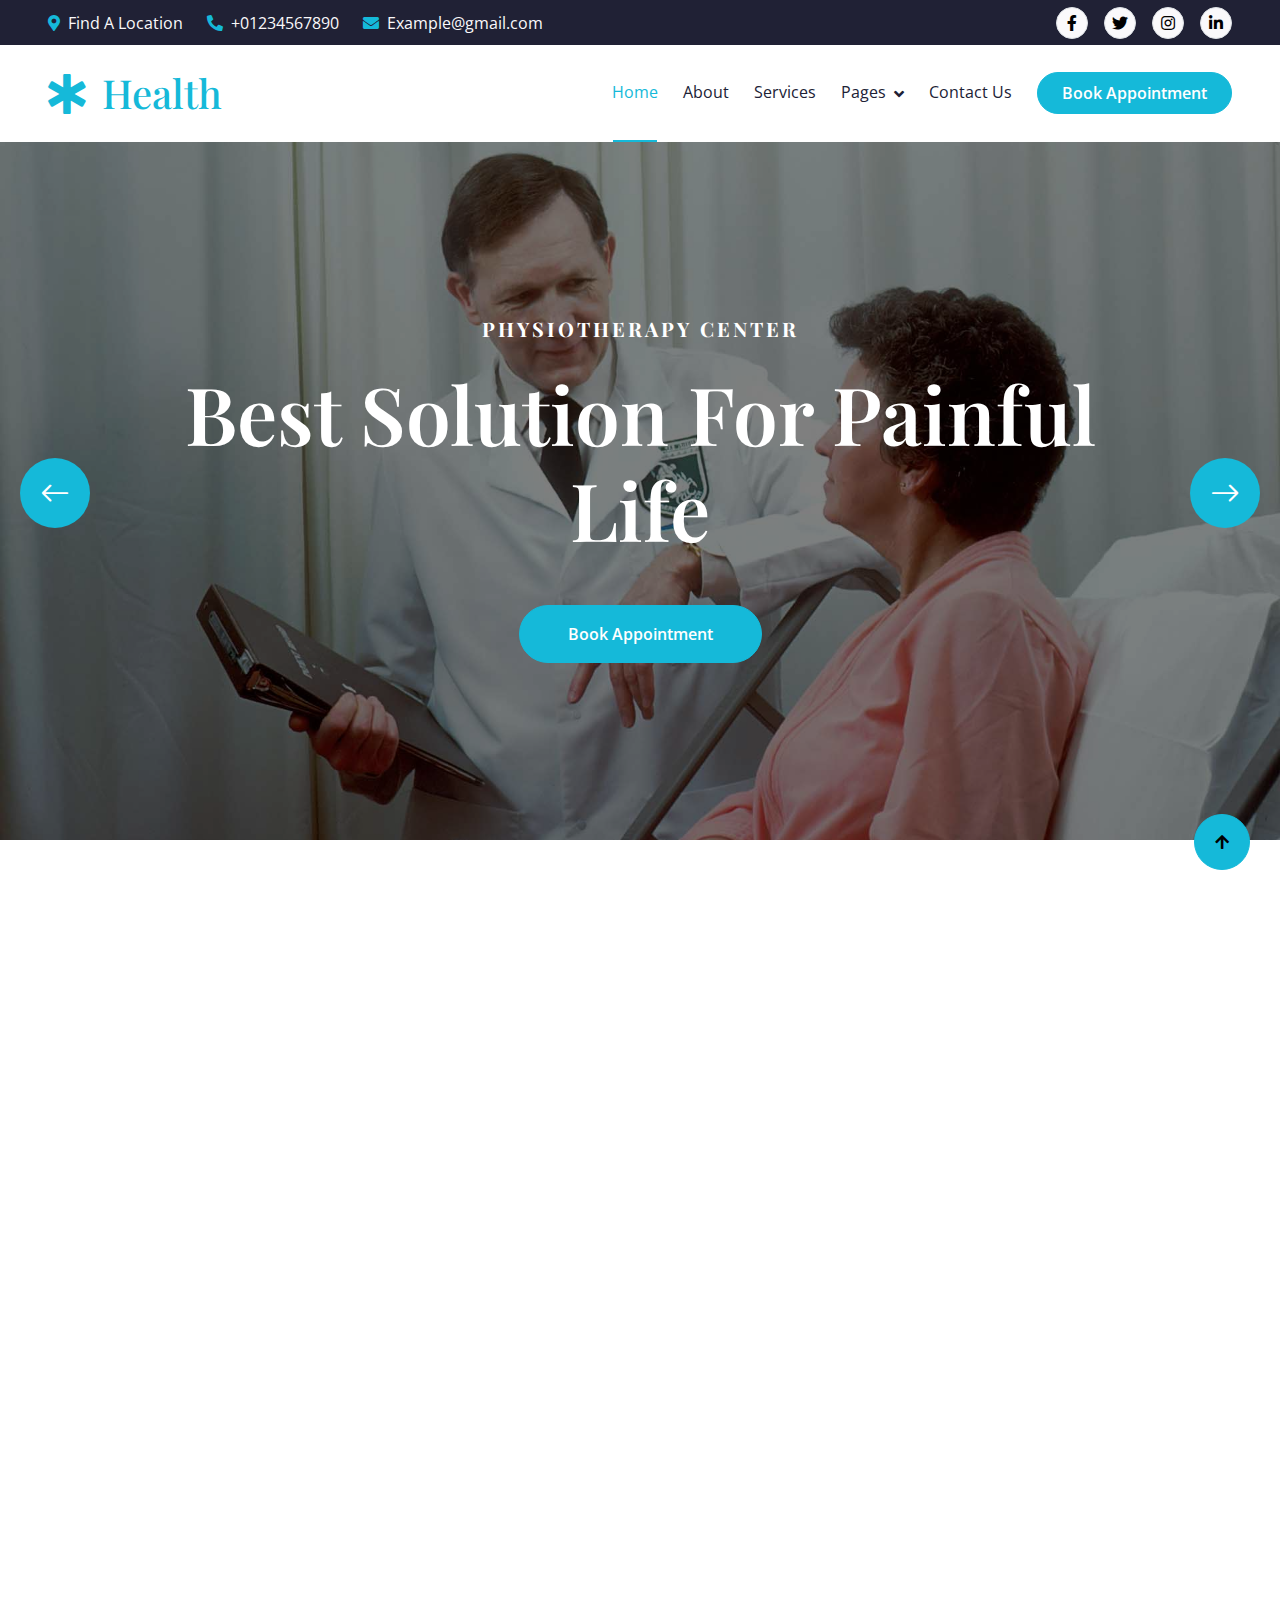
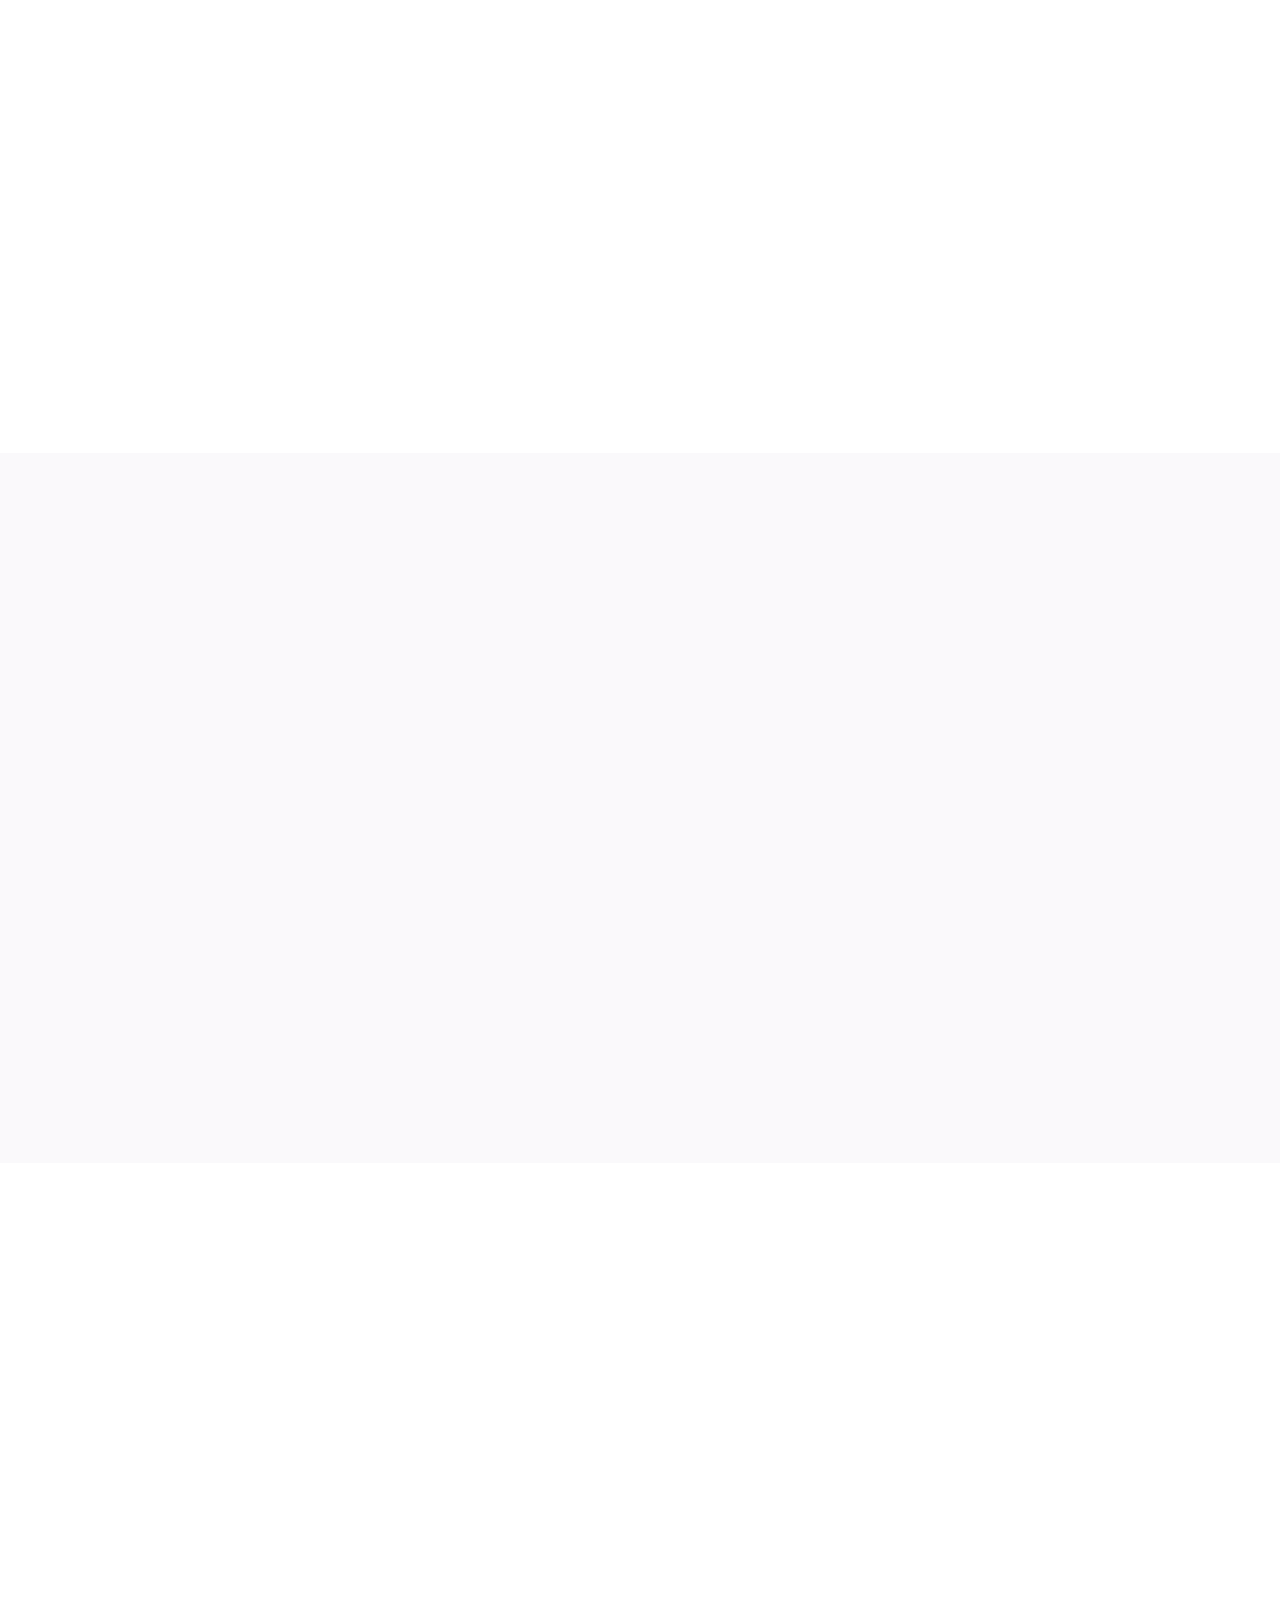
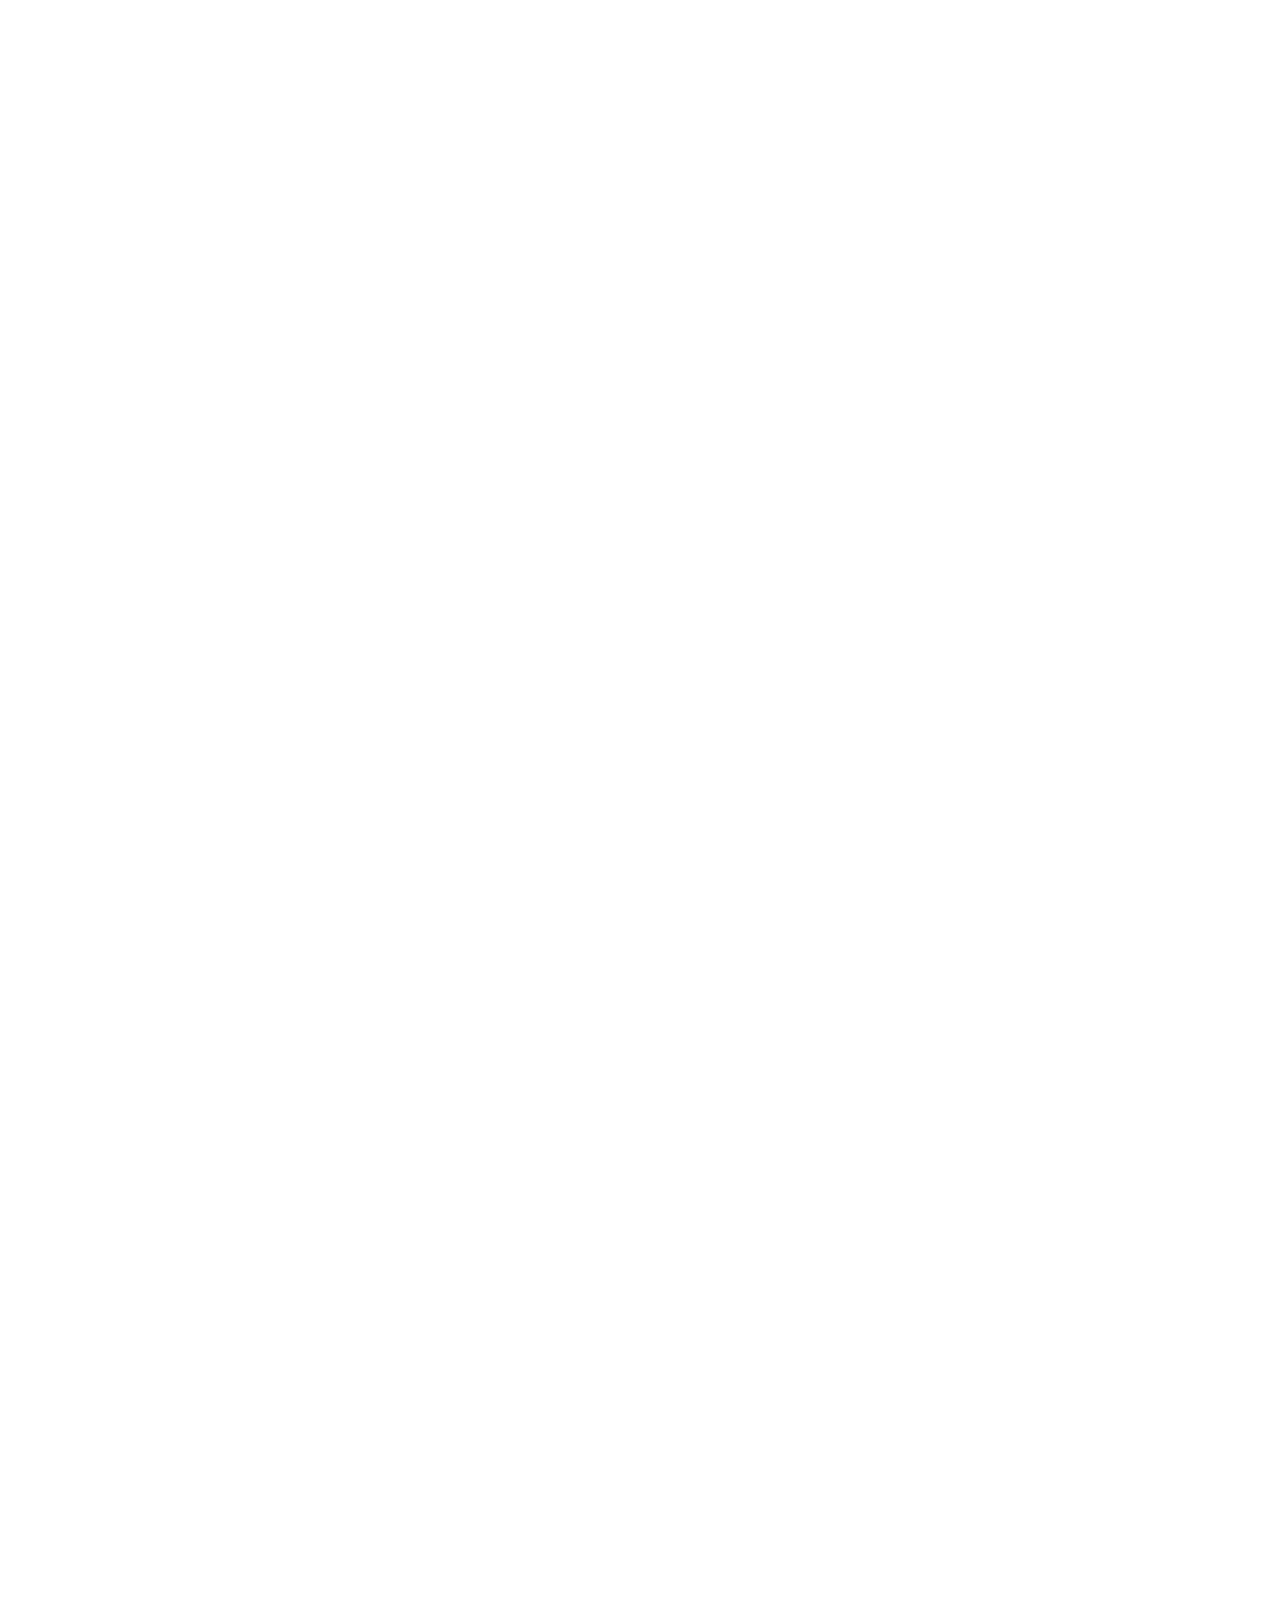
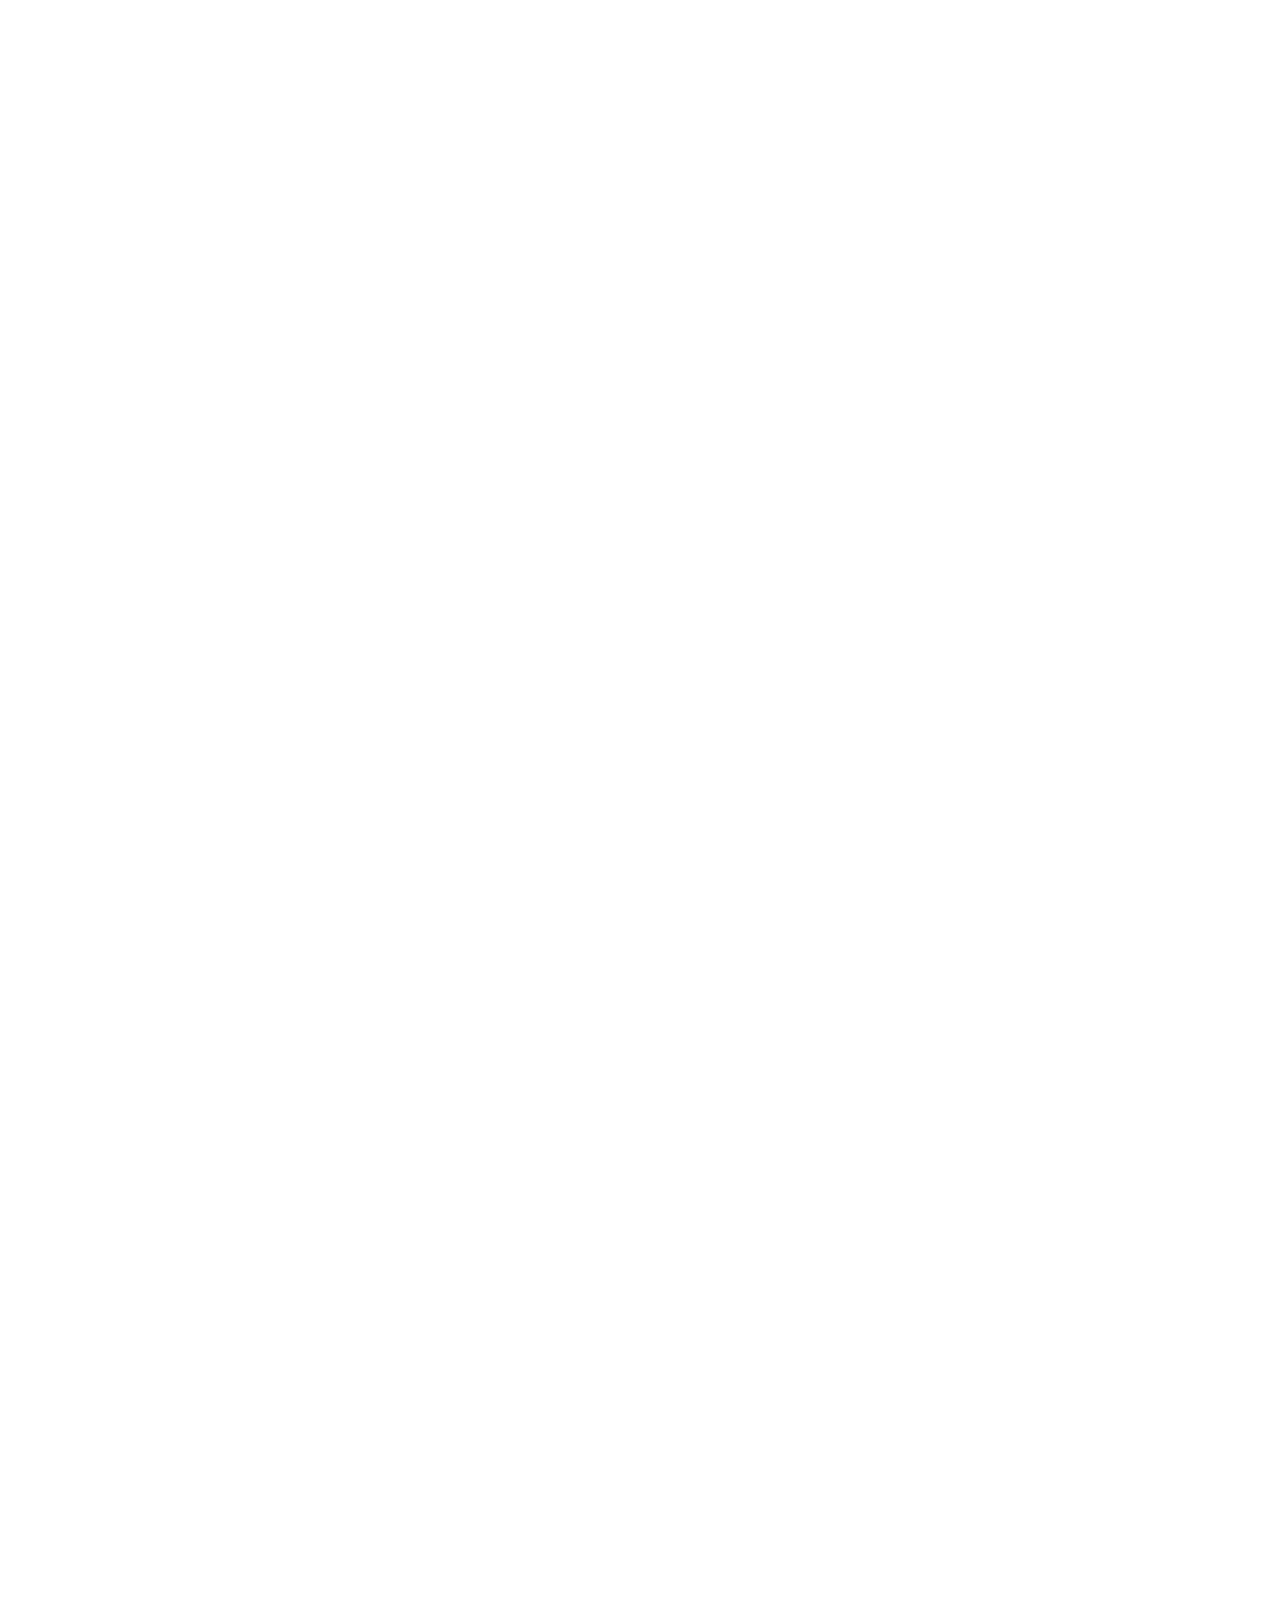
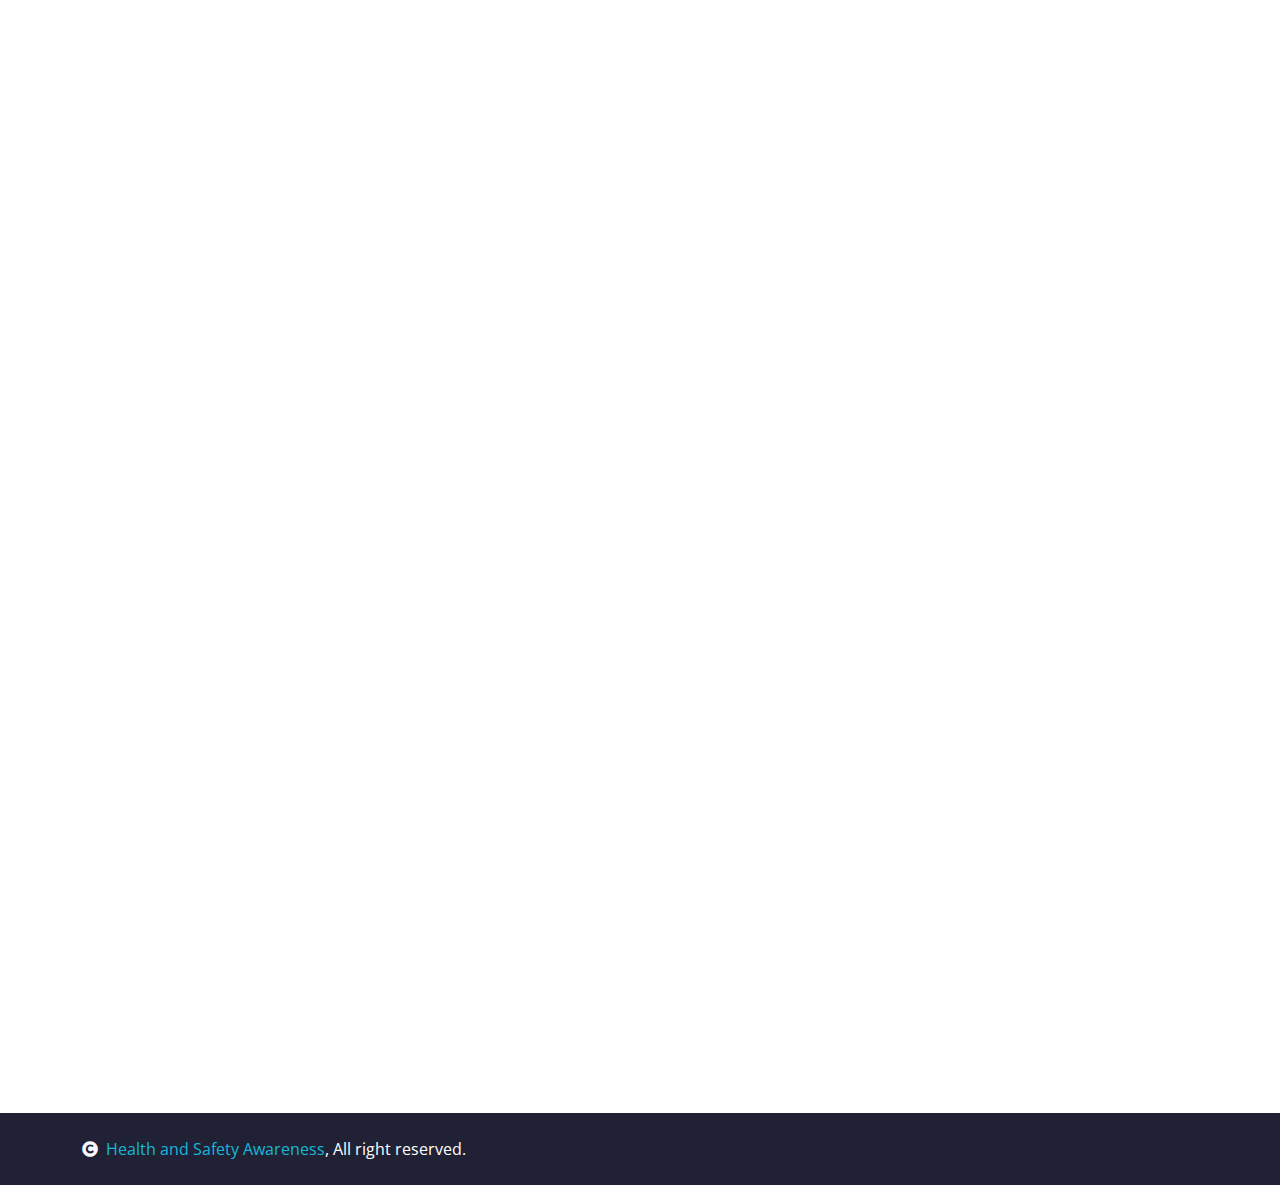
<file: HTML,CSS,JS/Health and Safety Awareness/index.html>
<!DOCTYPE html>
<html lang="en">

    <head>
        <meta charset="utf-8">
        <title>Physiotherapy and Health</title>
        <meta content="width=device-width, initial-scale=1.0" name="viewport">
        <meta content="" name="keywords">
        <meta content="" name="description">

        <!-- Google Web Fonts -->
        <link rel="preconnect" href="https://fonts.googleapis.com">
        <link rel="preconnect" href="https://fonts.gstatic.com" crossorigin>
        <link href="https://fonts.googleapis.com/css2?family=Open+Sans:wght@400;500;600&family=Playfair+Display:wght@400;500;600&display=swap" rel="stylesheet"> 

        <!-- Icon Font Stylesheet -->
        <link rel="stylesheet" href="https://use.fontawesome.com/releases/v5.15.4/css/all.css"/>
        <link href="https://cdn.jsdelivr.net/npm/bootstrap-icons@1.4.1/font/bootstrap-icons.css" rel="stylesheet">

        <!-- Libraries Stylesheet -->
        <link href="lib/animate/animate.min.css" rel="stylesheet">
        <link href="lib/owlcarousel/assets/owl.carousel.min.css" rel="stylesheet">


        <!-- Customized Bootstrap Stylesheet -->
        <link href="css/bootstrap.min.css" rel="stylesheet">

        <!-- Template Stylesheet -->
        <link href="css/style.css" rel="stylesheet">
    </head>

    <body>

        <!-- Spinner Start -->
        <div id="spinner" class="show bg-white position-fixed translate-middle w-100 vh-100 top-50 start-50 d-flex align-items-center justify-content-center">
            <div class="spinner-border text-primary" style="width: 3rem; height: 3rem;" role="status">
                <span class="sr-only">Loading...</span>
            </div>
        </div>
        <!-- Spinner End -->


        <!-- Topbar Start -->
        <div class="container-fluid bg-dark px-5 d-none d-lg-block">
            <div class="row gx-0 align-items-center" style="height: 45px;">
                <div class="col-lg-8 text-center text-lg-start mb-lg-0">
                    <div class="d-flex flex-wrap">
                        <a href="#" class="text-light me-4"><i class="fas fa-map-marker-alt text-primary me-2"></i>Find A Location</a>
                        <a href="#" class="text-light me-4"><i class="fas fa-phone-alt text-primary me-2"></i>+01234567890</a>
                        <a href="#" class="text-light me-0"><i class="fas fa-envelope text-primary me-2"></i>Example@gmail.com</a>
                    </div>
                </div>
                <div class="col-lg-4 text-center text-lg-end">
                    <div class="d-flex align-items-center justify-content-end">
                        <a href="#" class="btn btn-light btn-square border rounded-circle nav-fill me-3"><i class="fab fa-facebook-f"></i></a>
                        <a href="#" class="btn btn-light btn-square border rounded-circle nav-fill me-3"><i class="fab fa-twitter"></i></a>
                        <a href="#" class="btn btn-light btn-square border rounded-circle nav-fill me-3"><i class="fab fa-instagram"></i></a>
                        <a href="#" class="btn btn-light btn-square border rounded-circle nav-fill me-0"><i class="fab fa-linkedin-in"></i></a>
                    </div>
                </div>
            </div>
        </div>
        <!-- Topbar End -->


        <!-- Navbar & Hero Start -->
        <div class="container-fluid position-relative p-0">
            <nav class="navbar navbar-expand-lg navbar-light bg-white px-4 px-lg-5 py-3 py-lg-0">
                <a href="index.html" class="navbar-brand p-0">
                    <h1 class="text-primary m-0"><i class="fas fa-star-of-life me-3"></i>Health</h1>
                    <!-- <img src="img/logo.png" alt="Logo"> -->
                </a>
                <button class="navbar-toggler" type="button" data-bs-toggle="collapse" data-bs-target="#navbarCollapse">
                    <span class="fa fa-bars"></span>
                </button>
                <div class="collapse navbar-collapse" id="navbarCollapse">
                    <div class="navbar-nav ms-auto py-0">
                        <a href="index.html" class="nav-item nav-link active">Home</a>
                        <a href="about.html" class="nav-item nav-link">About</a>
                        <a href="service.html" class="nav-item nav-link">Services</a>
                        <div class="nav-item dropdown">
                            <a href="#" class="nav-link dropdown-toggle" data-bs-toggle="dropdown">Pages</a>
                            <div class="dropdown-menu m-0">
                                <a href="appointment.html" class="dropdown-item">Appointment</a>
                                <a href="feature.html" class="dropdown-item">Features</a>
                                <a href="blog.html" class="dropdown-item">Our Blog</a>
                                <a href="team.html" class="dropdown-item">Our Team</a>
                                <a href="testimonial.html" class="dropdown-item">Testimonial</a>
                                <a href="404.html" class="dropdown-item">404 Page</a>
                            </div>
                        </div>
                        <a href="contact.html" class="nav-item nav-link">Contact Us</a>
                    </div>
                    <a href="#" class="btn btn-primary rounded-pill text-white py-2 px-4 flex-wrap flex-sm-shrink-0">Book Appointment</a>
                </div>
            </nav>


            <!-- Carousel Start -->
            <div class="header-carousel owl-carousel">
                <div class="header-carousel-item">
                    <img src="img/carousel-1.jpg" class="img-fluid w-100" alt="Image">
                    <div class="carousel-caption">
                        <div class="carousel-caption-content p-3">
                            <h5 class="text-white text-uppercase fw-bold mb-4" style="letter-spacing: 3px;">Physiotherapy Center</h5>
                            <h1 class="display-1 text-capitalize text-white mb-4">Best Solution For Painful Life</h1>
                            <p class="mb-5 fs-5"> 
                            </p>
                            <a class="btn btn-primary rounded-pill text-white py-3 px-5" href="#">Book Appointment</a>
                        </div>
                    </div>
                </div>
                <div class="header-carousel-item">
                    <img src="img/carousel-2.jpg" class="img-fluid w-100" alt="Image">
                    <div class="carousel-caption">
                        <div class="carousel-caption-content p-3">
                            <h5 class="text-white text-uppercase fw-bold mb-4" style="letter-spacing: 3px;">Physiotherapy Center</h5>
                            <h1 class="display-1 text-capitalize text-white mb-4">Best Solution For Painful Life</h1>
                            <p class="mb-5 fs-5 animated slideInDown"> 
                            </p>
                            <a class="btn btn-primary rounded-pill text-white py-3 px-5" href="#">Book Appointment</a>
                        </div>
                    </div>
                </div>
            </div>
            <!-- Carousel End -->
        </div>
        <!-- Navbar & Hero End -->


        <!-- Services Start -->
        <div class="container-fluid service py-5">
            <div class="container py-5">
                <div class="section-title mb-5 wow fadeInUp" data-wow-delay="0.2s">
                    <div class="sub-style">
                        <h4 class="sub-title px-3 mb-0">What We Do</h4>
                    </div>
                    <h1 class="display-3 mb-4">Our Service Given Physio Therapy By Expert.</h1>
                    <p class="mb-0"></p>
                </div>
                <div class="row g-4 justify-content-center">
                    <div class="col-md-6 col-lg-4 col-xl-3 wow fadeInUp" data-wow-delay="0.1s">
                        <div class="service-item rounded">
                           <div class="service-img rounded-top">
                                <img src="img/service-1.jpg" class="img-fluid rounded-top w-100" alt="">
                           </div>
                            <div class="service-content rounded-bottom bg-light p-4">
                                <div class="service-content-inner">
                                    <h5 class="mb-4">Message Therapy</h5>
                                    <p class="mb-4"></p>
                                    <a href="#" class="btn btn-primary rounded-pill text-white py-2 px-4 mb-2">Read More</a>
                                </div>
                            </div>
                        </div>
                    </div>
                    <div class="col-md-6 col-lg-4 col-xl-3 wow fadeInUp" data-wow-delay="0.3s">
                        <div class="service-item rounded">
                           <div class="service-img rounded-top">
                                <img src="img/service-2.jpg" class="img-fluid rounded-top w-100" alt="">
                           </div>
                            <div class="service-content rounded-bottom bg-light p-4">
                                <div class="service-content-inner">
                                    <h5 class="mb-4">Physiotherapy</h5>
                                    <p class="mb-4"></p>
                                    <a href="#" class="btn btn-primary rounded-pill text-white py-2 px-4 mb-2">Read More</a>
                                </div>
                            </div>
                        </div>
                    </div>
                    <div class="col-md-6 col-lg-4 col-xl-3 wow fadeInUp" data-wow-delay="0.5s">
                        <div class="service-item rounded">
                           <div class="service-img rounded-top">
                                <img src="img/service-3.jpg" class="img-fluid rounded-top w-100" alt="">
                           </div>
                            <div class="service-content rounded-bottom bg-light p-4">
                                <div class="service-content-inner">
                                    <h5 class="mb-4">Heat & Cold Therapy</h5>
                                    <p class="mb-4"></p>
                                    <a href="#" class="btn btn-primary rounded-pill text-white py-2 px-4 mb-2">Read More</a>
                                </div>
                            </div>
                        </div>
                    </div>
                    <div class="col-md-6 col-lg-4 col-xl-3 wow fadeInUp" data-wow-delay="0.7s">
                        <div class="service-item rounded">
                           <div class="service-img rounded-top">
                                <img src="img/service-4.jpg" class="img-fluid rounded-top w-100" alt="">
                           </div>
                            <div class="service-content rounded-bottom bg-light p-4">
                                <div class="service-content-inner">
                                    <h5 class="mb-4">Chiropatic Therapy</h5>
                                    <p class="mb-4"></p>
                                    <a href="#" class="btn btn-primary rounded-pill text-white py-2 px-4 mb-2">Read More</a>
                                </div>
                            </div>
                        </div>
                    </div>
                    <div class="col-md-6 col-lg-4 col-xl-3 wow fadeInUp" data-wow-delay="0.1s">
                        <div class="service-item rounded">
                           <div class="service-img rounded-top">
                                <img src="img/service-5.jpg" class="img-fluid rounded-top w-100" alt="">
                           </div>
                            <div class="service-content rounded-bottom bg-light p-4">
                                <div class="service-content-inner">
                                    <h5 class="mb-4">Work Injuries</h5>
                                    <p class="mb-4"></p>
                                    <a href="#" class="btn btn-primary rounded-pill text-white py-2 px-4 mb-2">Read More</a>
                                </div>
                            </div>
                        </div>
                    </div>
                    <div class="col-md-6 col-lg-4 col-xl-3 wow fadeInUp" data-wow-delay="0.3s">
                        <div class="service-item rounded">
                           <div class="service-img rounded-top">
                                <img src="img/service-6.jpg" class="img-fluid rounded-top w-100" alt="">
                           </div>
                            <div class="service-content rounded-bottom bg-light p-4">
                                <div class="service-content-inner">
                                    <h5 class="mb-4">Spot Injuries</h5>
                                    <p class="mb-4"1></p>
                                    <a href="#" class="btn btn-primary rounded-pill text-white py-2 px-4 mb-2">Read More</a>
                                </div>
                            </div>
                        </div>
                    </div>
                    <div class="col-md-6 col-lg-4 col-xl-3 wow fadeInUp" data-wow-delay="0.5s">
                        <div class="service-item rounded">
                           <div class="service-img rounded-top">
                                <img src="img/service-7.jpg" class="img-fluid rounded-top w-100" alt="">
                           </div>
                            <div class="service-content rounded-bottom bg-light p-4">
                                <div class="service-content-inner">
                                    <h5 class="mb-4">Regular Therapy</h5>
                                    <p class="mb-4"></p>
                                    <a href="#" class="btn btn-primary rounded-pill text-white py-2 px-4 mb-2">Read More</a>
                                </div>
                            </div>
                        </div>
                    </div>
                    <div class="col-md-6 col-lg-4 col-xl-3 wow fadeInUp" data-wow-delay="0.7s">
                        <div class="service-item rounded">
                           <div class="service-img rounded-top">
                                <img src="img/service-8.jpg" class="img-fluid rounded-top w-100" alt="">
                           </div>
                            <div class="service-content rounded-bottom bg-light p-4">
                                <div class="service-content-inner">
                                    <h5 class="mb-4">Back Pain</h5>
                                    <p class="mb-4"></p>
                                    <a href="#" class="btn btn-primary rounded-pill text-white py-2 px-4 mb-2">Read More</a>
                                </div>
                            </div>
                        </div>
                    </div>
                    <div class="col-12 text-center wow fadeInUp" data-wow-delay="0.2s">
                        <a class="btn btn-primary rounded-pill text-white py-3 px-5" href="#">Services More</a>
                    </div>
                </div>
            </div>
        </div>
        <!-- Services End -->


        <!-- About Start -->
        <div class="container-fluid about bg-light py-5">
            <div class="container py-5">
                <div class="row g-5 align-items-center">
                    <div class="col-lg-5 wow fadeInLeft" data-wow-delay="0.2s">
                        <div class="about-img pb-5 ps-5">
                            <img src="img/about-1.jpg" class="img-fluid rounded w-100" style="object-fit: cover;" alt="Image">
                            <div class="about-img-inner">
                                <img src="img/about-2.jpg" class="img-fluid rounded-circle w-100 h-100" alt="Image">
                            </div>
                            <div class="about-experience">15 years experience</div>
                        </div>
                    </div>
                    <div class="col-lg-7 wow fadeInRight" data-wow-delay="0.4s">
                        <div class="section-title text-start mb-5">
                            <h4 class="sub-title pe-3 mb-0">About Us</h4>
                            <h1 class="display-3 mb-4">We are Ready to Help Improve Your Treatment.</h1>
                            <p class="mb-4"></p>
                            <div class="mb-4">
                                <p class="text-secondary"><i class="fa fa-check text-primary me-2"></i> Refresing to get such a personal touch.</p>
                                <p class="text-secondary"><i class="fa fa-check text-primary me-2"></i> </p>
                                <p class="text-secondary"><i class="fa fa-check text-primary me-2"></i> </p>
                            </div>
                            <a href="#" class="btn btn-primary rounded-pill text-white py-3 px-5">Discover More</a>
                        </div>
                    </div>
                </div>
            </div>
        </div>
        <!-- About End -->

        <!-- Feature Start -->
        <div class="container-fluid feature py-5">
            <div class="container py-5">
                <div class="section-title mb-5 wow fadeInUp" data-wow-delay="0.1s">
                    <div class="sub-style">
                        <h4 class="sub-title px-3 mb-0">Why Choose Us</h4>
                    </div>
                    <h1 class="display-3 mb-4">Why Choose Us? Get Your Life Style Back</h1>
                    <p class="mb-0"></p>
                </div>
                <div class="row g-4 justify-content-center">
                    <div class="col-md-6 col-lg-4 col-xl-3 wow fadeInUp" data-wow-delay="0.1s">
                        <div class="row-cols-1 feature-item p-4">
                            <div class="col-12">
                                <div class="feature-icon mb-4">
                                    <div class="p-3 d-inline-flex bg-white rounded">
                                        <i class="fas fa-diagnoses fa-4x text-primary"></i>
                                    </div>
                                </div>
                                <div class="feature-content d-flex flex-column">
                                    <h5 class="mb-4">Licensed Therapist</h5>
                                    <p class="mb-0"></p>
                                </div>
                            </div>
                        </div>
                    </div>
                    <div class="col-md-6 col-lg-4 col-xl-3 wow fadeInUp" data-wow-delay="0.3s">
                        <div class="row-cols-1 feature-item p-4">
                            <div class="col-12">
                                <div class="feature-icon mb-4">
                                    <div class="p-3 d-inline-flex bg-white rounded">
                                        <i class="fas fa-briefcase-medical fa-4x text-primary"></i>
                                    </div>
                                </div>
                                <div class="feature-content d-flex flex-column">
                                    <h5 class="mb-4">Personalized Treatment</h5>
                                    <p class="mb-0"></p>
                                </div>
                            </div>
                        </div>
                    </div>
                    <div class="col-md-6 col-lg-4 col-xl-3 wow fadeInUp" data-wow-delay="0.5s">
                        <div class="row-cols-1 feature-item p-4">
                            <div class="col-12">
                                <div class="feature-icon mb-4">
                                    <div class="p-3 d-inline-flex bg-white rounded">
                                        <i class="fas fa-hospital-user fa-4x text-primary"></i>
                                    </div>
                                </div>
                                <div class="feature-content d-flex flex-column">
                                    <h5 class="mb-4">Therapy Goals</h5>
                                    <p class="mb-0"></p>
                                </div>
                            </div>
                        </div>
                    </div>
                    <div class="col-md-6 col-lg-4 col-xl-3 wow fadeInUp" data-wow-delay="0.7s">
                        <div class="row-cols-1 feature-item p-4">
                            <div class="col-12">
                                <div class="feature-icon mb-4">
                                    <div class="p-3 d-inline-flex bg-white rounded">
                                        <i class="fas fa-users fa-4x text-primary"></i>
                                    </div>
                                </div>
                                <div class="feature-content d-flex flex-column">
                                    <h5 class="mb-4">Practitioners Network</h5>
                                    <p class="mb-0"></p>
                                </div>
                            </div>
                        </div>
                    </div>
                    <div class="col-md-6 col-lg-4 col-xl-3 wow fadeInUp" data-wow-delay="0.1s">
                        <div class="row-cols-1 feature-item p-4">
                            <div class="col-12">
                                <div class="feature-icon mb-4">
                                    <div class="p-3 d-inline-flex bg-white rounded">
                                        <i class="fas fa-spa fa-4x text-primary"></i>
                                    </div>
                                </div>
                                <div class="feature-content d-flex flex-column">
                                    <h5 class="mb-4">Comfortable Center</h5>
                                    <p class="mb-0"></p>
                                </div>
                            </div>
                        </div>
                    </div>
                    <div class="col-md-6 col-lg-4 col-xl-3 wow fadeInUp" data-wow-delay="0.3s">
                        <div class="row-cols-1 feature-item p-4">
                            <div class="col-12">
                                <div class="feature-icon mb-4">
                                    <div class="p-3 d-inline-flex bg-white rounded">
                                        <i class="fas fa-heart fa-4x text-primary"></i>
                                    </div>
                                </div>
                                <div class="feature-content d-flex flex-column">
                                    <h5 class="mb-4">Experienced Stuff</h5>
                                    <p class="mb-0"></p>
                                </div>
                            </div>
                        </div>
                    </div>
                    <div class="col-md-6 col-lg-4 col-xl-3 wow fadeInUp" data-wow-delay="0.5s">
                        <div class="row-cols-1 feature-item p-4">
                            <div class="col-12">
                                <div class="feature-icon mb-4">
                                    <div class="p-3 d-inline-flex bg-white rounded">
                                        <i class="fab fa-pied-piper fa-4x text-primary"></i>
                                    </div>
                                </div>
                                <div class="feature-content d-flex flex-column">
                                    <h5 class="mb-4">Therapy Goals</h5>
                                    <p class="mb-0"></p>
                                </div>
                            </div>
                        </div>
                    </div>
                    <div class="col-md-6 col-lg-4 col-xl-3 wow fadeInUp" data-wow-delay="0.7s">
                        <div class="row-cols-1 feature-item p-4">
                            <div class="col-12">
                                <div class="feature-icon mb-4">
                                    <div class="p-3 d-inline-flex bg-white rounded">
                                        <i class="fas fa-user-md fa-4x text-primary"></i>
                                    </div>
                                </div>
                                <div class="feature-content d-flex flex-column">
                                    <h5 class="mb-4">Licensed Therapist</h5>
                                    <p class="mb-0"></p>
                                </div>
                            </div>
                        </div>
                    </div>
                    <div class="col-12 text-center wow fadeInUp" data-wow-delay="0.2s">
                        <a href="#" class="btn btn-primary rounded-pill text-white py-3 px-5">More Details</a>
                    </div>
                </div>
            </div>
        </div>
        <!-- Feature End -->


        <!-- Book Appointment Start -->
        <div class="container-fluid appointment py-5">
            <div class="container py-5">
                <div class="row g-5 align-items-center">
                    <div class="col-lg-6 wow fadeInLeft" data-wow-delay="0.2">
                        <div class="section-title text-start">
                            <h4 class="sub-title pe-3 mb-0">Solutions To Your Pain</h4>
                            <h1 class="display-4 mb-4">Best Quality Services With Minimal Pain Rate</h1>
                            <p class="mb-4"></p>
                            <div class="row g-4">
                                <div class="col-sm-6">
                                    <div class="d-flex flex-column h-100">
                                        <div class="mb-4">
                                            <h5 class="mb-3"><i class="fa fa-check text-primary me-2"></i> Body Relaxation</h5>
                                            <p class="mb-0"></p>
                                        </div>
                                        <div class="mb-4">
                                            <h5 class="mb-3"><i class="fa fa-check text-primary me-2"></i> Body Relaxation</h5>
                                            <p class="mb-0"></p>
                                        </div>
                                        <div class="text-start mb-4">
                                            <a href="#" class="btn btn-primary rounded-pill text-white py-3 px-5">More Details</a>
                                        </div>
                                    </div>
                                </div>
                                <div class="col-sm-6">
                                    <div class="video h-100">
                                        <img src="img/video-img.jpg" class="img-fluid rounded w-100 h-100" style="object-fit: cover;" alt="">
                                        <button type="button" class="btn btn-play" data-bs-toggle="modal" data-src="https://www.youtube.com/embed/DWRcNpR6Kdc" data-bs-target="#videoModal">
                                            <span></span>
                                        </button>
                                    </div>
                                </div>
                            </div>
                        </div>
                    </div>
                    <div class="col-lg-6 wow fadeInRight" data-wow-delay="0.4s">
                        <div class="appointment-form rounded p-5">
                            <p class="fs-4 text-uppercase text-primary">Get In Touch</p>
                            <h1 class="display-5 mb-4">Get Appointment</h1>
                            <form>
                                <div class="row gy-3 gx-4">
                                    <div class="col-xl-6">
                                        <input type="text" class="form-control py-3 border-primary bg-transparent text-white" placeholder="First Name">
                                    </div>
                                    <div class="col-xl-6">
                                        <input type="email" class="form-control py-3 border-primary bg-transparent text-white" placeholder="Email">
                                    </div>
                                    <div class="col-xl-6">
                                        <input type="phone" class="form-control py-3 border-primary bg-transparent" placeholder="Phone">
                                    </div>
                                    <div class="col-xl-6">
                                        <select class="form-select py-3 border-primary bg-transparent" aria-label="Default select example">
                                            <option selected>Your Gender</option>
                                            <option value="1">Male</option>
                                            <option value="2">FeMale</option>
                                            <option value="3">Others</option>
                                        </select>
                                    </div>
                                    <div class="col-xl-6">
                                        <input type="date" class="form-control py-3 border-primary bg-transparent">
                                    </div>
                                    <div class="col-xl-6">
                                        <select class="form-select py-3 border-primary bg-transparent" aria-label="Default select example">
                                            <option selected>Department</option>
                                            <option value="1">Physiotherapy</option>
                                            <option value="2">Physical Helth</option>
                                            <option value="2">Treatments</option>
                                        </select>
                                    </div>
                                    <div class="col-12">
                                        <textarea class="form-control border-primary bg-transparent text-white" name="text" id="area-text" cols="30" rows="5" placeholder="Write Comments"></textarea>
                                    </div>
                                    <div class="col-12">
                                        <button type="button" class="btn btn-primary text-white w-100 py-3 px-5">SUBMIT NOW</button>
                                    </div>
                                </div>
                            </form>
                        </div>
                    </div>
                </div>
            </div>
        </div>
        <!-- Modal Video -->
        <div class="modal fade" id="videoModal" tabindex="-1" aria-labelledby="exampleModalLabel" aria-hidden="true">
            <div class="modal-dialog">
                <div class="modal-content rounded-0">
                    <div class="modal-header">
                        <h5 class="modal-title" id="exampleModalLabel">Youtube Video</h5>
                        <button type="button" class="btn-close" data-bs-dismiss="modal" aria-label="Close"></button>
                    </div>
                    <div class="modal-body">
                        <!-- 16:9 aspect ratio -->
                        <div class="ratio ratio-16x9">
                            <iframe class="embed-responsive-item" src="" id="video" allowfullscreen allowscriptaccess="always"
                                allow="autoplay"></iframe>
                        </div>
                    </div>
                </div>
            </div>
        </div>
        <!-- Book Appointment End -->


        <!-- Team Start -->
        <div class="container-fluid team py-5">
            <div class="container py-5">
                <div class="section-title mb-5 wow fadeInUp" data-wow-delay="0.1s">
                    <div class="sub-style">
                        <h4 class="sub-title px-3 mb-0">Meet our team</h4>
                    </div>
                    <h1 class="display-3 mb-4">Physiotherapy Services from Professional Therapist</h1>
                    <p class="mb-0"></p>
                </div>
                <div class="row g-4 justify-content-center">
                    <div class="col-md-6 col-lg-6 col-xl-3 wow fadeInUp" data-wow-delay="0.1s">
                        <div class="team-item rounded">
                            <div class="team-img rounded-top h-100">
                                <img src="img/team-1.jpg" class="img-fluid rounded-top w-100" alt="">
                                <div class="team-icon d-flex justify-content-center">
                                    <a class="btn btn-square btn-primary text-white rounded-circle mx-1" href=""><i class="fab fa-facebook-f"></i></a>
                                    <a class="btn btn-square btn-primary text-white rounded-circle mx-1" href=""><i class="fab fa-twitter"></i></a>
                                    <a class="btn btn-square btn-primary text-white rounded-circle mx-1" href=""><i class="fab fa-instagram"></i></a>
                                    <a class="btn btn-square btn-primary text-white rounded-circle mx-1" href=""><i class="fab fa-linkedin-in"></i></a>
                                </div>
                            </div>
                            <div class="team-content text-center border border-primary border-top-0 rounded-bottom p-4">
                                <h5>Full Name</h5>
                                <p class="mb-0">Message Physio Therapist</p>
                            </div>
                        </div>
                    </div>
                    <div class="col-md-6 col-lg-6 col-xl-3 wow fadeInUp" data-wow-delay="0.3s">
                        <div class="team-item rounded">
                            <div class="team-img rounded-top h-100">
                                <img src="img/team-2.jpg" class="img-fluid rounded-top w-100" alt="">
                                <div class="team-icon d-flex justify-content-center">
                                    <a class="btn btn-square btn-primary text-white rounded-circle mx-1" href=""><i class="fab fa-facebook-f"></i></a>
                                    <a class="btn btn-square btn-primary text-white rounded-circle mx-1" href=""><i class="fab fa-twitter"></i></a>
                                    <a class="btn btn-square btn-primary text-white rounded-circle mx-1" href=""><i class="fab fa-instagram"></i></a>
                                    <a class="btn btn-square btn-primary text-white rounded-circle mx-1" href=""><i class="fab fa-linkedin-in"></i></a>
                                </div>
                            </div>
                            <div class="team-content text-center border border-primary border-top-0 rounded-bottom p-4">
                                <h5>Full Name</h5>
                                <p class="mb-0">Rehabilitation Therapist</p>
                            </div>
                        </div>
                    </div>
                    <div class="col-md-6 col-lg-6 col-xl-3 wow fadeInUp" data-wow-delay="0.5s">
                        <div class="team-item rounded">
                            <div class="team-img rounded-top h-100">
                                <img src="img/team-3.jpg" class="img-fluid rounded-top w-100" alt="">
                                <div class="team-icon d-flex justify-content-center">
                                    <a class="btn btn-square btn-primary text-white rounded-circle mx-1" href=""><i class="fab fa-facebook-f"></i></a>
                                    <a class="btn btn-square btn-primary text-white rounded-circle mx-1" href=""><i class="fab fa-twitter"></i></a>
                                    <a class="btn btn-square btn-primary text-white rounded-circle mx-1" href=""><i class="fab fa-instagram"></i></a>
                                    <a class="btn btn-square btn-primary text-white rounded-circle mx-1" href=""><i class="fab fa-linkedin-in"></i></a>
                                </div>
                            </div>
                            <div class="team-content text-center border border-primary border-top-0 rounded-bottom p-4">
                                <h5>Full Name</h5>
                                <p class="mb-0">Doctor of Physical therapy</p>
                            </div>
                        </div>
                    </div>
                    <div class="col-md-6 col-lg-6 col-xl-3 wow fadeInUp" data-wow-delay="0.7s">
                        <div class="team-item rounded">
                            <div class="team-img rounded-top h-100">
                                <img src="img/team-4.jpg" class="img-fluid rounded-top w-100" alt="">
                                <div class="team-icon d-flex justify-content-center">
                                    <a class="btn btn-square btn-primary text-white rounded-circle mx-1" href=""><i class="fab fa-facebook-f"></i></a>
                                    <a class="btn btn-square btn-primary text-white rounded-circle mx-1" href=""><i class="fab fa-twitter"></i></a>
                                    <a class="btn btn-square btn-primary text-white rounded-circle mx-1" href=""><i class="fab fa-instagram"></i></a>
                                    <a class="btn btn-square btn-primary text-white rounded-circle mx-1" href=""><i class="fab fa-linkedin-in"></i></a>
                                </div>
                            </div>
                            <div class="team-content text-center border border-primary border-top-0 rounded-bottom p-4">
                                <h5>Full Name</h5>
                                <p class="mb-0">Doctor of Physical therapy</p>
                            </div>
                        </div>
                    </div>
                </div>
            </div>
        </div>
        <!-- Team End -->


        <!-- Testimonial Start -->
        <div class="container-fluid testimonial py-5 wow zoomInDown" data-wow-delay="0.1s">
            <div class="container py-5">
                <div class="section-title mb-5">
                    <div class="sub-style">
                        <h4 class="sub-title text-white px-3 mb-0">Testimonial</h4>
                    </div>
                    <h1 class="display-3 mb-4">What Clients are Say</h1>
                </div>
                <div class="testimonial-carousel owl-carousel">
                    <div class="testimonial-item">
                        <div class="testimonial-inner p-5">
                            <div class="testimonial-inner-img mb-4">
                                <img src="img/testimonial-img.jpg" class="img-fluid rounded-circle" alt="">
                            </div>
                            <p class="text-white fs-7">
                            </p>
                            <div class="text-center">
                                <h5 class="mb-2">John Abraham</h5>
                                <p class="mb-2 text-white-50">New York, USA</p>
                                <div class="d-flex justify-content-center">
                                    <i class="fas fa-star text-secondary"></i>
                                    <i class="fas fa-star text-secondary"></i>
                                    <i class="fas fa-star text-secondary"></i>
                                    <i class="fas fa-star text-secondary"></i>
                                    <i class="fas fa-star text-secondary"></i>
                                </div>
                            </div>
                        </div>
                    </div>
                    <div class="testimonial-item">
                        <div class="testimonial-inner p-5">
                            <div class="testimonial-inner-img mb-4">
                                <img src="img/testimonial-img.jpg" class="img-fluid rounded-circle" alt="">
                            </div>
                            <p class="text-white fs-7">
                            </p>
                            <div class="text-center">
                                <h5 class="mb-2">John Abraham</h5>
                                <p class="mb-2 text-white-50">New York, USA</p>
                                <div class="d-flex justify-content-center">
                                    <i class="fas fa-star text-secondary"></i>
                                    <i class="fas fa-star text-secondary"></i>
                                    <i class="fas fa-star text-secondary"></i>
                                    <i class="fas fa-star text-secondary"></i>
                                    <i class="fas fa-star text-secondary"></i>
                                </div>
                            </div>
                        </div>
                    </div>
                    <div class="testimonial-item">
                        <div class="testimonial-inner p-5">
                            <div class="testimonial-inner-img mb-4">
                                <img src="img/testimonial-img.jpg" class="img-fluid rounded-circle" alt="">
                            </div>
                            <p class="text-white fs-7">
                            </p>
                            <div class="text-center">
                                <h5 class="mb-2">John Abraham</h5>
                                <p class="mb-2 text-white-50">New York, USA</p>
                                <div class="d-flex justify-content-center">
                                    <i class="fas fa-star text-secondary"></i>
                                    <i class="fas fa-star text-secondary"></i>
                                    <i class="fas fa-star text-secondary"></i>
                                    <i class="fas fa-star text-secondary"></i>
                                    <i class="fas fa-star text-secondary"></i>
                                </div>
                            </div>
                        </div>
                    </div>
                </div>
            </div>
        </div>
        <!-- Testimonial End -->


        <!-- Blog Start -->
        <div class="container-fluid blog py-5">
            <div class="container py-5">
                <div class="section-title mb-5 wow fadeInUp" data-wow-delay="0.1s">
                    <div class="sub-style">
                        <h4 class="sub-title px-3 mb-0">Our Blog</h4>
                    </div>
                    <h1 class="display-3 mb-4">Excellent Facility and High Quality Therapy</h1>
                    <p class="mb-0"></p>
                </div>
                <div class="row g-4 justify-content-center">
                    <div class="col-md-6 col-lg-6 col-xl-4 wow fadeInUp" data-wow-delay="0.1s">
                        <div class="blog-item rounded">
                            <div class="blog-img">
                                <img src="img/blog-1.jpg" class="img-fluid w-100" alt="Image">
                            </div>
                            <div class="blog-centent p-4">
                                <div class="d-flex justify-content-between mb-4">
                                    <p class="mb-0 text-muted"><i class="fa fa-calendar-alt text-primary"></i> 01 Jan 2045</p>
                                    <a href="#" class="text-muted"><span class="fa fa-comments text-primary"></span> 3 Comments</a>
                                </div>
                                <a href="#" class="h4">Remove back Pain While Working on o physio</a>
                                <p class="my-4"></p>
                                <a href="#" class="btn btn-primary rounded-pill text-white py-2 px-4 mb-1">Read More</a>
                            </div>
                        </div>
                    </div>
                    <div class="col-md-6 col-lg-6 col-xl-4 wow fadeInUp" data-wow-delay="0.3s">
                        <div class="blog-item rounded">
                            <div class="blog-img">
                                <img src="img/blog-2.jpg" class="img-fluid w-100" alt="Image">
                            </div>
                            <div class="blog-centent p-4">
                                <div class="d-flex justify-content-between mb-4">
                                    <p class="mb-0 text-muted"><i class="fa fa-calendar-alt text-primary"></i> 01 Jan 2045</p>
                                    <a href="#" class="text-muted"><span class="fa fa-comments text-primary"></span> 3 Comments</a>
                                </div>
                                <a href="#" class="h4">Benefits of a weekly physiotherapy session</a>
                                <p class="my-4"></p>
                                <a href="#" class="btn btn-primary rounded-pill text-white py-2 px-4 mb-1">Read More</a>
                            </div>
                        </div>
                    </div>
                    <div class="col-md-6 col-lg-6 col-xl-4 wow fadeInUp" data-wow-delay="0.5s">
                        <div class="blog-item rounded">
                            <div class="blog-img">
                                <img src="img/blog-3.jpg" class="img-fluid w-100" alt="Image">
                            </div>
                            <div class="blog-centent p-4">
                                <div class="d-flex justify-content-between mb-4">
                                    <p class="mb-0 text-muted"><i class="fa fa-calendar-alt text-primary"></i> 01 Jan 2045</p>
                                    <a href="#" class="text-muted"><span class="fa fa-comments text-primary"></span> 3 Comments</a>
                                </div>
                                <a href="#" class="h4">Regular excercise can slow ageing process</a>
                                <p class="my-4"></p>
                                <a href="#" class="btn btn-primary rounded-pill text-white py-2 px-4 mb-1">Read More</a>
                            </div>
                        </div>
                    </div>
                </div>
            </div>
        </div>
        <!-- Blog End -->


        <!-- Footer Start -->
        <div class="container-fluid footer py-5 wow fadeIn" data-wow-delay="0.2s">
            <div class="container py-5">
                <div class="row g-5">
                    <div class="col-md-6 col-lg-6 col-xl-3">
                        <div class="footer-item d-flex flex-column">
                            <h4 class="text-white mb-4"><i class="fas fa-star-of-life me-3"></i>Health</h4>
                            <p>
                            </p>
                            <div class="d-flex align-items-center">
                                <i class="fas fa-share fa-2x text-white me-2"></i>
                                <a class="btn-square btn btn-primary text-white rounded-circle mx-1" href=""><i class="fab fa-facebook-f"></i></a>
                                <a class="btn-square btn btn-primary text-white rounded-circle mx-1" href=""><i class="fab fa-twitter"></i></a>
                                <a class="btn-square btn btn-primary text-white rounded-circle mx-1" href=""><i class="fab fa-instagram"></i></a>
                                <a class="btn-square btn btn-primary text-white rounded-circle mx-1" href=""><i class="fab fa-linkedin-in"></i></a>
                            </div>
                        </div>
                    </div>
                    <div class="col-md-6 col-lg-6 col-xl-3">
                        <div class="footer-item d-flex flex-column">
                            <h4 class="mb-4 text-white">Quick Links</h4>
                            <a href=""><i class="fas fa-angle-right me-2"></i> About Us</a>
                            <a href=""><i class="fas fa-angle-right me-2"></i> Contact Us</a>
                            <a href=""><i class="fas fa-angle-right me-2"></i> Privacy Policy</a>
                            <a href=""><i class="fas fa-angle-right me-2"></i> Terms & Conditions</a>
                            <a href=""><i class="fas fa-angle-right me-2"></i> Our Blog & News</a>
                            <a href=""><i class="fas fa-angle-right me-2"></i> Our Team</a>
                        </div>
                    </div>
                    <div class="col-md-6 col-lg-6 col-xl-3">
                        <div class="footer-item d-flex flex-column">
                            <h4 class="mb-4 text-white">Health Services</h4>
                            <a href=""><i class="fas fa-angle-right me-2"></i> All Services</a>
                            <a href=""><i class="fas fa-angle-right me-2"></i> Physiotherapy</a>
                            <a href=""><i class="fas fa-angle-right me-2"></i> Diagnostics</a>
                            <a href=""><i class="fas fa-angle-right me-2"></i> Manual Therapy</a>
                            <a href=""><i class="fas fa-angle-right me-2"></i> Massage Therapy</a>
                            <a href=""><i class="fas fa-angle-right me-2"></i> Rehabilitation</a>
                        </div>
                    </div>
                    <div class="col-md-6 col-lg-6 col-xl-3">
                        <div class="footer-item d-flex flex-column">
                            <h4 class="mb-4 text-white">Contact Info</h4>
                            <a href=""><i class="fa fa-map-marker-alt me-2"></i> 123 Street, New York, USA</a>
                            <a href=""><i class="fas fa-envelope me-2"></i> info@example.com</a>
                            <a href=""><i class="fas fa-envelope me-2"></i> info@example.com</a>
                            <a href=""><i class="fas fa-phone me-2"></i> +012 345 67890</a>
                            <a href="" class="mb-3"><i class="fas fa-print me-2"></i> +012 345 67890</a>
                        </div>
                    </div>
                </div>
            </div>
        </div>
        <!-- Footer End -->
        
        <!-- Copyright Start -->
        <div class="container-fluid copyright py-4">
            <div class="container">
                <div class="row g-4 align-items-center">
                    <div class="col-md-6 text-center text-md-start mb-md-0">
                        <span class="text-white"><a href="#"><i class="fas fa-copyright text-light me-2"></i>Health and Safety Awareness</a>, All right reserved.</span>
                    </div>
                 </div>
            </div>
        </div>
        <!-- Copyright End -->

        <!-- Back to Top -->
        <a href="#" class="btn btn-primary btn-lg-square back-to-top"><i class="fa fa-arrow-up"></i></a>   

        
        <!-- JavaScript Libraries -->
        <script src="https://ajax.googleapis.com/ajax/libs/jquery/3.6.4/jquery.min.js"></script>
        <script src="https://cdn.jsdelivr.net/npm/bootstrap@5.0.0/dist/js/bootstrap.bundle.min.js"></script>
        <script src="lib/wow/wow.min.js"></script>
        <script src="lib/easing/easing.min.js"></script>
        <script src="lib/waypoints/waypoints.min.js"></script>
        <script src="lib/owlcarousel/owl.carousel.min.js"></script>
        

        <!-- Template Javascript -->
        <script src="js/main.js"></script>
        
    </body>

</html>
</file>
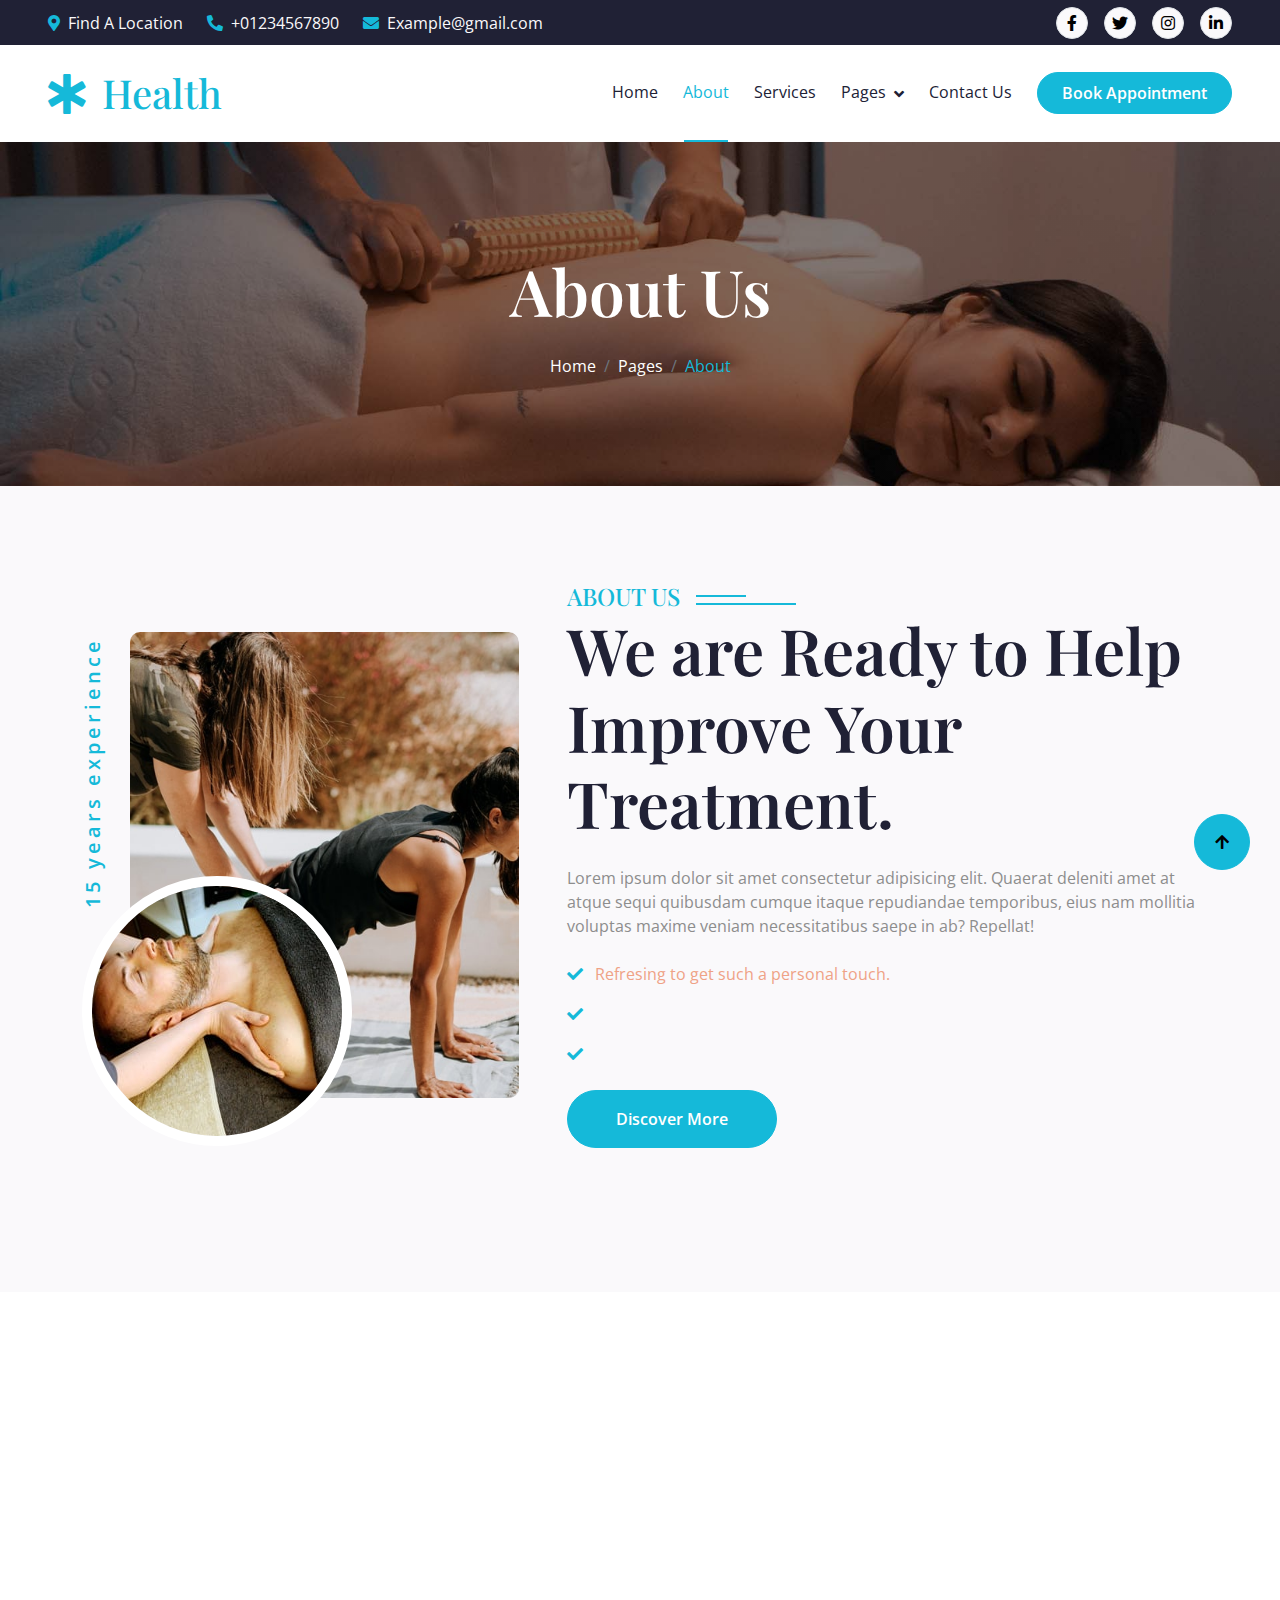
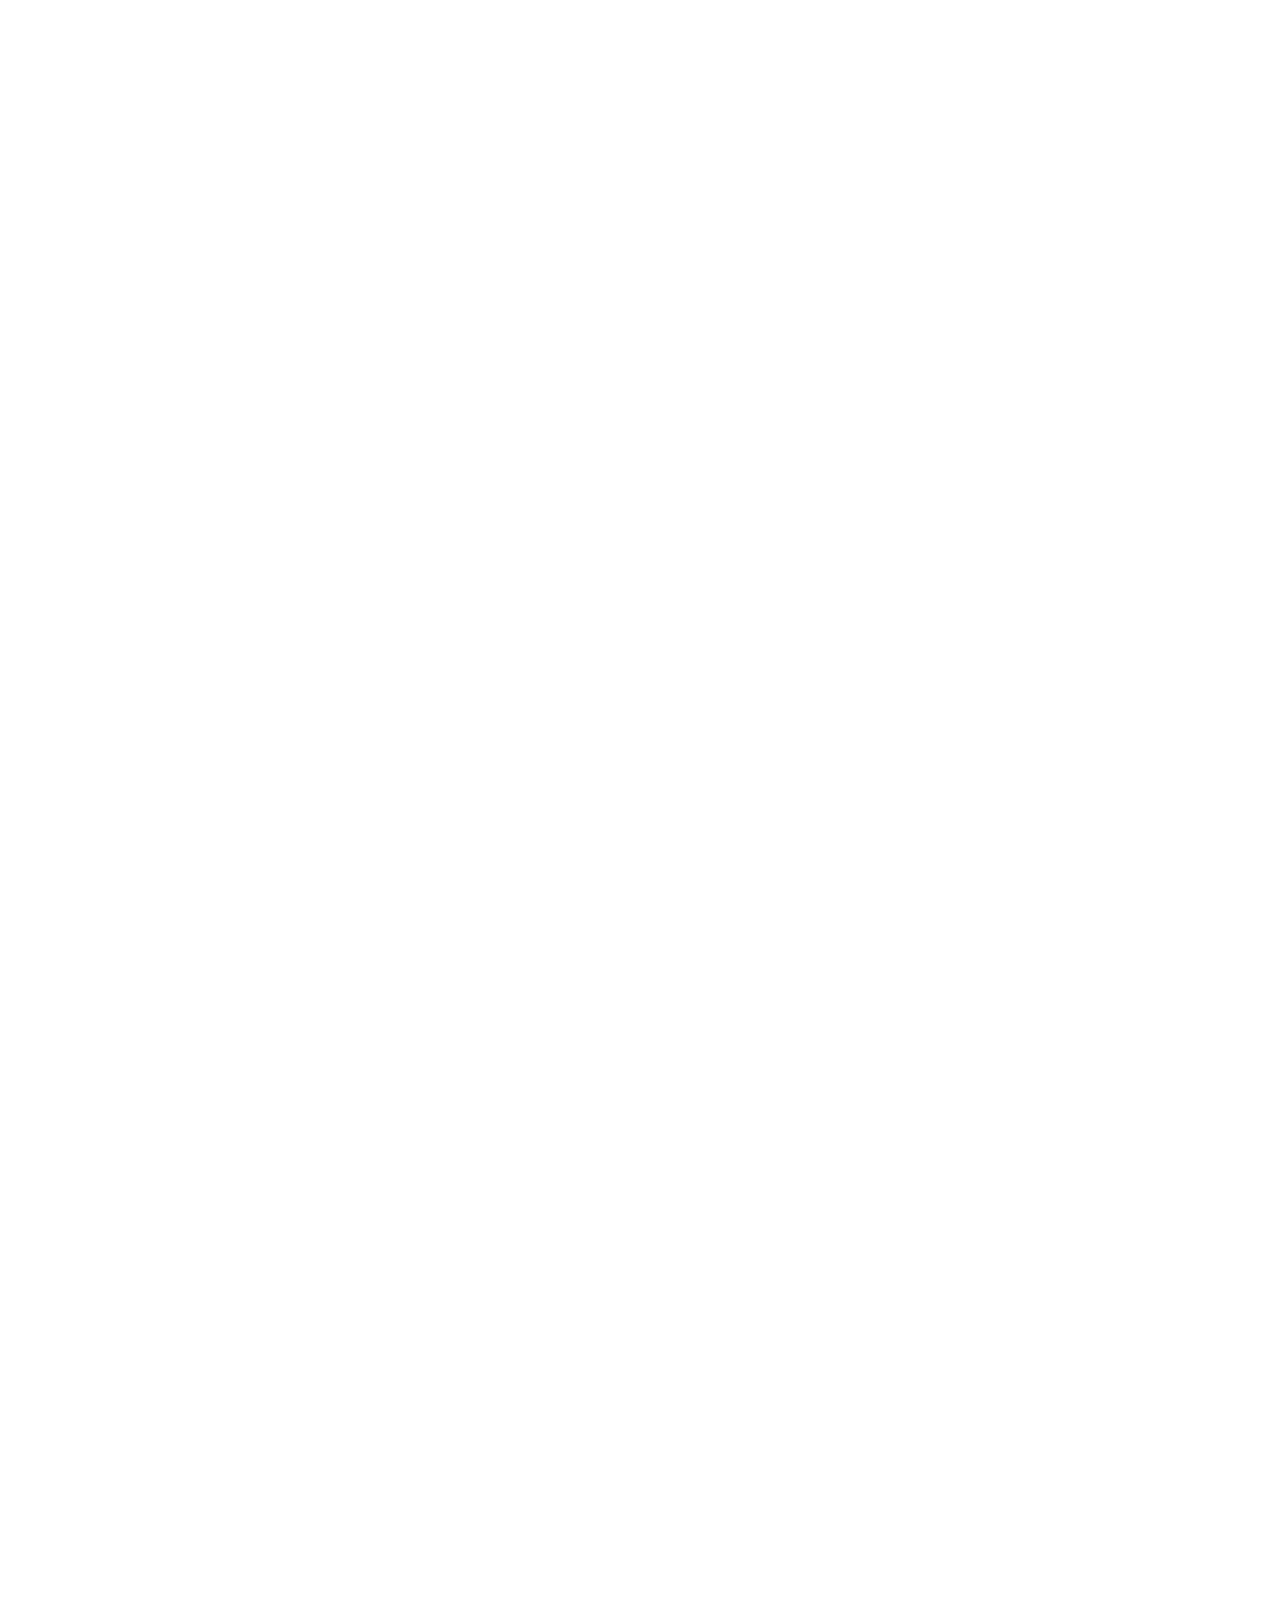
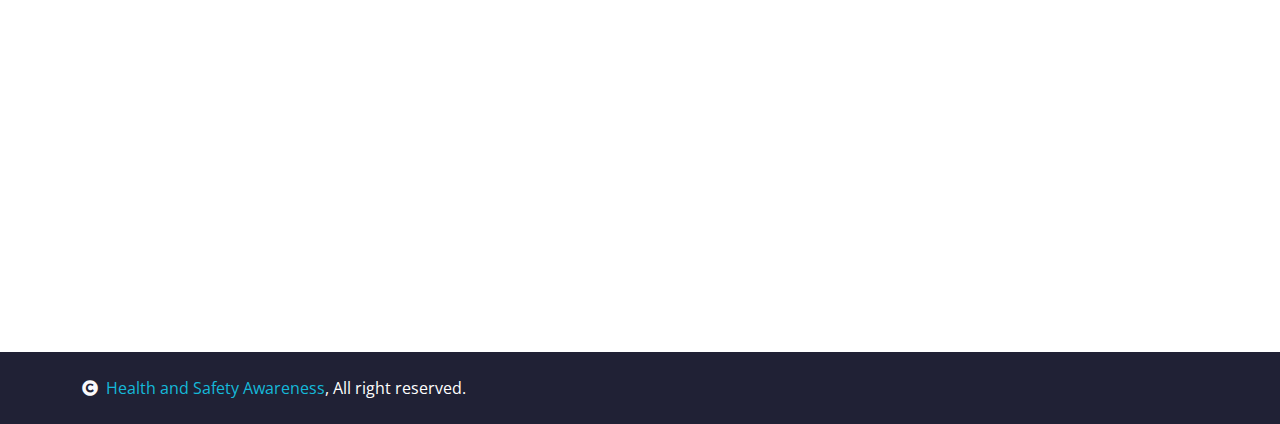
<file: HTML,CSS,JS/Health and Safety Awareness/about.html>
<!DOCTYPE html>
<html lang="en">

    <head>
        <meta charset="utf-8">
        <title>Health and Safety Awareness</title>
        <meta content="width=device-width, initial-scale=1.0" name="viewport">
        <meta content="" name="keywords">
        <meta content="" name="description">

        <!-- Google Web Fonts -->
        <link rel="preconnect" href="https://fonts.googleapis.com">
        <link rel="preconnect" href="https://fonts.gstatic.com" crossorigin>
        <link href="https://fonts.googleapis.com/css2?family=Open+Sans:wght@400;500;600&family=Playfair+Display:wght@400;500;600&display=swap" rel="stylesheet"> 

        <!-- Icon Font Stylesheet -->
        <link rel="stylesheet" href="https://use.fontawesome.com/releases/v5.15.4/css/all.css"/>
        <link href="https://cdn.jsdelivr.net/npm/bootstrap-icons@1.4.1/font/bootstrap-icons.css" rel="stylesheet">

        <!-- Libraries Stylesheet -->
        <link href="lib/animate/animate.min.css" rel="stylesheet">
        <link href="lib/owlcarousel/assets/owl.carousel.min.css" rel="stylesheet">


        <!-- Customized Bootstrap Stylesheet -->
        <link href="css/bootstrap.min.css" rel="stylesheet">

        <!-- Template Stylesheet -->
        <link href="css/style.css" rel="stylesheet">
    </head>

    <body>

        <!-- Spinner Start -->
        <div id="spinner" class="show bg-white position-fixed translate-middle w-100 vh-100 top-50 start-50 d-flex align-items-center justify-content-center">
            <div class="spinner-border text-primary" style="width: 3rem; height: 3rem;" role="status">
                <span class="sr-only">Loading...</span>
            </div>
        </div>
        <!-- Spinner End -->


        <!-- Topbar Start -->
        <div class="container-fluid bg-dark px-5 d-none d-lg-block">
            <div class="row gx-0 align-items-center" style="height: 45px;">
                <div class="col-lg-8 text-center text-lg-start mb-lg-0">
                    <div class="d-flex flex-wrap">
                        <a href="#" class="text-light me-4"><i class="fas fa-map-marker-alt text-primary me-2"></i>Find A Location</a>
                        <a href="#" class="text-light me-4"><i class="fas fa-phone-alt text-primary me-2"></i>+01234567890</a>
                        <a href="#" class="text-light me-0"><i class="fas fa-envelope text-primary me-2"></i>Example@gmail.com</a>
                    </div>
                </div>
                <div class="col-lg-4 text-center text-lg-end">
                    <div class="d-flex align-items-center justify-content-end">
                        <a href="#" class="btn btn-light btn-square border rounded-circle nav-fill me-3"><i class="fab fa-facebook-f"></i></a>
                        <a href="#" class="btn btn-light btn-square border rounded-circle nav-fill me-3"><i class="fab fa-twitter"></i></a>
                        <a href="#" class="btn btn-light btn-square border rounded-circle nav-fill me-3"><i class="fab fa-instagram"></i></a>
                        <a href="#" class="btn btn-light btn-square border rounded-circle nav-fill me-0"><i class="fab fa-linkedin-in"></i></a>
                    </div>
                </div>
            </div>
        </div>
        <!-- Topbar End -->


        <!-- Navbar & Hero Start -->
        <div class="container-fluid position-relative p-0">
            <nav class="navbar navbar-expand-lg navbar-light bg-white px-4 px-lg-5 py-3 py-lg-0">
                <a href="index.html" class="navbar-brand p-0">
                    <h1 class="text-primary m-0"><i class="fas fa-star-of-life me-3"></i>Health</h1>
                    <!-- <img src="img/logo.png" alt="Logo"> -->
                </a>
                <button class="navbar-toggler" type="button" data-bs-toggle="collapse" data-bs-target="#navbarCollapse">
                    <span class="fa fa-bars"></span>
                </button>
                <div class="collapse navbar-collapse" id="navbarCollapse">
                    <div class="navbar-nav ms-auto py-0">
                        <a href="index.html" class="nav-item nav-link">Home</a>
                        <a href="about.html" class="nav-item nav-link active">About</a>
                        <a href="service.html" class="nav-item nav-link">Services</a>
                        <div class="nav-item dropdown">
                            <a href="#" class="nav-link dropdown-toggle" data-bs-toggle="dropdown">Pages</a>
                            <div class="dropdown-menu m-0">
                                <a href="appointment.html" class="dropdown-item">Appointment</a>
                                <a href="feature.html" class="dropdown-item">Features</a>
                                <a href="blog.html" class="dropdown-item">Our Blog</a>
                                <a href="team.html" class="dropdown-item">Our Team</a>
                                <a href="testimonial.html" class="dropdown-item">Testimonial</a>
                                <a href="404.html" class="dropdown-item">404 Page</a>
                            </div>
                        </div>
                        <a href="contact.html" class="nav-item nav-link">Contact Us</a>
                    </div>
                    <a href="#" class="btn btn-primary rounded-pill text-white py-2 px-4 flex-wrap flex-sm-shrink-0">Book Appointment</a>
                </div>
            </nav>
        </div>
        <!-- Navbar End -->


        <!-- Header Start -->
        <div class="container-fluid bg-breadcrumb">
            <div class="container text-center py-5" style="max-width: 900px;">
                <h3 class="text-white display-3 mb-4 wow fadeInDown" data-wow-delay="0.1s">About Us</h1>
                <ol class="breadcrumb justify-content-center mb-0 wow fadeInDown" data-wow-delay="0.3s">
                    <li class="breadcrumb-item"><a href="index.html">Home</a></li>
                    <li class="breadcrumb-item"><a href="#">Pages</a></li>
                    <li class="breadcrumb-item active text-primary">About</li>
                </ol>    
            </div>
        </div>
        <!-- Header End -->


        <!-- About Start -->
        <div class="container-fluid about bg-light py-5">
            <div class="container py-5">
                <div class="row g-5 align-items-center">
                    <div class="col-lg-5 wow fadeInLeft" data-wow-delay="0.2s">
                        <div class="about-img pb-5 ps-5">
                            <img src="img/about-1.jpg" class="img-fluid rounded w-100" style="object-fit: cover;" alt="Image">
                            <div class="about-img-inner">
                                <img src="img/about-2.jpg" class="img-fluid rounded-circle w-100 h-100" alt="Image">
                            </div>
                            <div class="about-experience">15 years experience</div>
                        </div>
                    </div>
                    <div class="col-lg-7 wow fadeInRight" data-wow-delay="0.4s">
                        <div class="section-title text-start mb-5">
                            <h4 class="sub-title pe-3 mb-0">About Us</h4>
                            <h1 class="display-3 mb-4">We are Ready to Help Improve Your Treatment.</h1>
                            <p class="mb-4">Lorem ipsum dolor sit amet consectetur adipisicing elit. Quaerat deleniti amet at atque sequi quibusdam cumque itaque repudiandae temporibus, eius nam mollitia voluptas maxime veniam necessitatibus saepe in ab? Repellat!</p>
                            <div class="mb-4">
                                <p class="text-secondary"><i class="fa fa-check text-primary me-2"></i> Refresing to get such a personal touch.</p>
                                <p class="text-secondary"><i class="fa fa-check text-primary me-2"></i> </p>
                                <p class="text-secondary"><i class="fa fa-check text-primary me-2"></i> </p>
                            </div>
                            <a href="#" class="btn btn-primary rounded-pill text-white py-3 px-5">Discover More</a>
                        </div>
                    </div>
                </div>
            </div>
        </div>
        <!-- About End -->


        <!-- Team Start -->
        <div class="container-fluid team py-5">
            <div class="container py-5">
                <div class="section-title mb-5 wow fadeInUp" data-wow-delay="0.1s">
                    <div class="sub-style">
                        <h4 class="sub-title px-3 mb-0">Meet our team</h4>
                    </div>
                    <h1 class="display-3 mb-4">Physiotherapy Services from Professional Therapist</h1>
                    <p class="mb-0"></p>
                </div>
                <div class="row g-4 justify-content-center">
                    <div class="col-md-6 col-lg-6 col-xl-3 wow fadeInUp" data-wow-delay="0.1s">
                        <div class="team-item rounded">
                            <div class="team-img rounded-top h-100">
                                <img src="img/team-1.jpg" class="img-fluid rounded-top w-100" alt="">
                                <div class="team-icon d-flex justify-content-center">
                                    <a class="btn btn-square btn-primary text-white rounded-circle mx-1" href=""><i class="fab fa-facebook-f"></i></a>
                                    <a class="btn btn-square btn-primary text-white rounded-circle mx-1" href=""><i class="fab fa-twitter"></i></a>
                                    <a class="btn btn-square btn-primary text-white rounded-circle mx-1" href=""><i class="fab fa-instagram"></i></a>
                                    <a class="btn btn-square btn-primary text-white rounded-circle mx-1" href=""><i class="fab fa-linkedin-in"></i></a>
                                </div>
                            </div>
                            <div class="team-content text-center border border-primary border-top-0 rounded-bottom p-4">
                                <h5>Full Name</h5>
                                <p class="mb-0">Message Physio Therapist</p>
                            </div>
                        </div>
                    </div>
                    <div class="col-md-6 col-lg-6 col-xl-3 wow fadeInUp" data-wow-delay="0.3s">
                        <div class="team-item rounded">
                            <div class="team-img rounded-top h-100">
                                <img src="img/team-2.jpg" class="img-fluid rounded-top w-100" alt="">
                                <div class="team-icon d-flex justify-content-center">
                                    <a class="btn btn-square btn-primary text-white rounded-circle mx-1" href=""><i class="fab fa-facebook-f"></i></a>
                                    <a class="btn btn-square btn-primary text-white rounded-circle mx-1" href=""><i class="fab fa-twitter"></i></a>
                                    <a class="btn btn-square btn-primary text-white rounded-circle mx-1" href=""><i class="fab fa-instagram"></i></a>
                                    <a class="btn btn-square btn-primary text-white rounded-circle mx-1" href=""><i class="fab fa-linkedin-in"></i></a>
                                </div>
                            </div>
                            <div class="team-content text-center border border-primary border-top-0 rounded-bottom p-4">
                                <h5>Full Name</h5>
                                <p class="mb-0">Rehabilitation Therapist</p>
                            </div>
                        </div>
                    </div>
                    <div class="col-md-6 col-lg-6 col-xl-3 wow fadeInUp" data-wow-delay="0.5s">
                        <div class="team-item rounded">
                            <div class="team-img rounded-top h-100">
                                <img src="img/team-3.jpg" class="img-fluid rounded-top w-100" alt="">
                                <div class="team-icon d-flex justify-content-center">
                                    <a class="btn btn-square btn-primary text-white rounded-circle mx-1" href=""><i class="fab fa-facebook-f"></i></a>
                                    <a class="btn btn-square btn-primary text-white rounded-circle mx-1" href=""><i class="fab fa-twitter"></i></a>
                                    <a class="btn btn-square btn-primary text-white rounded-circle mx-1" href=""><i class="fab fa-instagram"></i></a>
                                    <a class="btn btn-square btn-primary text-white rounded-circle mx-1" href=""><i class="fab fa-linkedin-in"></i></a>
                                </div>
                            </div>
                            <div class="team-content text-center border border-primary border-top-0 rounded-bottom p-4">
                                <h5>Full Name</h5>
                                <p class="mb-0">Doctor of Physical therapy</p>
                            </div>
                        </div>
                    </div>
                    <div class="col-md-6 col-lg-6 col-xl-3 wow fadeInUp" data-wow-delay="0.7s">
                        <div class="team-item rounded">
                            <div class="team-img rounded-top h-100">
                                <img src="img/team-4.jpg" class="img-fluid rounded-top w-100" alt="">
                                <div class="team-icon d-flex justify-content-center">
                                    <a class="btn btn-square btn-primary text-white rounded-circle mx-1" href=""><i class="fab fa-facebook-f"></i></a>
                                    <a class="btn btn-square btn-primary text-white rounded-circle mx-1" href=""><i class="fab fa-twitter"></i></a>
                                    <a class="btn btn-square btn-primary text-white rounded-circle mx-1" href=""><i class="fab fa-instagram"></i></a>
                                    <a class="btn btn-square btn-primary text-white rounded-circle mx-1" href=""><i class="fab fa-linkedin-in"></i></a>
                                </div>
                            </div>
                            <div class="team-content text-center border border-primary border-top-0 rounded-bottom p-4">
                                <h5>Full Name</h5>
                                <p class="mb-0">Doctor of Physical therapy</p>
                            </div>
                        </div>
                    </div>
                </div>
            </div>
        </div>
        <!-- Team End -->


        <!-- Feature Start -->
        <div class="container-fluid feature py-5">
            <div class="container py-5">
                <div class="section-title mb-5 wow fadeInUp" data-wow-delay="0.1s">
                    <div class="sub-style">
                        <h4 class="sub-title px-3 mb-0">Why Choose Us</h4>
                    </div>
                    <h1 class="display-3 mb-4">Why Choose Us? Get Your Life Style Back</h1>
                    <p class="mb-0"></p>
                </div>
                <div class="row g-4 justify-content-center">
                    <div class="col-md-6 col-lg-4 col-xl-3 wow fadeInUp" data-wow-delay="0.1s">
                        <div class="row-cols-1 feature-item p-4">
                            <div class="col-12">
                                <div class="feature-icon mb-4">
                                    <div class="p-3 d-inline-flex bg-white rounded">
                                        <i class="fas fa-diagnoses fa-4x text-primary"></i>
                                    </div>
                                </div>
                                <div class="feature-content d-flex flex-column">
                                    <h5 class="mb-4">Licensed Therapist</h5>
                                    <p class="mb-0"></p>
                                </div>
                            </div>
                        </div>
                    </div>
                    <div class="col-md-6 col-lg-4 col-xl-3 wow fadeInUp" data-wow-delay="0.3s">
                        <div class="row-cols-1 feature-item p-4">
                            <div class="col-12">
                                <div class="feature-icon mb-4">
                                    <div class="p-3 d-inline-flex bg-white rounded">
                                        <i class="fas fa-briefcase-medical fa-4x text-primary"></i>
                                    </div>
                                </div>
                                <div class="feature-content d-flex flex-column">
                                    <h5 class="mb-4">Personalized Treatment</h5>
                                    <p class="mb-0"></p>
                                </div>
                            </div>
                        </div>
                    </div>
                    <div class="col-md-6 col-lg-4 col-xl-3 wow fadeInUp" data-wow-delay="0.5s">
                        <div class="row-cols-1 feature-item p-4">
                            <div class="col-12">
                                <div class="feature-icon mb-4">
                                    <div class="p-3 d-inline-flex bg-white rounded">
                                        <i class="fas fa-hospital-user fa-4x text-primary"></i>
                                    </div>
                                </div>
                                <div class="feature-content d-flex flex-column">
                                    <h5 class="mb-4">Therapy Goals</h5>
                                    <p class="mb-0"></p>
                                </div>
                            </div>
                        </div>
                    </div>
                    <div class="col-md-6 col-lg-4 col-xl-3 wow fadeInUp" data-wow-delay="0.7s">
                        <div class="row-cols-1 feature-item p-4">
                            <div class="col-12">
                                <div class="feature-icon mb-4">
                                    <div class="p-3 d-inline-flex bg-white rounded">
                                        <i class="fas fa-users fa-4x text-primary"></i>
                                    </div>
                                </div>
                                <div class="feature-content d-flex flex-column">
                                    <h5 class="mb-4">Practitioners Network</h5>
                                    <p class="mb-0"></p>
                                </div>
                            </div>
                        </div>
                    </div>
                    <div class="col-md-6 col-lg-4 col-xl-3 wow fadeInUp" data-wow-delay="0.1s">
                        <div class="row-cols-1 feature-item p-4">
                            <div class="col-12">
                                <div class="feature-icon mb-4">
                                    <div class="p-3 d-inline-flex bg-white rounded">
                                        <i class="fas fa-spa fa-4x text-primary"></i>
                                    </div>
                                </div>
                                <div class="feature-content d-flex flex-column">
                                    <h5 class="mb-4">Comfortable Center</h5>
                                    <p class="mb-0"></p>
                                </div>
                            </div>
                        </div>
                    </div>
                    <div class="col-md-6 col-lg-4 col-xl-3 wow fadeInUp" data-wow-delay="0.3s">
                        <div class="row-cols-1 feature-item p-4">
                            <div class="col-12">
                                <div class="feature-icon mb-4">
                                    <div class="p-3 d-inline-flex bg-white rounded">
                                        <i class="fas fa-heart fa-4x text-primary"></i>
                                    </div>
                                </div>
                                <div class="feature-content d-flex flex-column">
                                    <h5 class="mb-4">Experienced Stuff</h5>
                                    <p class="mb-0"></p>
                                </div>
                            </div>
                        </div>
                    </div>
                    <div class="col-md-6 col-lg-4 col-xl-3 wow fadeInUp" data-wow-delay="0.5s">
                        <div class="row-cols-1 feature-item p-4">
                            <div class="col-12">
                                <div class="feature-icon mb-4">
                                    <div class="p-3 d-inline-flex bg-white rounded">
                                        <i class="fab fa-pied-piper fa-4x text-primary"></i>
                                    </div>
                                </div>
                                <div class="feature-content d-flex flex-column">
                                    <h5 class="mb-4">Therapy Goals</h5>
                                    <p class="mb-0"></p>
                                </div>
                            </div>
                        </div>
                    </div>
                    <div class="col-md-6 col-lg-4 col-xl-3 wow fadeInUp" data-wow-delay="0.7s">
                        <div class="row-cols-1 feature-item p-4">
                            <div class="col-12">
                                <div class="feature-icon mb-4">
                                    <div class="p-3 d-inline-flex bg-white rounded">
                                        <i class="fas fa-user-md fa-4x text-primary"></i>
                                    </div>
                                </div>
                                <div class="feature-content d-flex flex-column">
                                    <h5 class="mb-4">Licensed Therapist</h5>
                                    <p class="mb-0"></p>
                                </div>
                            </div>
                        </div>
                    </div>
                    <div class="col-12 text-center wow fadeInUp" data-wow-delay="0.2s">
                        <a href="#" class="btn btn-primary rounded-pill text-white py-3 px-5">More Details</a>
                    </div>
                </div>
            </div>
        </div>
        <!-- Feature End -->


        <!-- Footer Start -->
        <div class="container-fluid footer py-5 wow fadeIn" data-wow-delay="0.2s">
            <div class="container py-5">
                <div class="row g-5">
                    <div class="col-md-6 col-lg-6 col-xl-3">
                        <div class="footer-item d-flex flex-column">
                            <h4 class="text-white mb-4"><i class="fas fa-star-of-life me-3"></i></h4>
                            <p>
                            </p>
                            <div class="d-flex align-items-center">
                                <i class="fas fa-share fa-2x text-white me-2"></i>
                                <a class="btn-square btn btn-primary text-white rounded-circle mx-1" href=""><i class="fab fa-facebook-f"></i></a>
                                <a class="btn-square btn btn-primary text-white rounded-circle mx-1" href=""><i class="fab fa-twitter"></i></a>
                                <a class="btn-square btn btn-primary text-white rounded-circle mx-1" href=""><i class="fab fa-instagram"></i></a>
                                <a class="btn-square btn btn-primary text-white rounded-circle mx-1" href=""><i class="fab fa-linkedin-in"></i></a>
                            </div>
                        </div>
                    </div>
                    <div class="col-md-6 col-lg-6 col-xl-3">
                        <div class="footer-item d-flex flex-column">
                            <h4 class="mb-4 text-white">Quick Links</h4>
                            <a href=""><i class="fas fa-angle-right me-2"></i> About Us</a>
                            <a href=""><i class="fas fa-angle-right me-2"></i> Contact Us</a>
                            <a href=""><i class="fas fa-angle-right me-2"></i> Privacy Policy</a>
                            <a href=""><i class="fas fa-angle-right me-2"></i> Terms & Conditions</a>
                            <a href=""><i class="fas fa-angle-right me-2"></i> Our Blog & News</a>
                            <a href=""><i class="fas fa-angle-right me-2"></i> Our Team</a>
                        </div>
                    </div>
                    <div class="col-md-6 col-lg-6 col-xl-3">
                        <div class="footer-item d-flex flex-column">
                            <h4 class="mb-4 text-white">Health Services</h4>
                            <a href=""><i class="fas fa-angle-right me-2"></i> All Services</a>
                            <a href=""><i class="fas fa-angle-right me-2"></i> Physiotherapy</a>
                            <a href=""><i class="fas fa-angle-right me-2"></i> Diagnostics</a>
                            <a href=""><i class="fas fa-angle-right me-2"></i> Manual Therapy</a>
                            <a href=""><i class="fas fa-angle-right me-2"></i> Massage Therapy</a>
                            <a href=""><i class="fas fa-angle-right me-2"></i> Rehabilitation</a>
                        </div>
                    </div>
                    <div class="col-md-6 col-lg-6 col-xl-3">
                        <div class="footer-item d-flex flex-column">
                            <h4 class="mb-4 text-white">Contact Info</h4>
                            <a href=""><i class="fa fa-map-marker-alt me-2"></i> 123 Street, New York, USA</a>
                            <a href=""><i class="fas fa-envelope me-2"></i> info@example.com</a>
                            <a href=""><i class="fas fa-envelope me-2"></i> info@example.com</a>
                            <a href=""><i class="fas fa-phone me-2"></i> +012 345 67890</a>
                            <a href="" class="mb-3"><i class="fas fa-print me-2"></i> +012 345 67890</a>
                        </div>
                    </div>
                </div>
            </div>
        </div>
        <!-- Footer End -->
        
        <!-- Copyright Start -->
        <div class="container-fluid copyright py-4">
            <div class="container">
                <div class="row g-4 align-items-center">
                    <div class="col-md-6 text-center text-md-start mb-md-0">
                        <span class="text-white"><a href="#"><i class="fas fa-copyright text-light me-2"></i>Health and Safety Awareness</a>, All right reserved.</span>
                    </div>
                    
                </div>
            </div>
        </div>
        <!-- Copyright End -->

        <!-- Back to Top -->
        <a href="#" class="btn btn-primary btn-lg-square back-to-top"><i class="fa fa-arrow-up"></i></a>   

        
        <!-- JavaScript Libraries -->
        <script src="https://ajax.googleapis.com/ajax/libs/jquery/3.6.4/jquery.min.js"></script>
        <script src="https://cdn.jsdelivr.net/npm/bootstrap@5.0.0/dist/js/bootstrap.bundle.min.js"></script>
        <script src="lib/wow/wow.min.js"></script>
        <script src="lib/easing/easing.min.js"></script>
        <script src="lib/waypoints/waypoints.min.js"></script>
        <script src="lib/owlcarousel/owl.carousel.min.js"></script>
        

        <!-- Template Javascript -->
        <script src="js/main.js"></script>
        
    </body>

</html>
</file>
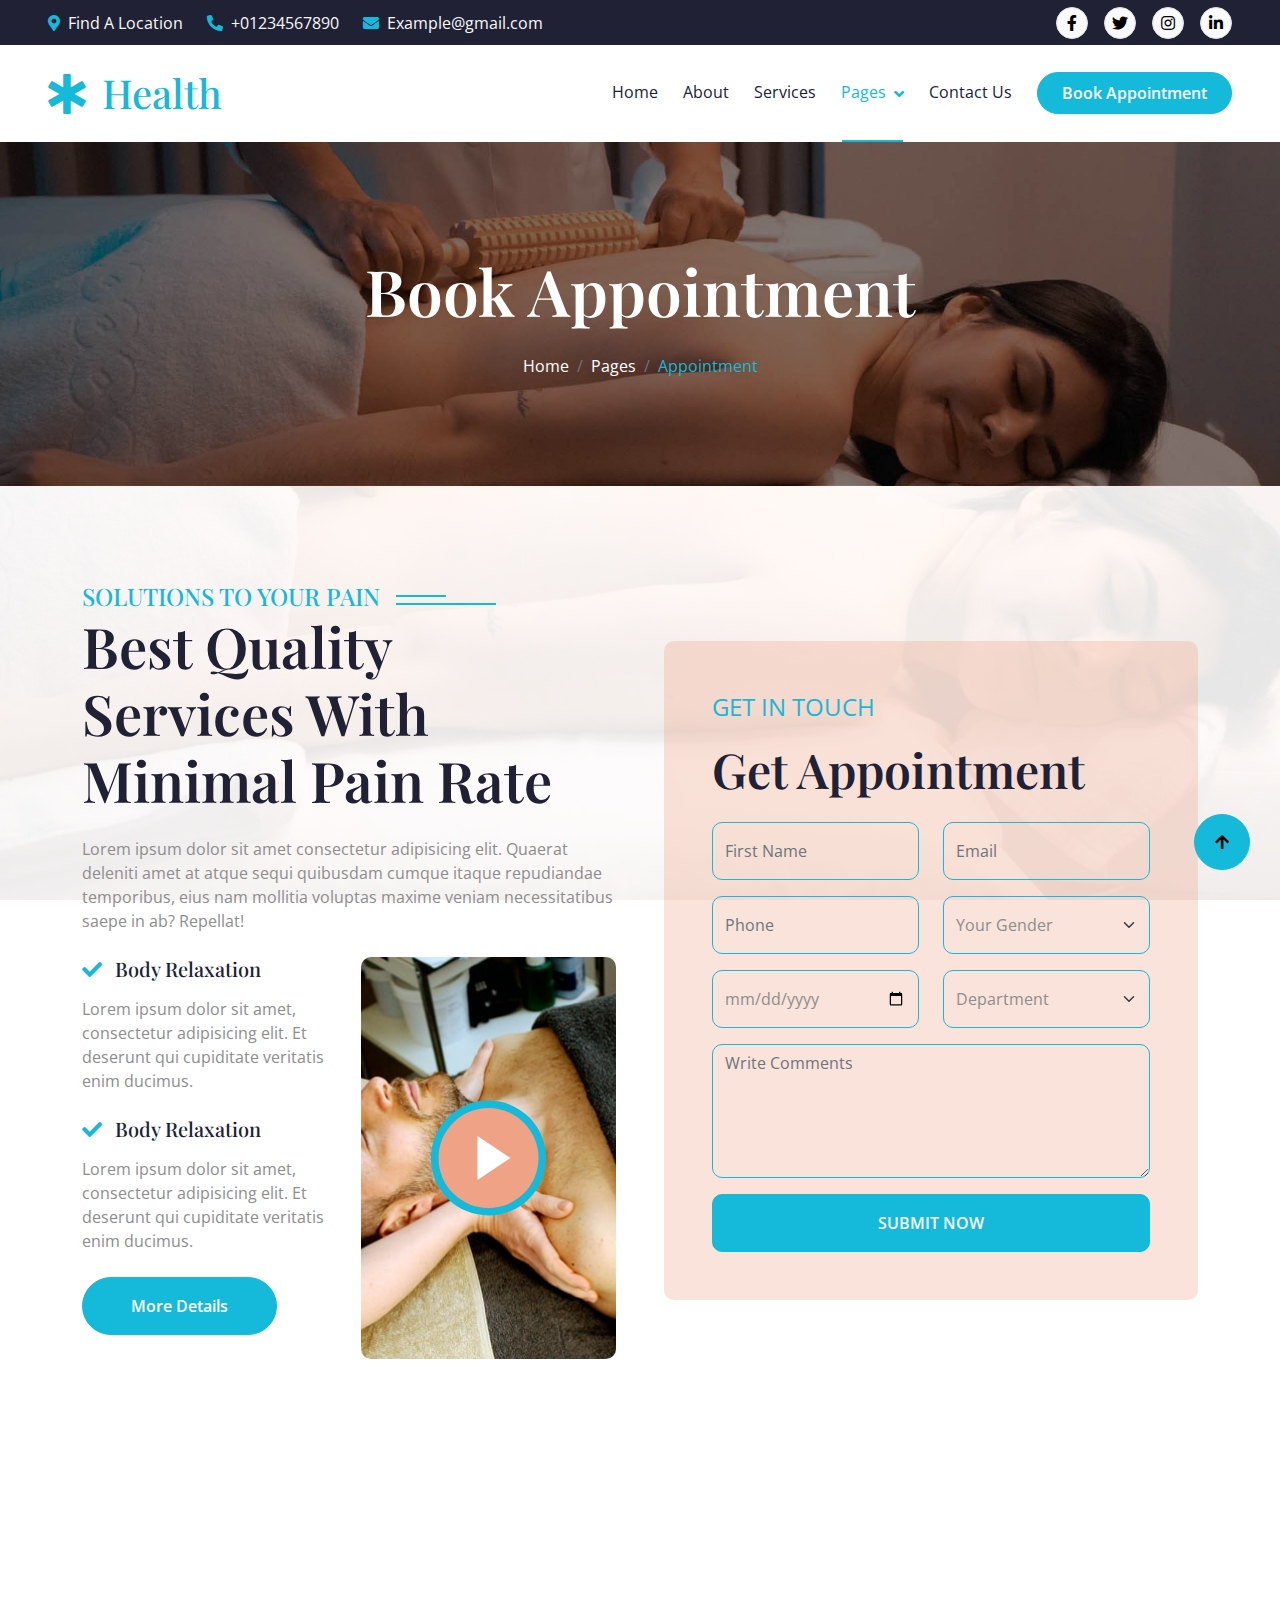
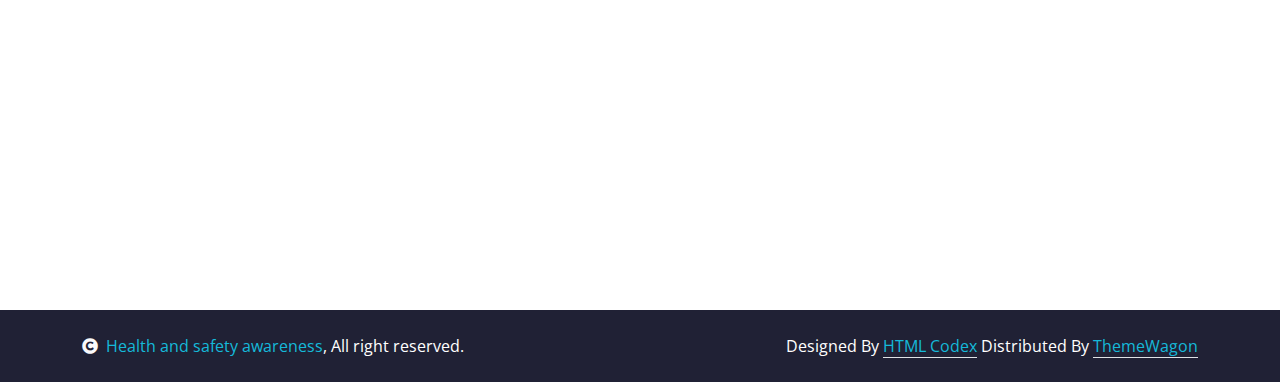
<file: HTML,CSS,JS/Health and Safety Awareness/appointment.html>
<!DOCTYPE html>
<html lang="en">

    <head>
        <meta charset="utf-8">
        <title> Physiotherapy and Health</title>
        <meta content="width=device-width, initial-scale=1.0" name="viewport">
        <meta content="" name="keywords">
        <meta content="" name="description">

        <!-- Google Web Fonts -->
        <link rel="preconnect" href="https://fonts.googleapis.com">
        <link rel="preconnect" href="https://fonts.gstatic.com" crossorigin>
        <link href="https://fonts.googleapis.com/css2?family=Open+Sans:wght@400;500;600&family=Playfair+Display:wght@400;500;600&display=swap" rel="stylesheet"> 

        <!-- Icon Font Stylesheet -->
        <link rel="stylesheet" href="https://use.fontawesome.com/releases/v5.15.4/css/all.css"/>
        <link href="https://cdn.jsdelivr.net/npm/bootstrap-icons@1.4.1/font/bootstrap-icons.css" rel="stylesheet">

        <!-- Libraries Stylesheet -->
        <link href="lib/animate/animate.min.css" rel="stylesheet">
        <link href="lib/owlcarousel/assets/owl.carousel.min.css" rel="stylesheet">


        <!-- Customized Bootstrap Stylesheet -->
        <link href="css/bootstrap.min.css" rel="stylesheet">

        <!-- Template Stylesheet -->
        <link href="css/style.css" rel="stylesheet">
    </head>

    <body>

        <!-- Spinner Start -->
        <div id="spinner" class="show bg-white position-fixed translate-middle w-100 vh-100 top-50 start-50 d-flex align-items-center justify-content-center">
            <div class="spinner-border text-primary" style="width: 3rem; height: 3rem;" role="status">
                <span class="sr-only">Loading...</span>
            </div>
        </div>
        <!-- Spinner End -->


        <!-- Topbar Start -->
        <div class="container-fluid bg-dark px-5 d-none d-lg-block">
            <div class="row gx-0 align-items-center" style="height: 45px;">
                <div class="col-lg-8 text-center text-lg-start mb-lg-0">
                    <div class="d-flex flex-wrap">
                        <a href="#" class="text-light me-4"><i class="fas fa-map-marker-alt text-primary me-2"></i>Find A Location</a>
                        <a href="#" class="text-light me-4"><i class="fas fa-phone-alt text-primary me-2"></i>+01234567890</a>
                        <a href="#" class="text-light me-0"><i class="fas fa-envelope text-primary me-2"></i>Example@gmail.com</a>
                    </div>
                </div>
                <div class="col-lg-4 text-center text-lg-end">
                    <div class="d-flex align-items-center justify-content-end">
                        <a href="#" class="btn btn-light btn-square border rounded-circle nav-fill me-3"><i class="fab fa-facebook-f"></i></a>
                        <a href="#" class="btn btn-light btn-square border rounded-circle nav-fill me-3"><i class="fab fa-twitter"></i></a>
                        <a href="#" class="btn btn-light btn-square border rounded-circle nav-fill me-3"><i class="fab fa-instagram"></i></a>
                        <a href="#" class="btn btn-light btn-square border rounded-circle nav-fill me-0"><i class="fab fa-linkedin-in"></i></a>
                    </div>
                </div>
            </div>
        </div>
        <!-- Topbar End -->


        <!-- Navbar & Hero Start -->
        <div class="container-fluid position-relative p-0">
            <nav class="navbar navbar-expand-lg navbar-light bg-white px-4 px-lg-5 py-3 py-lg-0">
                <a href="index.html" class="navbar-brand p-0">
                    <h1 class="text-primary m-0"><i class="fas fa-star-of-life me-3"></i>Health</h1>
                    <!-- <img src="img/logo.png" alt="Logo"> -->
                </a>
                <button class="navbar-toggler" type="button" data-bs-toggle="collapse" data-bs-target="#navbarCollapse">
                    <span class="fa fa-bars"></span>
                </button>
                <div class="collapse navbar-collapse" id="navbarCollapse">
                    <div class="navbar-nav ms-auto py-0">
                        <a href="index.html" class="nav-item nav-link">Home</a>
                        <a href="about.html" class="nav-item nav-link">About</a>
                        <a href="service.html" class="nav-item nav-link">Services</a>
                        <div class="nav-item dropdown">
                            <a href="#" class="nav-link dropdown-toggle active" data-bs-toggle="dropdown">Pages</a>
                            <div class="dropdown-menu m-0">
                                <a href="appointment.html" class="dropdown-item active">Appointment</a>
                                <a href="feature.html" class="dropdown-item">Features</a>
                                <a href="blog.html" class="dropdown-item">Our Blog</a>
                                <a href="team.html" class="dropdown-item">Our Team</a>
                                <a href="testimonial.html" class="dropdown-item">Testimonial</a>
                                <a href="404.html" class="dropdown-item">404 Page</a>
                            </div>
                        </div>
                        <a href="contact.html" class="nav-item nav-link">Contact Us</a>
                    </div>
                    <a href="#" class="btn btn-primary rounded-pill text-white py-2 px-4 flex-wrap flex-sm-shrink-0">Book Appointment</a>
                </div>
            </nav>
        </div>
        <!-- Navbar End -->


        <!-- Header Start -->
        <div class="container-fluid bg-breadcrumb">
            <div class="container text-center py-5" style="max-width: 900px;">
                <h3 class="text-white display-3 mb-4 wow fadeInDown" data-wow-delay="0.1s">Book Appointment</h1>
                <ol class="breadcrumb justify-content-center mb-0 wow fadeInDown" data-wow-delay="0.3s">
                    <li class="breadcrumb-item"><a href="index.html">Home</a></li>
                    <li class="breadcrumb-item"><a href="#">Pages</a></li>
                    <li class="breadcrumb-item active text-primary">Appointment</li>
                </ol>    
            </div>
        </div>
        <!-- Header End -->


        <!-- Book Appointment Start -->
        <div class="container-fluid appointment py-5">
            <div class="container py-5">
                <div class="row g-5 align-items-center">
                    <div class="col-lg-6 wow fadeInLeft" data-wow-delay="0.2">
                        <div class="section-title text-start">
                            <h4 class="sub-title pe-3 mb-0">Solutions To Your Pain</h4>
                            <h1 class="display-4 mb-4">Best Quality Services With Minimal Pain Rate</h1>
                            <p class="mb-4">Lorem ipsum dolor sit amet consectetur adipisicing elit. Quaerat deleniti amet at atque sequi quibusdam cumque itaque repudiandae temporibus, eius nam mollitia voluptas maxime veniam necessitatibus saepe in ab? Repellat!</p>
                            <div class="row g-4">
                                <div class="col-sm-6">
                                    <div class="d-flex flex-column h-100">
                                        <div class="mb-4">
                                            <h5 class="mb-3"><i class="fa fa-check text-primary me-2"></i> Body Relaxation</h5>
                                            <p class="mb-0">Lorem ipsum dolor sit amet, consectetur adipisicing elit. Et deserunt qui cupiditate veritatis enim ducimus.</p>
                                        </div>
                                        <div class="mb-4">
                                            <h5 class="mb-3"><i class="fa fa-check text-primary me-2"></i> Body Relaxation</h5>
                                            <p class="mb-0">Lorem ipsum dolor sit amet, consectetur adipisicing elit. Et deserunt qui cupiditate veritatis enim ducimus.</p>
                                        </div>
                                        <div class="text-start mb-4">
                                            <a href="#" class="btn btn-primary rounded-pill text-white py-3 px-5">More Details</a>
                                        </div>
                                    </div>
                                </div>
                                <div class="col-sm-6">
                                    <div class="video h-100">
                                        <img src="img/video-img.jpg" class="img-fluid rounded w-100 h-100" style="object-fit: cover;" alt="">
                                        <button type="button" class="btn btn-play" data-bs-toggle="modal" data-src="https://www.youtube.com/embed/DWRcNpR6Kdc" data-bs-target="#videoModal">
                                            <span></span>
                                        </button>
                                    </div>
                                </div>
                            </div>
                        </div>
                    </div>
                    <div class="col-lg-6 wow fadeInRight" data-wow-delay="0.4s">
                        <div class="appointment-form rounded p-5">
                            <p class="fs-4 text-uppercase text-primary">Get In Touch</p>
                            <h1 class="display-5 mb-4">Get Appointment</h1>
                            <form>
                                <div class="row gy-3 gx-4">
                                    <div class="col-xl-6">
                                        <input type="text" class="form-control py-3 border-primary bg-transparent text-white" placeholder="First Name">
                                    </div>
                                    <div class="col-xl-6">
                                        <input type="email" class="form-control py-3 border-primary bg-transparent text-white" placeholder="Email">
                                    </div>
                                    <div class="col-xl-6">
                                        <input type="phone" class="form-control py-3 border-primary bg-transparent" placeholder="Phone">
                                    </div>
                                    <div class="col-xl-6">
                                        <select class="form-select py-3 border-primary bg-transparent" aria-label="Default select example">
                                            <option selected>Your Gender</option>
                                            <option value="1">Male</option>
                                            <option value="2">FeMale</option>
                                            <option value="3">Others</option>
                                        </select>
                                    </div>
                                    <div class="col-xl-6">
                                        <input type="date" class="form-control py-3 border-primary bg-transparent">
                                    </div>
                                    <div class="col-xl-6">
                                        <select class="form-select py-3 border-primary bg-transparent" aria-label="Default select example">
                                            <option selected>Department</option>
                                            <option value="1">Physiotherapy</option>
                                            <option value="2">Physical Helth</option>
                                            <option value="2">Treatments</option>
                                        </select>
                                    </div>
                                    <div class="col-12">
                                        <textarea class="form-control border-primary bg-transparent text-white" name="text" id="area-text" cols="30" rows="5" placeholder="Write Comments"></textarea>
                                    </div>
                                    <div class="col-12">
                                        <button type="button" class="btn btn-primary text-white w-100 py-3 px-5">SUBMIT NOW</button>
                                    </div>
                                </div>
                            </form>
                        </div>
                    </div>
                </div>
            </div>
        </div>
        <!-- Modal Video -->
        <div class="modal fade" id="videoModal" tabindex="-1" aria-labelledby="exampleModalLabel" aria-hidden="true">
            <div class="modal-dialog">
                <div class="modal-content rounded-0">
                    <div class="modal-header">
                        <h5 class="modal-title" id="exampleModalLabel">Youtube Video</h5>
                        <button type="button" class="btn-close" data-bs-dismiss="modal" aria-label="Close"></button>
                    </div>
                    <div class="modal-body">
                        <!-- 16:9 aspect ratio -->
                        <div class="ratio ratio-16x9">
                            <iframe class="embed-responsive-item" src="" id="video" allowfullscreen allowscriptaccess="always"
                                allow="autoplay"></iframe>
                        </div>
                    </div>
                </div>
            </div>
        </div>
        <!-- Book Appointment End -->


        <!-- Footer Start -->
        <div class="container-fluid footer py-5 wow fadeIn" data-wow-delay="0.2s">
            <div class="container py-5">
                <div class="row g-5">
                    <div class="col-md-6 col-lg-6 col-xl-3">
                        <div class="footer-item d-flex flex-column">
                            <h4 class="text-white mb-4"><i class="fas fa-star-of-life me-3"></i>Health</h4>
                            <p>
                            </p>
                            <div class="d-flex align-items-center">
                                <i class="fas fa-share fa-2x text-white me-2"></i>
                                <a class="btn-square btn btn-primary text-white rounded-circle mx-1" href=""><i class="fab fa-facebook-f"></i></a>
                                <a class="btn-square btn btn-primary text-white rounded-circle mx-1" href=""><i class="fab fa-twitter"></i></a>
                                <a class="btn-square btn btn-primary text-white rounded-circle mx-1" href=""><i class="fab fa-instagram"></i></a>
                                <a class="btn-square btn btn-primary text-white rounded-circle mx-1" href=""><i class="fab fa-linkedin-in"></i></a>
                            </div>
                        </div>
                    </div>
                    <div class="col-md-6 col-lg-6 col-xl-3">
                        <div class="footer-item d-flex flex-column">
                            <h4 class="mb-4 text-white">Quick Links</h4>
                            <a href=""><i class="fas fa-angle-right me-2"></i> About Us</a>
                            <a href=""><i class="fas fa-angle-right me-2"></i> Contact Us</a>
                            <a href=""><i class="fas fa-angle-right me-2"></i> Privacy Policy</a>
                            <a href=""><i class="fas fa-angle-right me-2"></i> Terms & Conditions</a>
                            <a href=""><i class="fas fa-angle-right me-2"></i> Our Blog & News</a>
                            <a href=""><i class="fas fa-angle-right me-2"></i> Our Team</a>
                        </div>
                    </div>
                    <div class="col-md-6 col-lg-6 col-xl-3">
                        <div class="footer-item d-flex flex-column">
                            <h4 class="mb-4 text-white">Health Services</h4>
                            <a href=""><i class="fas fa-angle-right me-2"></i> All Services</a>
                            <a href=""><i class="fas fa-angle-right me-2"></i> Physiotherapy</a>
                            <a href=""><i class="fas fa-angle-right me-2"></i> Diagnostics</a>
                            <a href=""><i class="fas fa-angle-right me-2"></i> Manual Therapy</a>
                            <a href=""><i class="fas fa-angle-right me-2"></i> Massage Therapy</a>
                            <a href=""><i class="fas fa-angle-right me-2"></i> Rehabilitation</a>
                        </div>
                    </div>
                    <div class="col-md-6 col-lg-6 col-xl-3">
                        <div class="footer-item d-flex flex-column">
                            <h4 class="mb-4 text-white">Contact Info</h4>
                            <a href=""><i class="fa fa-map-marker-alt me-2"></i> 123 Street, New York, USA</a>
                            <a href=""><i class="fas fa-envelope me-2"></i> info@example.com</a>
                            <a href=""><i class="fas fa-envelope me-2"></i> info@example.com</a>
                            <a href=""><i class="fas fa-phone me-2"></i> +012 345 67890</a>
                            <a href="" class="mb-3"><i class="fas fa-print me-2"></i> +012 345 67890</a>
                        </div>
                    </div>
                </div>
            </div>
        </div>
        <!-- Footer End -->
        
        <!-- Copyright Start -->
        <div class="container-fluid copyright py-4">
            <div class="container">
                <div class="row g-4 align-items-center">
                    <div class="col-md-6 text-center text-md-start mb-md-0">
                        <span class="text-white"><a href="#"><i class="fas fa-copyright text-light me-2"></i>Health and safety awareness</a>, All right reserved.</span>
                    </div>
                    <div class="col-md-6 text-center text-md-end text-white">
                        <!--/*** This template is free as long as you keep the below author’s credit link/attribution link/backlink. ***/-->
                        <!--/*** If you'd like to use the template without the below author’s credit link/attribution link/backlink, ***/-->
                        <!--/*** you can purchase the Credit Removal License from "https://htmlcodex.com/credit-removal". ***/-->
                        Designed By <a class="border-bottom" href="https://htmlcodex.com">HTML Codex</a> Distributed By <a class="border-bottom" href="https://themewagon.com">ThemeWagon</a>
                    </div>
                </div>
            </div>
        </div>
        <!-- Copyright End -->

        <!-- Back to Top -->
        <a href="#" class="btn btn-primary btn-lg-square back-to-top"><i class="fa fa-arrow-up"></i></a>   

        
        <!-- JavaScript Libraries -->
        <script src="https://ajax.googleapis.com/ajax/libs/jquery/3.6.4/jquery.min.js"></script>
        <script src="https://cdn.jsdelivr.net/npm/bootstrap@5.0.0/dist/js/bootstrap.bundle.min.js"></script>
        <script src="lib/wow/wow.min.js"></script>
        <script src="lib/easing/easing.min.js"></script>
        <script src="lib/waypoints/waypoints.min.js"></script>
        <script src="lib/owlcarousel/owl.carousel.min.js"></script>
        

        <!-- Template Javascript -->
        <script src="js/main.js"></script>
        
    </body>

</html>
</file>
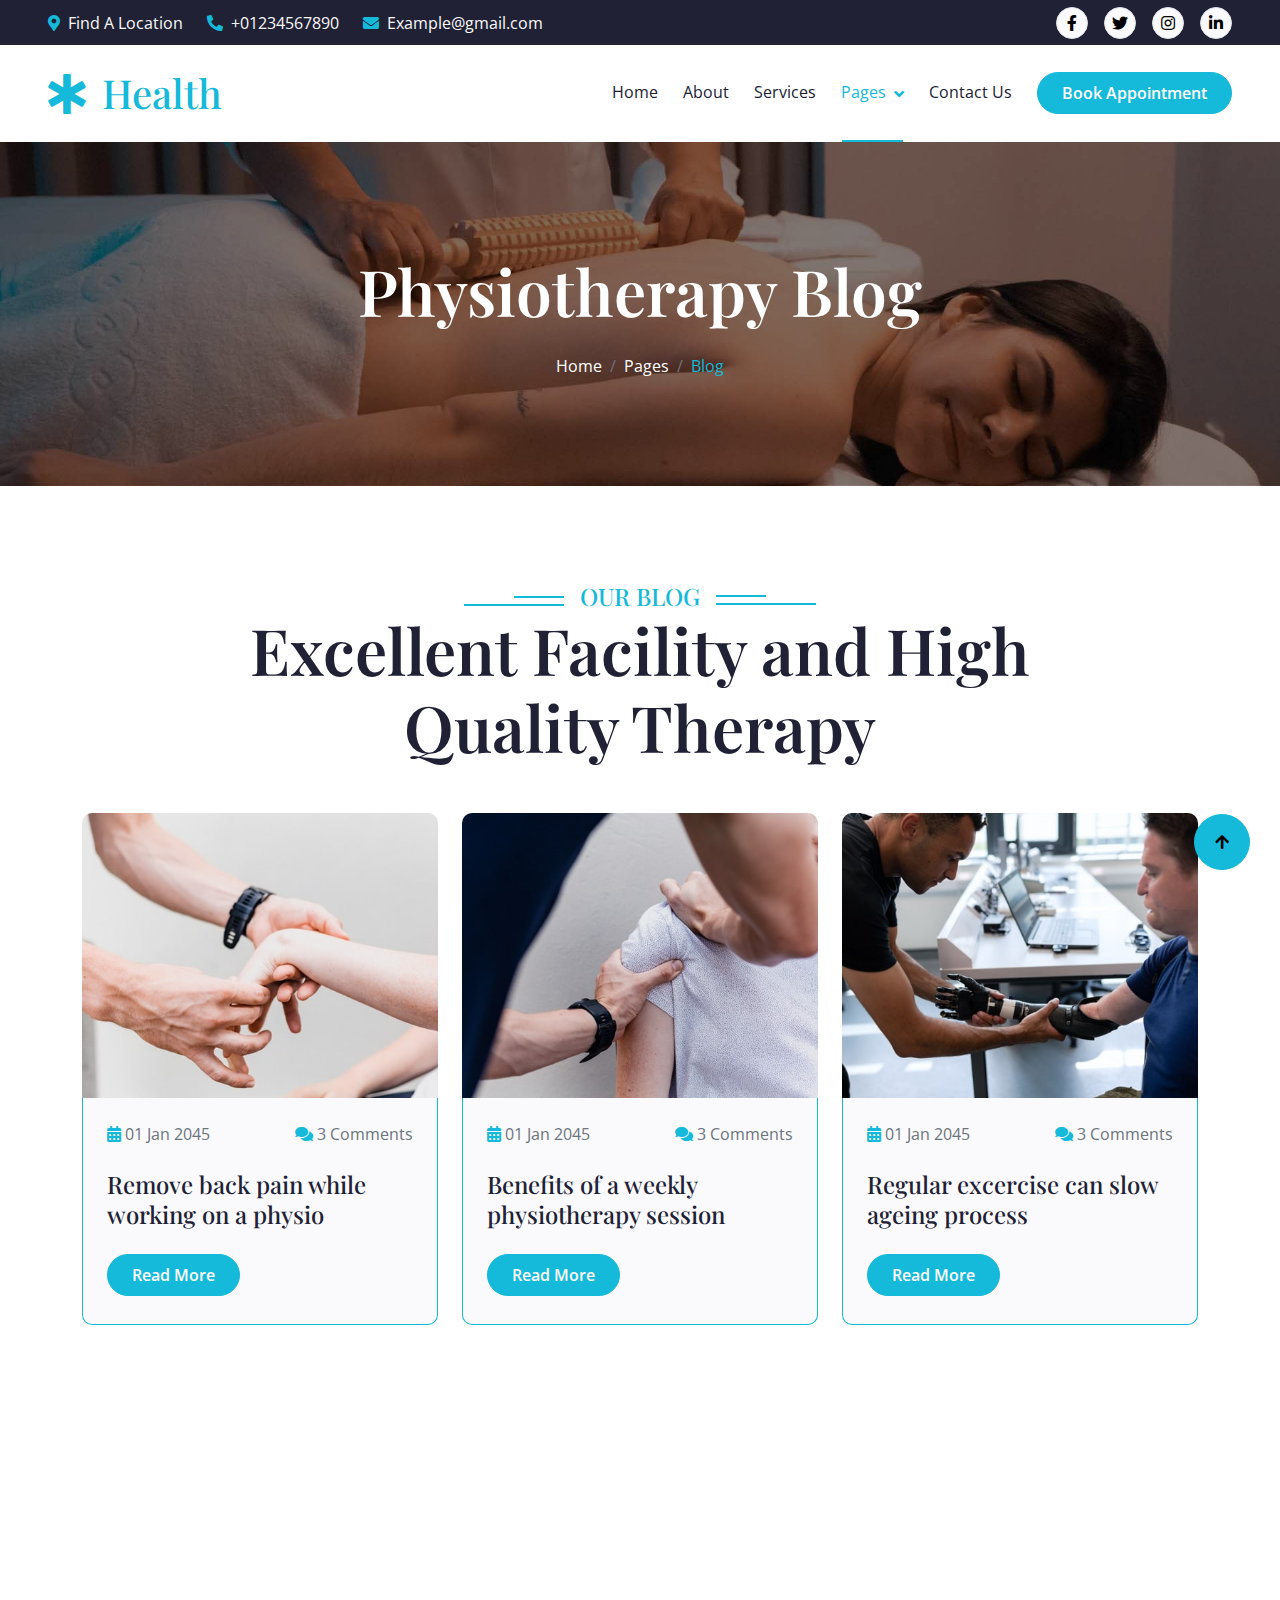
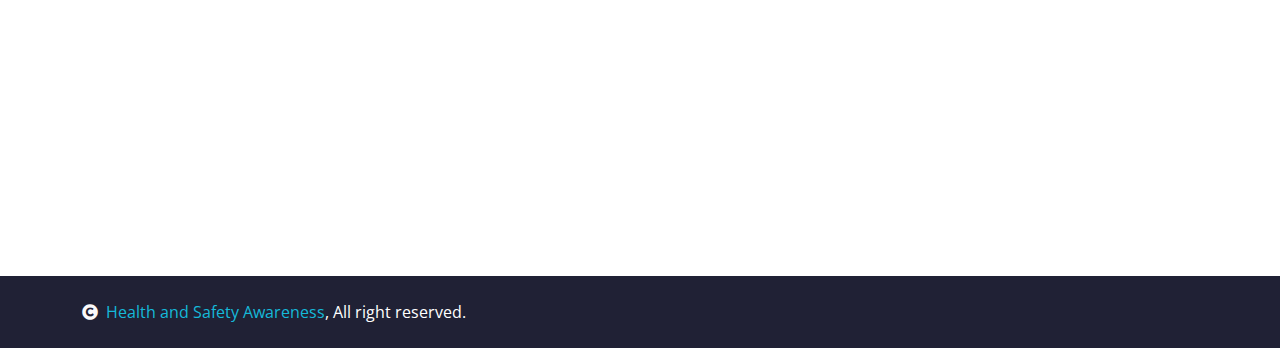
<file: HTML,CSS,JS/Health and Safety Awareness/blog.html>
<!DOCTYPE html>
<html lang="en">

    <head>
        <meta charset="utf-8">
        <title>Physiotherapy and Health</title>
        <meta content="width=device-width, initial-scale=1.0" name="viewport">
        <meta content="" name="keywords">
        <meta content="" name="description">

        <!-- Google Web Fonts -->
        <link rel="preconnect" href="https://fonts.googleapis.com">
        <link rel="preconnect" href="https://fonts.gstatic.com" crossorigin>
        <link href="https://fonts.googleapis.com/css2?family=Open+Sans:wght@400;500;600&family=Playfair+Display:wght@400;500;600&display=swap" rel="stylesheet"> 

        <!-- Icon Font Stylesheet -->
        <link rel="stylesheet" href="https://use.fontawesome.com/releases/v5.15.4/css/all.css"/>
        <link href="https://cdn.jsdelivr.net/npm/bootstrap-icons@1.4.1/font/bootstrap-icons.css" rel="stylesheet">

        <!-- Libraries Stylesheet -->
        <link href="lib/animate/animate.min.css" rel="stylesheet">
        <link href="lib/owlcarousel/assets/owl.carousel.min.css" rel="stylesheet">


        <!-- Customized Bootstrap Stylesheet -->
        <link href="css/bootstrap.min.css" rel="stylesheet">

        <!-- Template Stylesheet -->
        <link href="css/style.css" rel="stylesheet">
    </head>

    <body>

        <!-- Spinner Start -->
        <div id="spinner" class="show bg-white position-fixed translate-middle w-100 vh-100 top-50 start-50 d-flex align-items-center justify-content-center">
            <div class="spinner-border text-primary" style="width: 3rem; height: 3rem;" role="status">
                <span class="sr-only">Loading...</span>
            </div>
        </div>
        <!-- Spinner End -->


        <!-- Topbar Start -->
        <div class="container-fluid bg-dark px-5 d-none d-lg-block">
            <div class="row gx-0 align-items-center" style="height: 45px;">
                <div class="col-lg-8 text-center text-lg-start mb-lg-0">
                    <div class="d-flex flex-wrap">
                        <a href="#" class="text-light me-4"><i class="fas fa-map-marker-alt text-primary me-2"></i>Find A Location</a>
                        <a href="#" class="text-light me-4"><i class="fas fa-phone-alt text-primary me-2"></i>+01234567890</a>
                        <a href="#" class="text-light me-0"><i class="fas fa-envelope text-primary me-2"></i>Example@gmail.com</a>
                    </div>
                </div>
                <div class="col-lg-4 text-center text-lg-end">
                    <div class="d-flex align-items-center justify-content-end">
                        <a href="#" class="btn btn-light btn-square border rounded-circle nav-fill me-3"><i class="fab fa-facebook-f"></i></a>
                        <a href="#" class="btn btn-light btn-square border rounded-circle nav-fill me-3"><i class="fab fa-twitter"></i></a>
                        <a href="#" class="btn btn-light btn-square border rounded-circle nav-fill me-3"><i class="fab fa-instagram"></i></a>
                        <a href="#" class="btn btn-light btn-square border rounded-circle nav-fill me-0"><i class="fab fa-linkedin-in"></i></a>
                    </div>
                </div>
            </div>
        </div>
        <!-- Topbar End -->


        <!-- Navbar & Hero Start -->
        <div class="container-fluid position-relative p-0">
            <nav class="navbar navbar-expand-lg navbar-light bg-white px-4 px-lg-5 py-3 py-lg-0">
                <a href="index.html" class="navbar-brand p-0">
                    <h1 class="text-primary m-0"><i class="fas fa-star-of-life me-3"></i>Health</h1>
                    <!-- <img src="img/logo.png" alt="Logo"> -->
                </a>
                <button class="navbar-toggler" type="button" data-bs-toggle="collapse" data-bs-target="#navbarCollapse">
                    <span class="fa fa-bars"></span>
                </button>
                <div class="collapse navbar-collapse" id="navbarCollapse">
                    <div class="navbar-nav ms-auto py-0">
                        <a href="index.html" class="nav-item nav-link">Home</a>
                        <a href="about.html" class="nav-item nav-link">About</a>
                        <a href="service.html" class="nav-item nav-link">Services</a>
                        <div class="nav-item dropdown">
                            <a href="#" class="nav-link dropdown-toggle active" data-bs-toggle="dropdown">Pages</a>
                            <div class="dropdown-menu m-0">
                                <a href="appointment.html" class="dropdown-item">Appointment</a>
                                <a href="feature.html" class="dropdown-item">Features</a>
                                <a href="blog.html" class="dropdown-item active">Our Blog</a>
                                <a href="team.html" class="dropdown-item">Our Team</a>
                                <a href="testimonial.html" class="dropdown-item">Testimonial</a>
                                <a href="404.html" class="dropdown-item">404 Page</a>
                            </div>
                        </div>
                        <a href="contact.html" class="nav-item nav-link">Contact Us</a>
                    </div>
                    <a href="#" class="btn btn-primary rounded-pill text-white py-2 px-4 flex-wrap flex-sm-shrink-0">Book Appointment</a>
                </div>
            </nav>
        </div>
        <!-- Navbar End -->


        <!-- Header Start -->
        <div class="container-fluid bg-breadcrumb">
            <div class="container text-center py-5" style="max-width: 900px;">
                <h3 class="text-white display-3 mb-4 wow fadeInDown" data-wow-delay="0.1s">Physiotherapy Blog</h1>
                <ol class="breadcrumb justify-content-center mb-0 wow fadeInDown" data-wow-delay="0.3s">
                    <li class="breadcrumb-item"><a href="index.html">Home</a></li>
                    <li class="breadcrumb-item"><a href="#">Pages</a></li>
                    <li class="breadcrumb-item active text-primary">Blog</li>
                </ol>    
            </div>
        </div>
        <!-- Header End -->


        <!-- Blog Start -->
        <div class="container-fluid blog py-5">
            <div class="container py-5">
                <div class="section-title mb-5 wow fadeInUp" data-wow-delay="0.1s">
                    <div class="sub-style">
                        <h4 class="sub-title px-3 mb-0">Our Blog</h4>
                    </div>
                    <h1 class="display-3 mb-4">Excellent Facility and High Quality Therapy</h1>
                    <p class="mb-0"></p>
                </div>
                <div class="row g-4 justify-content-center">
                    <div class="col-md-6 col-lg-6 col-xl-4 wow fadeInUp" data-wow-delay="0.1s">
                        <div class="blog-item rounded">
                            <div class="blog-img">
                                <img src="img/blog-1.jpg" class="img-fluid w-100" alt="Image">
                            </div>
                            <div class="blog-centent p-4">
                                <div class="d-flex justify-content-between mb-4">
                                    <p class="mb-0 text-muted"><i class="fa fa-calendar-alt text-primary"></i> 01 Jan 2045</p>
                                    <a href="#" class="text-muted"><span class="fa fa-comments text-primary"></span> 3 Comments</a>
                                </div>
                                <a href="#" class="h4">Remove back pain while working on a physio</a>
                                <p class="my-4"></p>
                                <a href="#" class="btn btn-primary rounded-pill text-white py-2 px-4 mb-1">Read More</a>
                            </div>
                        </div>
                    </div>
                    <div class="col-md-6 col-lg-6 col-xl-4 wow fadeInUp" data-wow-delay="0.3s">
                        <div class="blog-item rounded">
                            <div class="blog-img">
                                <img src="img/blog-2.jpg" class="img-fluid w-100" alt="Image">
                            </div>
                            <div class="blog-centent p-4">
                                <div class="d-flex justify-content-between mb-4">
                                    <p class="mb-0 text-muted"><i class="fa fa-calendar-alt text-primary"></i> 01 Jan 2045</p>
                                    <a href="#" class="text-muted"><span class="fa fa-comments text-primary"></span> 3 Comments</a>
                                </div>
                                <a href="#" class="h4">Benefits of a weekly physiotherapy session</a>
                                <p class="my-4"></p>
                                <a href="#" class="btn btn-primary rounded-pill text-white py-2 px-4 mb-1">Read More</a>
                            </div>
                        </div>
                    </div>
                    <div class="col-md-6 col-lg-6 col-xl-4 wow fadeInUp" data-wow-delay="0.5s">
                        <div class="blog-item rounded">
                            <div class="blog-img">
                                <img src="img/blog-3.jpg" class="img-fluid w-100" alt="Image">
                            </div>
                            <div class="blog-centent p-4">
                                <div class="d-flex justify-content-between mb-4">
                                    <p class="mb-0 text-muted"><i class="fa fa-calendar-alt text-primary"></i> 01 Jan 2045</p>
                                    <a href="#" class="text-muted"><span class="fa fa-comments text-primary"></span> 3 Comments</a>
                                </div>
                                <a href="#" class="h4">Regular excercise can slow ageing process</a>
                                <p class="my-4"></p>
                                <a href="#" class="btn btn-primary rounded-pill text-white py-2 px-4 mb-1">Read More</a>
                            </div>
                        </div>
                    </div>
                </div>
            </div>
        </div>
        <!-- Blog End -->


        <!-- Footer Start -->
        <div class="container-fluid footer py-5 wow fadeIn" data-wow-delay="0.2s">
            <div class="container py-5">
                <div class="row g-5">
                    <div class="col-md-6 col-lg-6 col-xl-3">
                        <div class="footer-item d-flex flex-column">
                            <h4 class="text-white mb-4"><i class="fas fa-star-of-life me-3"></i>Health</h4>
                            <p>
                            </p>
                            <div class="d-flex align-items-center">
                                <i class="fas fa-share fa-2x text-white me-2"></i>
                                <a class="btn-square btn btn-primary text-white rounded-circle mx-1" href=""><i class="fab fa-facebook-f"></i></a>
                                <a class="btn-square btn btn-primary text-white rounded-circle mx-1" href=""><i class="fab fa-twitter"></i></a>
                                <a class="btn-square btn btn-primary text-white rounded-circle mx-1" href=""><i class="fab fa-instagram"></i></a>
                                <a class="btn-square btn btn-primary text-white rounded-circle mx-1" href=""><i class="fab fa-linkedin-in"></i></a>
                            </div>
                        </div>
                    </div>
                    <div class="col-md-6 col-lg-6 col-xl-3">
                        <div class="footer-item d-flex flex-column">
                            <h4 class="mb-4 text-white">Quick Links</h4>
                            <a href=""><i class="fas fa-angle-right me-2"></i> About Us</a>
                            <a href=""><i class="fas fa-angle-right me-2"></i> Contact Us</a>
                            <a href=""><i class="fas fa-angle-right me-2"></i> Privacy Policy</a>
                            <a href=""><i class="fas fa-angle-right me-2"></i> Terms & Conditions</a>
                            <a href=""><i class="fas fa-angle-right me-2"></i> Our Blog & News</a>
                            <a href=""><i class="fas fa-angle-right me-2"></i> Our Team</a>
                        </div>
                    </div>
                    <div class="col-md-6 col-lg-6 col-xl-3">
                        <div class="footer-item d-flex flex-column">
                            <h4 class="mb-4 text-white">Health Services</h4>
                            <a href=""><i class="fas fa-angle-right me-2"></i> All Services</a>
                            <a href=""><i class="fas fa-angle-right me-2"></i> Physiotherapy</a>
                            <a href=""><i class="fas fa-angle-right me-2"></i> Diagnostics</a>
                            <a href=""><i class="fas fa-angle-right me-2"></i> Manual Therapy</a>
                            <a href=""><i class="fas fa-angle-right me-2"></i> Massage Therapy</a>
                            <a href=""><i class="fas fa-angle-right me-2"></i> Rehabilitation</a>
                        </div>
                    </div>
                    <div class="col-md-6 col-lg-6 col-xl-3">
                        <div class="footer-item d-flex flex-column">
                            <h4 class="mb-4 text-white">Contact Info</h4>
                            <a href=""><i class="fa fa-map-marker-alt me-2"></i> 123 Street, New York, USA</a>
                            <a href=""><i class="fas fa-envelope me-2"></i> info@example.com</a>
                            <a href=""><i class="fas fa-envelope me-2"></i> info@example.com</a>
                            <a href=""><i class="fas fa-phone me-2"></i> +012 345 67890</a>
                            <a href="" class="mb-3"><i class="fas fa-print me-2"></i> +012 345 67890</a>
                        </div>
                    </div>
                </div>
            </div>
        </div>
        <!-- Footer End -->
        
        <!-- Copyright Start -->
        <div class="container-fluid copyright py-4">
            <div class="container">
                <div class="row g-4 align-items-center">
                    <div class="col-md-6 text-center text-md-start mb-md-0">
                        <span class="text-white"><a href="#"><i class="fas fa-copyright text-light me-2"></i>Health and Safety Awareness</a>, All right reserved.</span>
                    </div>
                    
                </div>
            </div>
        </div>
        <!-- Copyright End -->

        <!-- Back to Top -->
        <a href="#" class="btn btn-primary btn-lg-square back-to-top"><i class="fa fa-arrow-up"></i></a>   

        
        <!-- JavaScript Libraries -->
        <script src="https://ajax.googleapis.com/ajax/libs/jquery/3.6.4/jquery.min.js"></script>
        <script src="https://cdn.jsdelivr.net/npm/bootstrap@5.0.0/dist/js/bootstrap.bundle.min.js"></script>
        <script src="lib/wow/wow.min.js"></script>
        <script src="lib/easing/easing.min.js"></script>
        <script src="lib/waypoints/waypoints.min.js"></script>
        <script src="lib/owlcarousel/owl.carousel.min.js"></script>
        

        <!-- Template Javascript -->
        <script src="js/main.js"></script>
        
    </body>

</html>
</file>
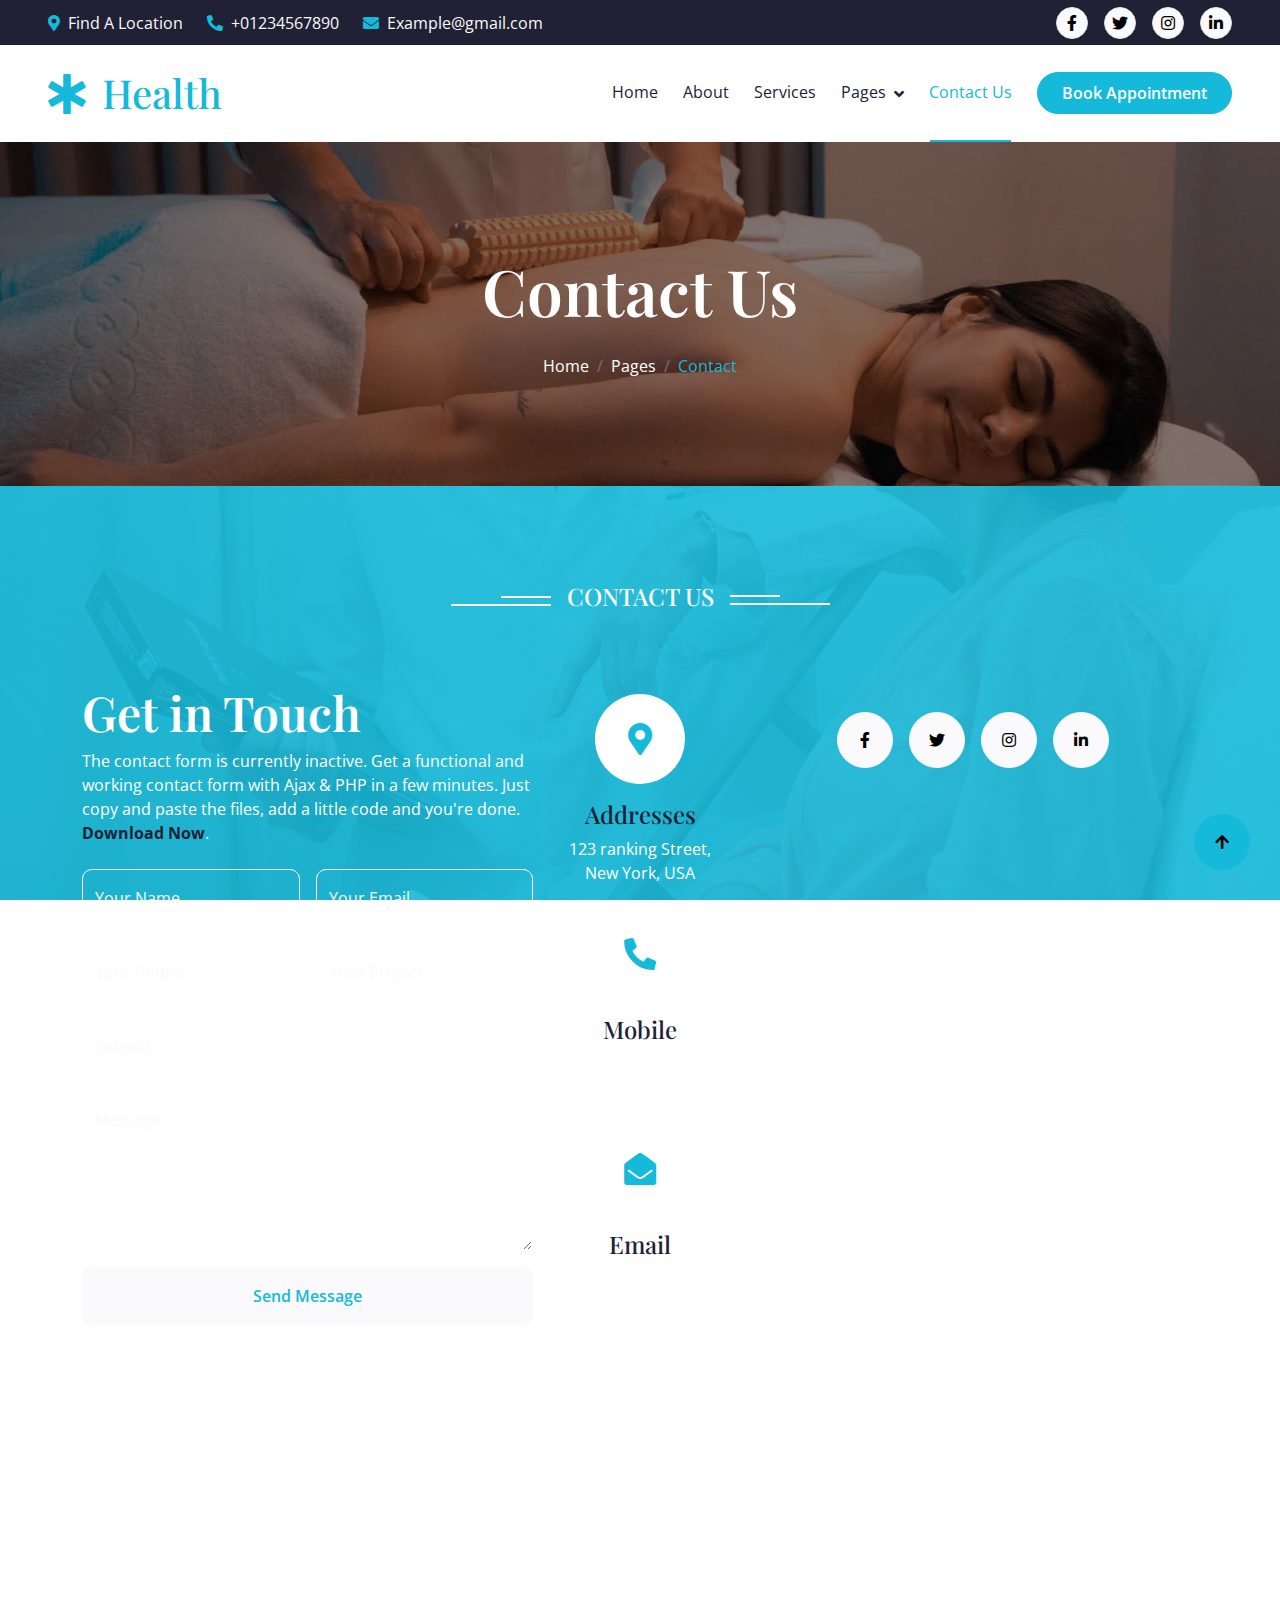
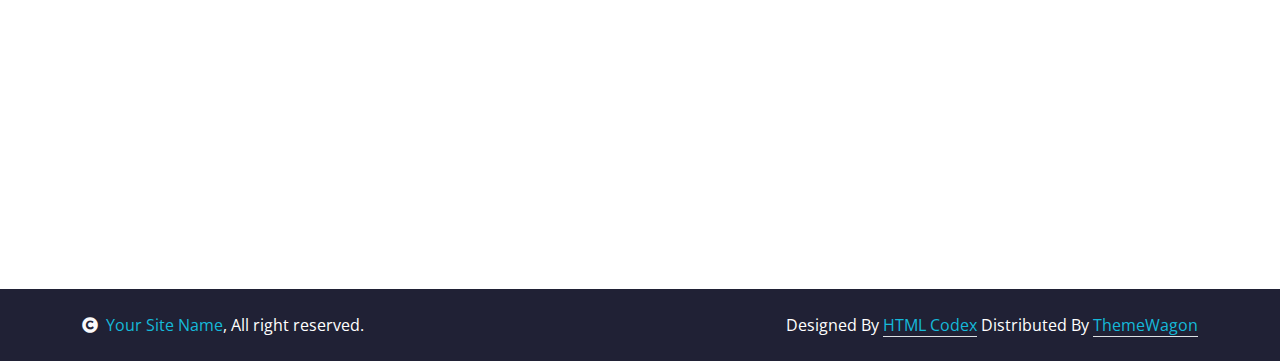
<file: HTML,CSS,JS/Health and Safety Awareness/contact.html>
<!DOCTYPE html>
<html lang="en">

    <head>
        <meta charset="utf-8">
        <title>Physiotherapy and Health</title>
        <meta content="width=device-width, initial-scale=1.0" name="viewport">
        <meta content="" name="keywords">
        <meta content="" name="description">

        <!-- Google Web Fonts -->
        <link rel="preconnect" href="https://fonts.googleapis.com">
        <link rel="preconnect" href="https://fonts.gstatic.com" crossorigin>
        <link href="https://fonts.googleapis.com/css2?family=Open+Sans:wght@400;500;600&family=Playfair+Display:wght@400;500;600&display=swap" rel="stylesheet"> 

        <!-- Icon Font Stylesheet -->
        <link rel="stylesheet" href="https://use.fontawesome.com/releases/v5.15.4/css/all.css"/>
        <link href="https://cdn.jsdelivr.net/npm/bootstrap-icons@1.4.1/font/bootstrap-icons.css" rel="stylesheet">

        <!-- Libraries Stylesheet -->
        <link href="lib/animate/animate.min.css" rel="stylesheet">
        <link href="lib/owlcarousel/assets/owl.carousel.min.css" rel="stylesheet">


        <!-- Customized Bootstrap Stylesheet -->
        <link href="css/bootstrap.min.css" rel="stylesheet">

        <!-- Template Stylesheet -->
        <link href="css/style.css" rel="stylesheet">
    </head>

    <body>

        <!-- Spinner Start -->
        <div id="spinner" class="show bg-white position-fixed translate-middle w-100 vh-100 top-50 start-50 d-flex align-items-center justify-content-center">
            <div class="spinner-border text-primary" style="width: 3rem; height: 3rem;" role="status">
                <span class="sr-only">Loading...</span>
            </div>
        </div>
        <!-- Spinner End -->


        <!-- Topbar Start -->
        <div class="container-fluid bg-dark px-5 d-none d-lg-block">
            <div class="row gx-0 align-items-center" style="height: 45px;">
                <div class="col-lg-8 text-center text-lg-start mb-lg-0">
                    <div class="d-flex flex-wrap">
                        <a href="#" class="text-light me-4"><i class="fas fa-map-marker-alt text-primary me-2"></i>Find A Location</a>
                        <a href="#" class="text-light me-4"><i class="fas fa-phone-alt text-primary me-2"></i>+01234567890</a>
                        <a href="#" class="text-light me-0"><i class="fas fa-envelope text-primary me-2"></i>Example@gmail.com</a>
                    </div>
                </div>
                <div class="col-lg-4 text-center text-lg-end">
                    <div class="d-flex align-items-center justify-content-end">
                        <a href="#" class="btn btn-light btn-square border rounded-circle nav-fill me-3"><i class="fab fa-facebook-f"></i></a>
                        <a href="#" class="btn btn-light btn-square border rounded-circle nav-fill me-3"><i class="fab fa-twitter"></i></a>
                        <a href="#" class="btn btn-light btn-square border rounded-circle nav-fill me-3"><i class="fab fa-instagram"></i></a>
                        <a href="#" class="btn btn-light btn-square border rounded-circle nav-fill me-0"><i class="fab fa-linkedin-in"></i></a>
                    </div>
                </div>
            </div>
        </div>
        <!-- Topbar End -->


        <!-- Navbar & Hero Start -->
        <div class="container-fluid position-relative p-0">
            <nav class="navbar navbar-expand-lg navbar-light bg-white px-4 px-lg-5 py-3 py-lg-0">
                <a href="index.html" class="navbar-brand p-0">
                    <h1 class="text-primary m-0"><i class="fas fa-star-of-life me-3"></i>Health</h1>
                    <!-- <img src="img/logo.png" alt="Logo"> -->
                </a>
                <button class="navbar-toggler" type="button" data-bs-toggle="collapse" data-bs-target="#navbarCollapse">
                    <span class="fa fa-bars"></span>
                </button>
                <div class="collapse navbar-collapse" id="navbarCollapse">
                    <div class="navbar-nav ms-auto py-0">
                        <a href="index.html" class="nav-item nav-link">Home</a>
                        <a href="about.html" class="nav-item nav-link">About</a>
                        <a href="service.html" class="nav-item nav-link">Services</a>
                        <div class="nav-item dropdown">
                            <a href="#" class="nav-link dropdown-toggle" data-bs-toggle="dropdown">Pages</a>
                            <div class="dropdown-menu m-0">
                                <a href="appointment.html" class="dropdown-item">Appointment</a>
                                <a href="feature.html" class="dropdown-item">Features</a>
                                <a href="blog.html" class="dropdown-item">Our Blog</a>
                                <a href="team.html" class="dropdown-item">Our Team</a>
                                <a href="testimonial.html" class="dropdown-item">Testimonial</a>
                                <a href="404.html" class="dropdown-item">404 Page</a>
                            </div>
                        </div>
                        <a href="contact.html" class="nav-item nav-link active">Contact Us</a>
                    </div>
                    <a href="#" class="btn btn-primary rounded-pill text-white py-2 px-4 flex-wrap flex-sm-shrink-0">Book Appointment</a>
                </div>
            </nav>
        </div>
        <!-- Navbar End -->


        <!-- Header Start -->
        <div class="container-fluid bg-breadcrumb">
            <div class="container text-center py-5" style="max-width: 900px;">
                <h3 class="text-white display-3 mb-4 wow fadeInDown" data-wow-delay="0.1s">Contact Us</h1>
                <ol class="breadcrumb justify-content-center mb-0 wow fadeInDown" data-wow-delay="0.3s">
                    <li class="breadcrumb-item"><a href="index.html">Home</a></li>
                    <li class="breadcrumb-item"><a href="#">Pages</a></li>
                    <li class="breadcrumb-item active text-primary">Contact</li>
                </ol>    
            </div>
        </div>
        <!-- Header End -->


        <!-- Contact Start -->
        <div class="container-fluid contact py-5">
            <div class="container py-5">
                <div class="section-title mb-5 wow fadeInUp" data-wow-delay="0.1s">
                    <div class="sub-style mb-4">
                        <h4 class="sub-title text-white px-3 mb-0">Contact Us</h4>
                    </div>
                    <p class="mb-0 text-black-50"></p>
                </div>
                <div class="row g-4 align-items-center">
                    <div class="col-lg-5 col-xl-5 contact-form wow fadeInLeft" data-wow-delay="0.1s">
                        <h2 class="display-5 text-white mb-2">Get in Touch</h2>
                        <p class="mb-4 text-white">The contact form is currently inactive. Get a functional and working contact form with Ajax & PHP in a few minutes. Just copy and paste the files, add a little code and you're done. <a class="text-dark fw-bold" href="https://htmlcodex.com/contact-form">Download Now</a>.</p>
                        <form>
                            <div class="row g-3">
                                <div class="col-lg-12 col-xl-6">
                                    <div class="form-floating">
                                        <input type="text" class="form-control bg-transparent border border-white" id="name" placeholder="Your Name">
                                        <label for="name">Your Name</label>
                                    </div>
                                </div>
                                <div class="col-lg-12 col-xl-6">
                                    <div class="form-floating">
                                        <input type="email" class="form-control bg-transparent border border-white" id="email" placeholder="Your Email">
                                        <label for="email">Your Email</label>
                                    </div>
                                </div>
                                <div class="col-lg-12 col-xl-6">
                                    <div class="form-floating">
                                        <input type="phone" class="form-control bg-transparent border border-white" id="phone" placeholder="Phone">
                                        <label for="phone">Your Phone</label>
                                    </div>
                                </div>
                                <div class="col-lg-12 col-xl-6">
                                    <div class="form-floating">
                                        <input type="text" class="form-control bg-transparent border border-white" id="project" placeholder="Project">
                                        <label for="project">Your Project</label>
                                    </div>
                                </div>
                                <div class="col-12">
                                    <div class="form-floating">
                                        <input type="text" class="form-control bg-transparent border border-white" id="subject" placeholder="Subject">
                                        <label for="subject">Subject</label>
                                    </div>
                                </div>
                                <div class="col-12">
                                    <div class="form-floating">
                                        <textarea class="form-control bg-transparent border border-white" placeholder="Leave a message here" id="message" style="height: 160px"></textarea>
                                        <label for="message">Message</label>
                                    </div>
                                </div>
                                <div class="col-12">
                                    <button class="btn btn-light text-primary w-100 py-3">Send Message</button>
                                </div>
                            </div>
                        </form>
                    </div>
                    <div class="col-lg-2 col-xl-2 wow fadeInUp" data-wow-delay="0.5s">
                        <div class="bg-transparent rounded">
                            <div class="d-flex flex-column align-items-center text-center mb-4">
                                <div class="bg-white d-flex align-items-center justify-content-center mb-3" style="width: 90px; height: 90px; border-radius: 50px;"><i class="fa fa-map-marker-alt fa-2x text-primary"></i></div>
                                <h4 class="text-dark">Addresses</h4>
                                <p class="mb-0 text-white">123 ranking Street, New York, USA</p>
                            </div>
                            <div class="d-flex flex-column align-items-center text-center mb-4">
                                <div class="bg-white d-flex align-items-center justify-content-center mb-3" style="width: 90px; height: 90px; border-radius: 50px;"><i class="fa fa-phone-alt fa-2x text-primary"></i></div>
                                <h4 class="text-dark">Mobile</h4>
                                <p class="mb-0 text-white">+012 345 67890</p>
                                <p class="mb-0 text-white">+012 345 67890</p>
                            </div>
                           
                            <div class="d-flex flex-column align-items-center text-center">
                                <div class="bg-white d-flex align-items-center justify-content-center mb-3" style="width: 90px; height: 90px; border-radius: 50px;"><i class="fa fa-envelope-open fa-2x text-primary"></i></div>
                                <h4 class="text-dark">Email</h4>
                                <p class="mb-0 text-white">info@example.com</p>
                                <p class="mb-0 text-white">info@example.com</p>
                            </div>
                        </div>
                    </div>
                    <div class="col-lg-5 col-xl-5 wow fadeInRight" data-wow-delay="0.3s">
                        <div class="d-flex justify-content-center mb-4">
                            <a class="btn btn-lg-square btn-light rounded-circle mx-2" href=""><i class="fab fa-facebook-f"></i></a>
                            <a class="btn btn-lg-square btn-light rounded-circle mx-2" href=""><i class="fab fa-twitter"></i></a>
                            <a class="btn btn-lg-square btn-light rounded-circle mx-2" href=""><i class="fab fa-instagram"></i></a>
                            <a class="btn btn-lg-square btn-light rounded-circle mx-2" href=""><i class="fab fa-linkedin-in"></i></a>
                        </div>
                        <div class="rounded h-100">
                            <iframe class="rounded w-100" 
                            style="height: 500px;" src="https://www.google.com/maps/embed?pb=!1m18!1m12!1m3!1d387191.33750346623!2d-73.97968099999999!3d40.6974881!2m3!1f0!2f0!3f0!3m2!1i1024!2i768!4f13.1!3m3!1m2!1s0x89c24fa5d33f083b%3A0xc80b8f06e177fe62!2sNew%20York%2C%20NY%2C%20USA!5e0!3m2!1sen!2sbd!4v1694259649153!5m2!1sen!2sbd" 
                            loading="lazy" referrerpolicy="no-referrer-when-downgrade"></iframe>
                        </div>
                    </div>
                </div>
            </div>
        </div>
        <!-- Contact End -->


        <!-- Footer Start -->
        <div class="container-fluid footer py-5 wow fadeIn" data-wow-delay="0.2s">
            <div class="container py-5">
                <div class="row g-5">
                    <div class="col-md-6 col-lg-6 col-xl-3">
                        <div class="footer-item d-flex flex-column">
                            <h4 class="text-white mb-4"><i class="fas fa-star-of-life me-3"></i>Health</h4>
                            <p>Lorem ipsum dolor sit amet consectetur adipisicing elit. Delectus dolorem impedit eos autem dolores laudantium quia, qui similique
                            </p>
                            <div class="d-flex align-items-center">
                                <i class="fas fa-share fa-2x text-white me-2"></i>
                                <a class="btn-square btn btn-primary text-white rounded-circle mx-1" href=""><i class="fab fa-facebook-f"></i></a>
                                <a class="btn-square btn btn-primary text-white rounded-circle mx-1" href=""><i class="fab fa-twitter"></i></a>
                                <a class="btn-square btn btn-primary text-white rounded-circle mx-1" href=""><i class="fab fa-instagram"></i></a>
                                <a class="btn-square btn btn-primary text-white rounded-circle mx-1" href=""><i class="fab fa-linkedin-in"></i></a>
                            </div>
                        </div>
                    </div>
                    <div class="col-md-6 col-lg-6 col-xl-3">
                        <div class="footer-item d-flex flex-column">
                            <h4 class="mb-4 text-white">Quick Links</h4>
                            <a href=""><i class="fas fa-angle-right me-2"></i> About Us</a>
                            <a href=""><i class="fas fa-angle-right me-2"></i> Contact Us</a>
                            <a href=""><i class="fas fa-angle-right me-2"></i> Privacy Policy</a>
                            <a href=""><i class="fas fa-angle-right me-2"></i> Terms & Conditions</a>
                            <a href=""><i class="fas fa-angle-right me-2"></i> Our Blog & News</a>
                            <a href=""><i class="fas fa-angle-right me-2"></i> Our Team</a>
                        </div>
                    </div>
                    <div class="col-md-6 col-lg-6 col-xl-3">
                        <div class="footer-item d-flex flex-column">
                            <h4 class="mb-4 text-white">Health Services</h4>
                            <a href=""><i class="fas fa-angle-right me-2"></i> All Services</a>
                            <a href=""><i class="fas fa-angle-right me-2"></i> Physiotherapy</a>
                            <a href=""><i class="fas fa-angle-right me-2"></i> Diagnostics</a>
                            <a href=""><i class="fas fa-angle-right me-2"></i> Manual Therapy</a>
                            <a href=""><i class="fas fa-angle-right me-2"></i> Massage Therapy</a>
                            <a href=""><i class="fas fa-angle-right me-2"></i> Rehabilitation</a>
                        </div>
                    </div>
                    <div class="col-md-6 col-lg-6 col-xl-3">
                        <div class="footer-item d-flex flex-column">
                            <h4 class="mb-4 text-white">Contact Info</h4>
                            <a href=""><i class="fa fa-map-marker-alt me-2"></i> 123 Street, New York, USA</a>
                            <a href=""><i class="fas fa-envelope me-2"></i> info@example.com</a>
                            <a href=""><i class="fas fa-envelope me-2"></i> info@example.com</a>
                            <a href=""><i class="fas fa-phone me-2"></i> +012 345 67890</a>
                            <a href="" class="mb-3"><i class="fas fa-print me-2"></i> +012 345 67890</a>
                        </div>
                    </div>
                </div>
            </div>
        </div>
        <!-- Footer End -->
        
        <!-- Copyright Start -->
        <div class="container-fluid copyright py-4">
            <div class="container">
                <div class="row g-4 align-items-center">
                    <div class="col-md-6 text-center text-md-start mb-md-0">
                        <span class="text-white"><a href="#"><i class="fas fa-copyright text-light me-2"></i>Your Site Name</a>, All right reserved.</span>
                    </div>
                    <div class="col-md-6 text-center text-md-end text-white">
                        <!--/*** This template is free as long as you keep the below author’s credit link/attribution link/backlink. ***/-->
                        <!--/*** If you'd like to use the template without the below author’s credit link/attribution link/backlink, ***/-->
                        <!--/*** you can purchase the Credit Removal License from "https://htmlcodex.com/credit-removal". ***/-->
                        Designed By <a class="border-bottom" href="https://htmlcodex.com">HTML Codex</a> Distributed By <a class="border-bottom" href="https://themewagon.com">ThemeWagon</a>
                    </div>
                </div>
            </div>
        </div>
        <!-- Copyright End -->

        <!-- Back to Top -->
        <a href="#" class="btn btn-primary btn-lg-square back-to-top"><i class="fa fa-arrow-up"></i></a>   

        
        <!-- JavaScript Libraries -->
        <script src="https://ajax.googleapis.com/ajax/libs/jquery/3.6.4/jquery.min.js"></script>
        <script src="https://cdn.jsdelivr.net/npm/bootstrap@5.0.0/dist/js/bootstrap.bundle.min.js"></script>
        <script src="lib/wow/wow.min.js"></script>
        <script src="lib/easing/easing.min.js"></script>
        <script src="lib/waypoints/waypoints.min.js"></script>
        <script src="lib/owlcarousel/owl.carousel.min.js"></script>
        

        <!-- Template Javascript -->
        <script src="js/main.js"></script>
        
    </body>

</html>
</file>
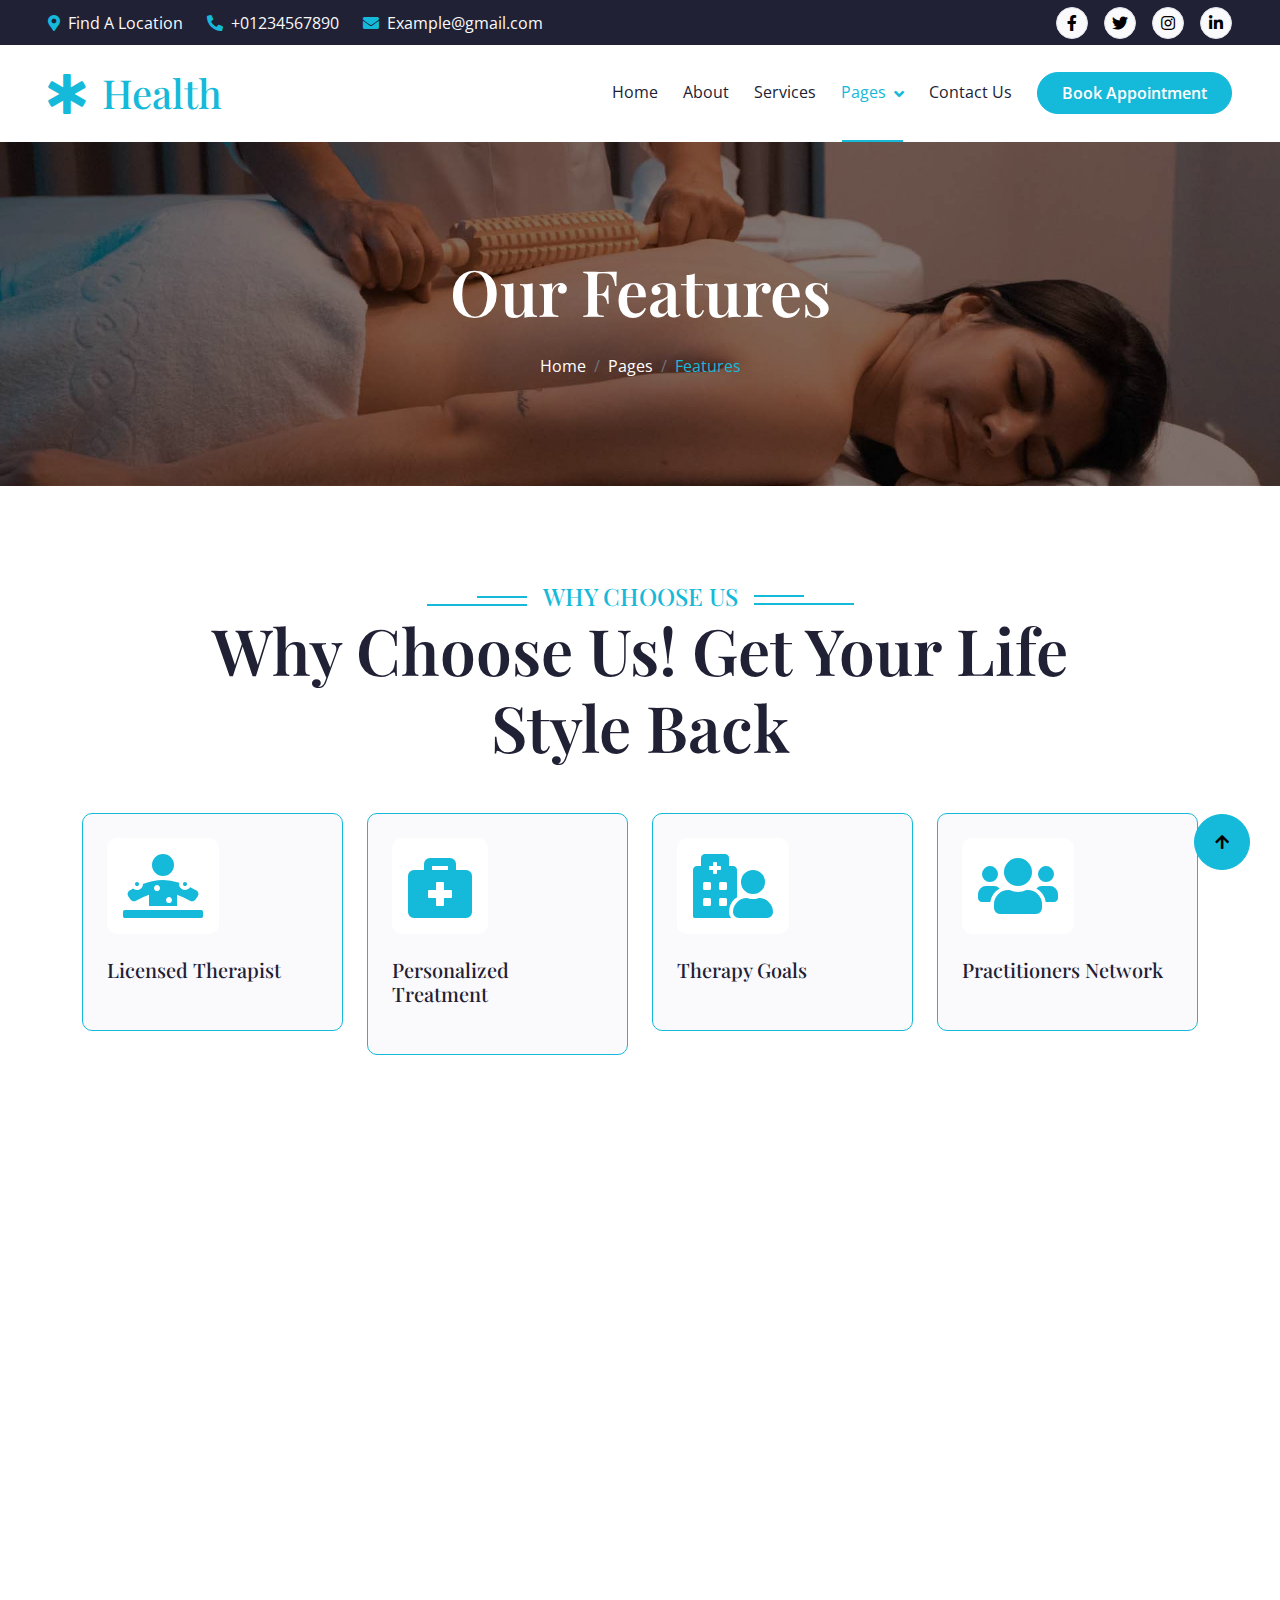
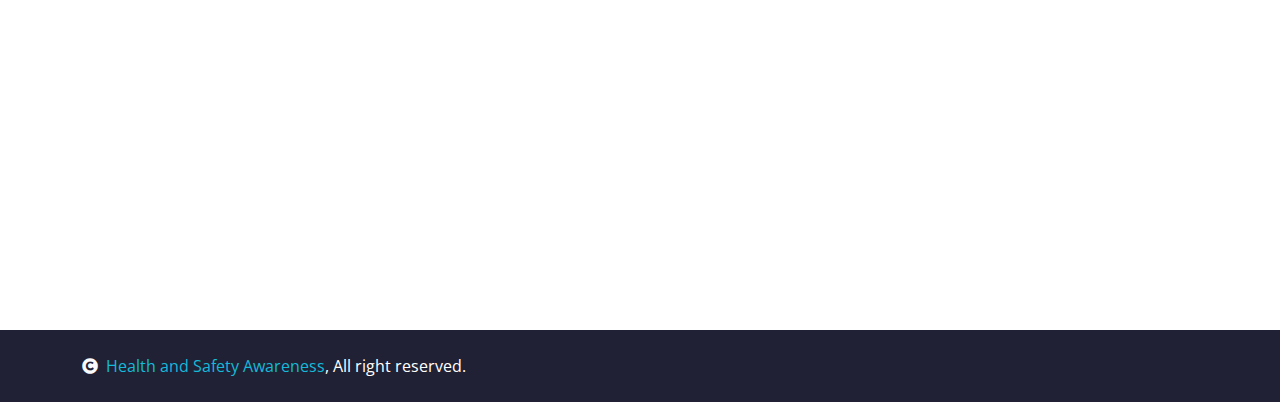
<file: HTML,CSS,JS/Health and Safety Awareness/feature.html>
<!DOCTYPE html>
<html lang="en">

    <head>
        <meta charset="utf-8">
        <title>Physiotherapy and Health</title>
        <meta content="width=device-width, initial-scale=1.0" name="viewport">
        <meta content="" name="keywords">
        <meta content="" name="description">

        <!-- Google Web Fonts -->
        <link rel="preconnect" href="https://fonts.googleapis.com">
        <link rel="preconnect" href="https://fonts.gstatic.com" crossorigin>
        <link href="https://fonts.googleapis.com/css2?family=Open+Sans:wght@400;500;600&family=Playfair+Display:wght@400;500;600&display=swap" rel="stylesheet"> 

        <!-- Icon Font Stylesheet -->
        <link rel="stylesheet" href="https://use.fontawesome.com/releases/v5.15.4/css/all.css"/>
        <link href="https://cdn.jsdelivr.net/npm/bootstrap-icons@1.4.1/font/bootstrap-icons.css" rel="stylesheet">

        <!-- Libraries Stylesheet -->
        <link href="lib/animate/animate.min.css" rel="stylesheet">
        <link href="lib/owlcarousel/assets/owl.carousel.min.css" rel="stylesheet">


        <!-- Customized Bootstrap Stylesheet -->
        <link href="css/bootstrap.min.css" rel="stylesheet">

        <!-- Template Stylesheet -->
        <link href="css/style.css" rel="stylesheet">
    </head>

    <body>

        <!-- Spinner Start -->
        <div id="spinner" class="show bg-white position-fixed translate-middle w-100 vh-100 top-50 start-50 d-flex align-items-center justify-content-center">
            <div class="spinner-border text-primary" style="width: 3rem; height: 3rem;" role="status">
                <span class="sr-only">Loading...</span>
            </div>
        </div>
        <!-- Spinner End -->


        <!-- Topbar Start -->
        <div class="container-fluid bg-dark px-5 d-none d-lg-block">
            <div class="row gx-0 align-items-center" style="height: 45px;">
                <div class="col-lg-8 text-center text-lg-start mb-lg-0">
                    <div class="d-flex flex-wrap">
                        <a href="#" class="text-light me-4"><i class="fas fa-map-marker-alt text-primary me-2"></i>Find A Location</a>
                        <a href="#" class="text-light me-4"><i class="fas fa-phone-alt text-primary me-2"></i>+01234567890</a>
                        <a href="#" class="text-light me-0"><i class="fas fa-envelope text-primary me-2"></i>Example@gmail.com</a>
                    </div>
                </div>
                <div class="col-lg-4 text-center text-lg-end">
                    <div class="d-flex align-items-center justify-content-end">
                        <a href="#" class="btn btn-light btn-square border rounded-circle nav-fill me-3"><i class="fab fa-facebook-f"></i></a>
                        <a href="#" class="btn btn-light btn-square border rounded-circle nav-fill me-3"><i class="fab fa-twitter"></i></a>
                        <a href="#" class="btn btn-light btn-square border rounded-circle nav-fill me-3"><i class="fab fa-instagram"></i></a>
                        <a href="#" class="btn btn-light btn-square border rounded-circle nav-fill me-0"><i class="fab fa-linkedin-in"></i></a>
                    </div>
                </div>
            </div>
        </div>
        <!-- Topbar End -->


        <!-- Navbar & Hero Start -->
        <div class="container-fluid position-relative p-0">
            <nav class="navbar navbar-expand-lg navbar-light bg-white px-4 px-lg-5 py-3 py-lg-0">
                <a href="index.html" class="navbar-brand p-0">
                    <h1 class="text-primary m-0"><i class="fas fa-star-of-life me-3"></i>Health</h1>
                    <!-- <img src="img/logo.png" alt="Logo"> -->
                </a>
                <button class="navbar-toggler" type="button" data-bs-toggle="collapse" data-bs-target="#navbarCollapse">
                    <span class="fa fa-bars"></span>
                </button>
                <div class="collapse navbar-collapse" id="navbarCollapse">
                    <div class="navbar-nav ms-auto py-0">
                        <a href="index.html" class="nav-item nav-link">Home</a>
                        <a href="about.html" class="nav-item nav-link">About</a>
                        <a href="service.html" class="nav-item nav-link">Services</a>
                        <div class="nav-item dropdown">
                            <a href="#" class="nav-link dropdown-toggle active" data-bs-toggle="dropdown">Pages</a>
                            <div class="dropdown-menu m-0">
                                <a href="appointment.html" class="dropdown-item">Appointment</a>
                                <a href="feature.html" class="dropdown-item active">Features</a>
                                <a href="blog.html" class="dropdown-item">Our Blog</a>
                                <a href="team.html" class="dropdown-item">Our Team</a>
                                <a href="testimonial.html" class="dropdown-item">Testimonial</a>
                                <a href="404.html" class="dropdown-item">404 Page</a>
                            </div>
                        </div>
                        <a href="contact.html" class="nav-item nav-link">Contact Us</a>
                    </div>
                    <a href="#" class="btn btn-primary rounded-pill text-white py-2 px-4 flex-wrap flex-sm-shrink-0">Book Appointment</a>
                </div>
            </nav>
        </div>
        <!-- Navbar End -->


        <!-- Header Start -->
        <div class="container-fluid bg-breadcrumb">
            <div class="container text-center py-5" style="max-width: 900px;">
                <h3 class="text-white display-3 mb-4 wow fadeInDown" data-wow-delay="0.1s">Our Features</h1>
                <ol class="breadcrumb justify-content-center mb-0 wow fadeInDown" data-wow-delay="0.3s">
                    <li class="breadcrumb-item"><a href="index.html">Home</a></li>
                    <li class="breadcrumb-item"><a href="#">Pages</a></li>
                    <li class="breadcrumb-item active text-primary">Features</li>
                </ol>    
            </div>
        </div>
        <!-- Header End -->


        <!-- Feature Start -->
        <div class="container-fluid feature py-5">
            <div class="container py-5">
                <div class="section-title mb-5 wow fadeInUp" data-wow-delay="0.1s">
                    <div class="sub-style">
                        <h4 class="sub-title px-3 mb-0">Why Choose Us</h4>
                    </div>
                    <h1 class="display-3 mb-4">Why Choose Us! Get Your Life Style Back</h1>
                    <p class="mb-0"></p>
                </div>
                <div class="row g-4 justify-content-center">
                    <div class="col-md-6 col-lg-4 col-xl-3 wow fadeInUp" data-wow-delay="0.1s">
                        <div class="row-cols-1 feature-item p-4">
                            <div class="col-12">
                                <div class="feature-icon mb-4">
                                    <div class="p-3 d-inline-flex bg-white rounded">
                                        <i class="fas fa-diagnoses fa-4x text-primary"></i>
                                    </div>
                                </div>
                                <div class="feature-content d-flex flex-column">
                                    <h5 class="mb-4">Licensed Therapist</h5>
                                    <p class="mb-0"></p>
                                </div>
                            </div>
                        </div>
                    </div>
                    <div class="col-md-6 col-lg-4 col-xl-3 wow fadeInUp" data-wow-delay="0.3s">
                        <div class="row-cols-1 feature-item p-4">
                            <div class="col-12">
                                <div class="feature-icon mb-4">
                                    <div class="p-3 d-inline-flex bg-white rounded">
                                        <i class="fas fa-briefcase-medical fa-4x text-primary"></i>
                                    </div>
                                </div>
                                <div class="feature-content d-flex flex-column">
                                    <h5 class="mb-4">Personalized Treatment</h5>
                                    <p class="mb-0"></p>
                                </div>
                            </div>
                        </div>
                    </div>
                    <div class="col-md-6 col-lg-4 col-xl-3 wow fadeInUp" data-wow-delay="0.5s">
                        <div class="row-cols-1 feature-item p-4">
                            <div class="col-12">
                                <div class="feature-icon mb-4">
                                    <div class="p-3 d-inline-flex bg-white rounded">
                                        <i class="fas fa-hospital-user fa-4x text-primary"></i>
                                    </div>
                                </div>
                                <div class="feature-content d-flex flex-column">
                                    <h5 class="mb-4">Therapy Goals</h5>
                                    <p class="mb-0"></p>
                                </div>
                            </div>
                        </div>
                    </div>
                    <div class="col-md-6 col-lg-4 col-xl-3 wow fadeInUp" data-wow-delay="0.7s">
                        <div class="row-cols-1 feature-item p-4">
                            <div class="col-12">
                                <div class="feature-icon mb-4">
                                    <div class="p-3 d-inline-flex bg-white rounded">
                                        <i class="fas fa-users fa-4x text-primary"></i>
                                    </div>
                                </div>
                                <div class="feature-content d-flex flex-column">
                                    <h5 class="mb-4">Practitioners Network</h5>
                                    <p class="mb-0"> </p>
                                </div>
                            </div>
                        </div>
                    </div>
                    <div class="col-md-6 col-lg-4 col-xl-3 wow fadeInUp" data-wow-delay="0.1s">
                        <div class="row-cols-1 feature-item p-4">
                            <div class="col-12">
                                <div class="feature-icon mb-4">
                                    <div class="p-3 d-inline-flex bg-white rounded">
                                        <i class="fas fa-spa fa-4x text-primary"></i>
                                    </div>
                                </div>
                                <div class="feature-content d-flex flex-column">
                                    <h5 class="mb-4">Comfortable Center</h5>
                                    <p class="mb-0"> </p>
                                </div>
                            </div>
                        </div>
                    </div>
                    <div class="col-md-6 col-lg-4 col-xl-3 wow fadeInUp" data-wow-delay="0.3s">
                        <div class="row-cols-1 feature-item p-4">
                            <div class="col-12">
                                <div class="feature-icon mb-4">
                                    <div class="p-3 d-inline-flex bg-white rounded">
                                        <i class="fas fa-heart fa-4x text-primary"></i>
                                    </div>
                                </div>
                                <div class="feature-content d-flex flex-column">
                                    <h5 class="mb-4">Experienced Stuff</h5>
                                    <p class="mb-0"> </p>
                                </div>
                            </div>
                        </div>
                    </div>
                    <div class="col-md-6 col-lg-4 col-xl-3 wow fadeInUp" data-wow-delay="0.5s">
                        <div class="row-cols-1 feature-item p-4">
                            <div class="col-12">
                                <div class="feature-icon mb-4">
                                    <div class="p-3 d-inline-flex bg-white rounded">
                                        <i class="fab fa-pied-piper fa-4x text-primary"></i>
                                    </div>
                                </div>
                                <div class="feature-content d-flex flex-column">
                                    <h5 class="mb-4">Therapy Goals</h5>
                                    <p class="mb-0"> </p>
                                </div>
                            </div>
                        </div>
                    </div>
                    <div class="col-md-6 col-lg-4 col-xl-3 wow fadeInUp" data-wow-delay="0.7s">
                        <div class="row-cols-1 feature-item p-4">
                            <div class="col-12">
                                <div class="feature-icon mb-4">
                                    <div class="p-3 d-inline-flex bg-white rounded">
                                        <i class="fas fa-user-md fa-4x text-primary"></i>
                                    </div>
                                </div>
                                <div class="feature-content d-flex flex-column">
                                    <h5 class="mb-4">Licensed Therapist</h5>
                                    <p class="mb-0"></p>
                                </div>
                            </div>
                        </div>
                    </div>
                    <div class="col-12 text-center wow fadeInUp" data-wow-delay="0.2s">
                        <a href="#" class="btn btn-primary rounded-pill text-white py-3 px-5">More Details</a>
                    </div>
                </div>
            </div>
        </div>
        <!-- Feature End -->


        <!-- Footer Start -->
        <div class="container-fluid footer py-5 wow fadeIn" data-wow-delay="0.2s">
            <div class="container py-5">
                <div class="row g-5">
                    <div class="col-md-6 col-lg-6 col-xl-3">
                        <div class="footer-item d-flex flex-column">
                            <h4 class="text-white mb-4"><i class="fas fa-star-of-life me-3"></i>Terapia</h4>
                            <p> 
                            </p>
                            <div class="d-flex align-items-center">
                                <i class="fas fa-share fa-2x text-white me-2"></i>
                                <a class="btn-square btn btn-primary text-white rounded-circle mx-1" href=""><i class="fab fa-facebook-f"></i></a>
                                <a class="btn-square btn btn-primary text-white rounded-circle mx-1" href=""><i class="fab fa-twitter"></i></a>
                                <a class="btn-square btn btn-primary text-white rounded-circle mx-1" href=""><i class="fab fa-instagram"></i></a>
                                <a class="btn-square btn btn-primary text-white rounded-circle mx-1" href=""><i class="fab fa-linkedin-in"></i></a>
                            </div>
                        </div>
                    </div>
                    <div class="col-md-6 col-lg-6 col-xl-3">
                        <div class="footer-item d-flex flex-column">
                            <h4 class="mb-4 text-white">Quick Links</h4>
                            <a href=""><i class="fas fa-angle-right me-2"></i> About Us</a>
                            <a href=""><i class="fas fa-angle-right me-2"></i> Contact Us</a>
                            <a href=""><i class="fas fa-angle-right me-2"></i> Privacy Policy</a>
                            <a href=""><i class="fas fa-angle-right me-2"></i> Terms & Conditions</a>
                            <a href=""><i class="fas fa-angle-right me-2"></i> Our Blog & News</a>
                            <a href=""><i class="fas fa-angle-right me-2"></i> Our Team</a>
                        </div>
                    </div>
                    <div class="col-md-6 col-lg-6 col-xl-3">
                        <div class="footer-item d-flex flex-column">
                            <h4 class="mb-4 text-white">Terapia Services</h4>
                            <a href=""><i class="fas fa-angle-right me-2"></i> All Services</a>
                            <a href=""><i class="fas fa-angle-right me-2"></i> Physiotherapy</a>
                            <a href=""><i class="fas fa-angle-right me-2"></i> Diagnostics</a>
                            <a href=""><i class="fas fa-angle-right me-2"></i> Manual Therapy</a>
                            <a href=""><i class="fas fa-angle-right me-2"></i> Massage Therapy</a>
                            <a href=""><i class="fas fa-angle-right me-2"></i> Rehabilitation</a>
                        </div>
                    </div>
                    <div class="col-md-6 col-lg-6 col-xl-3">
                        <div class="footer-item d-flex flex-column">
                            <h4 class="mb-4 text-white">Contact Info</h4>
                            <a href=""><i class="fa fa-map-marker-alt me-2"></i> 123 Street, New York, USA</a>
                            <a href=""><i class="fas fa-envelope me-2"></i> info@example.com</a>
                            <a href=""><i class="fas fa-envelope me-2"></i> info@example.com</a>
                            <a href=""><i class="fas fa-phone me-2"></i> +012 345 67890</a>
                            <a href="" class="mb-3"><i class="fas fa-print me-2"></i> +012 345 67890</a>
                        </div>
                    </div>
                </div>
            </div>
        </div>
        <!-- Footer End -->
        
        <!-- Copyright Start -->
        <div class="container-fluid copyright py-4">
            <div class="container">
                <div class="row g-4 align-items-center">
                    <div class="col-md-6 text-center text-md-start mb-md-0">
                        <span class="text-white"><a href="#"><i class="fas fa-copyright text-light me-2"></i>Health and Safety Awareness</a>, All right reserved.</span>
                    </div>
                    
                </div>
            </div>
        </div>
        <!-- Copyright End -->

        <!-- Back to Top -->
        <a href="#" class="btn btn-primary btn-lg-square back-to-top"><i class="fa fa-arrow-up"></i></a>   

        
        <!-- JavaScript Libraries -->
        <script src="https://ajax.googleapis.com/ajax/libs/jquery/3.6.4/jquery.min.js"></script>
        <script src="https://cdn.jsdelivr.net/npm/bootstrap@5.0.0/dist/js/bootstrap.bundle.min.js"></script>
        <script src="lib/wow/wow.min.js"></script>
        <script src="lib/easing/easing.min.js"></script>
        <script src="lib/waypoints/waypoints.min.js"></script>
        <script src="lib/owlcarousel/owl.carousel.min.js"></script>
        

        <!-- Template Javascript -->
        <script src="js/main.js"></script>
        
    </body>

</html>
</file>
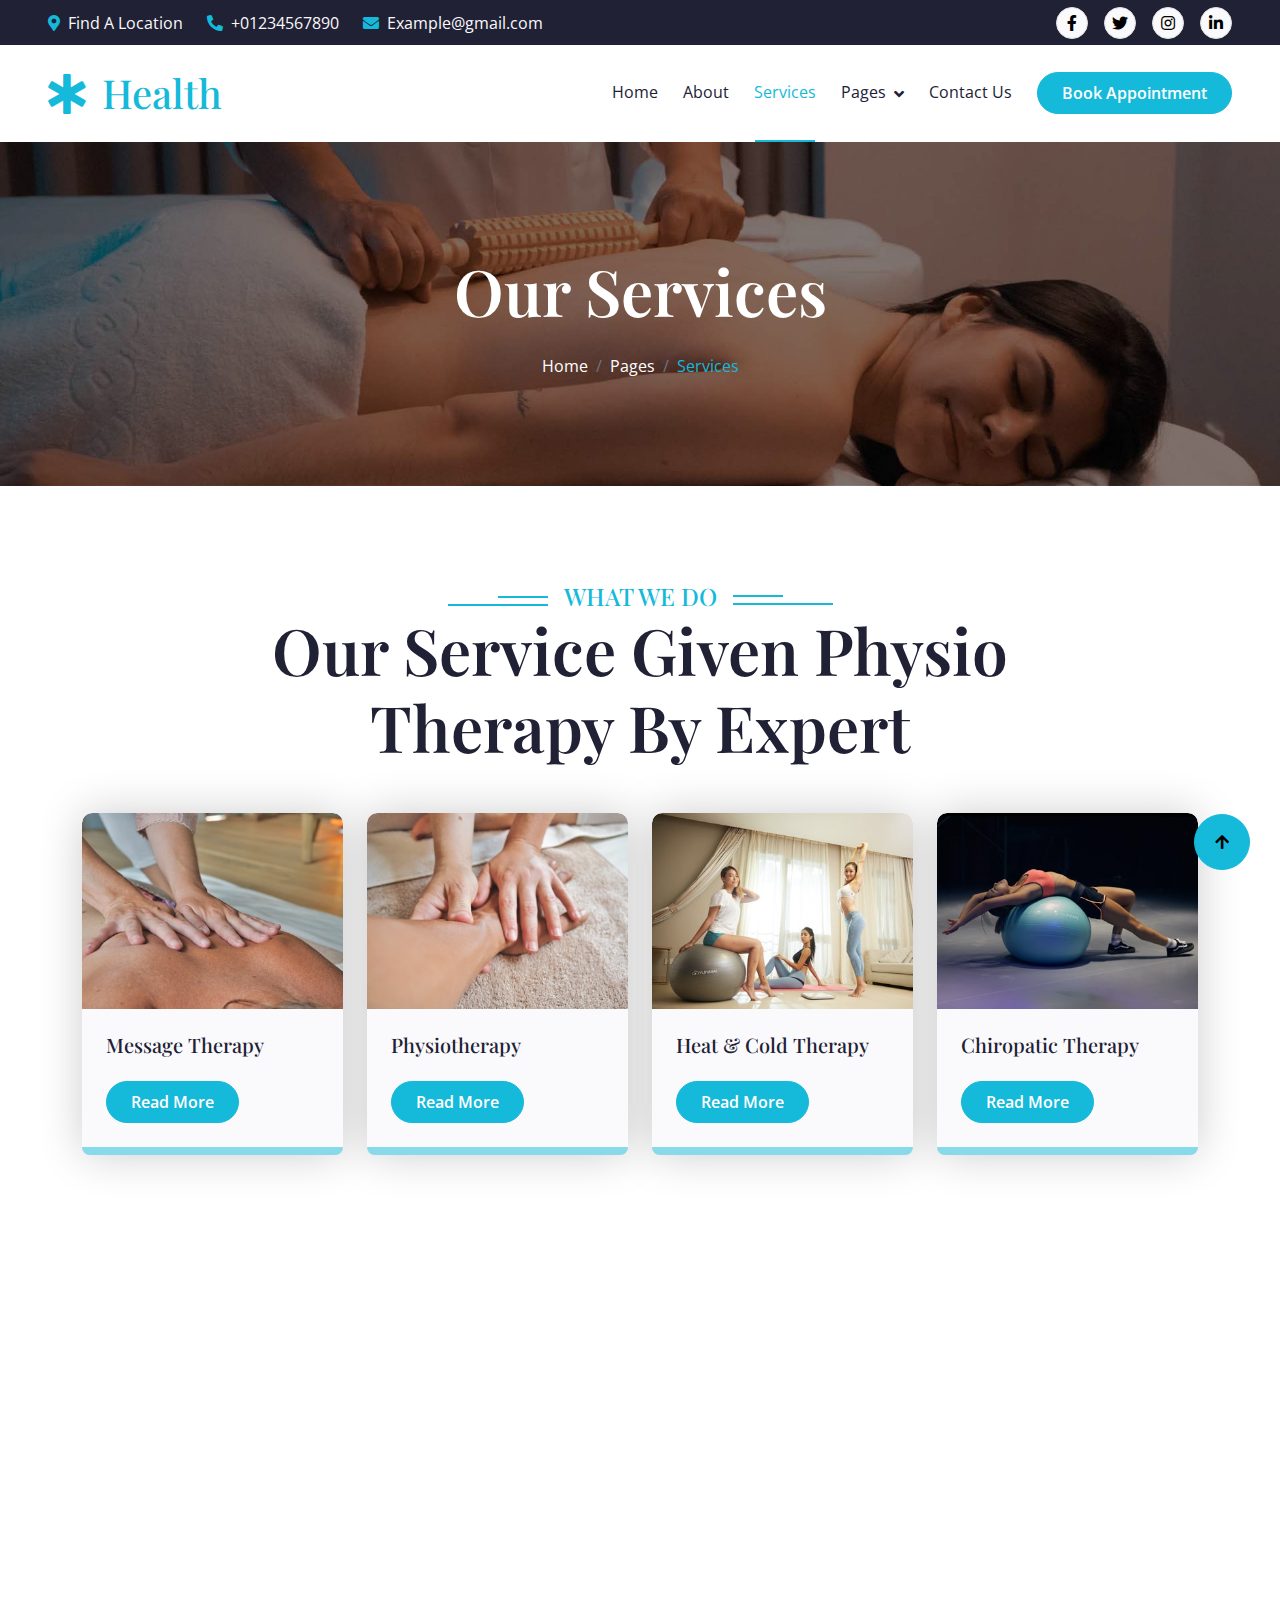
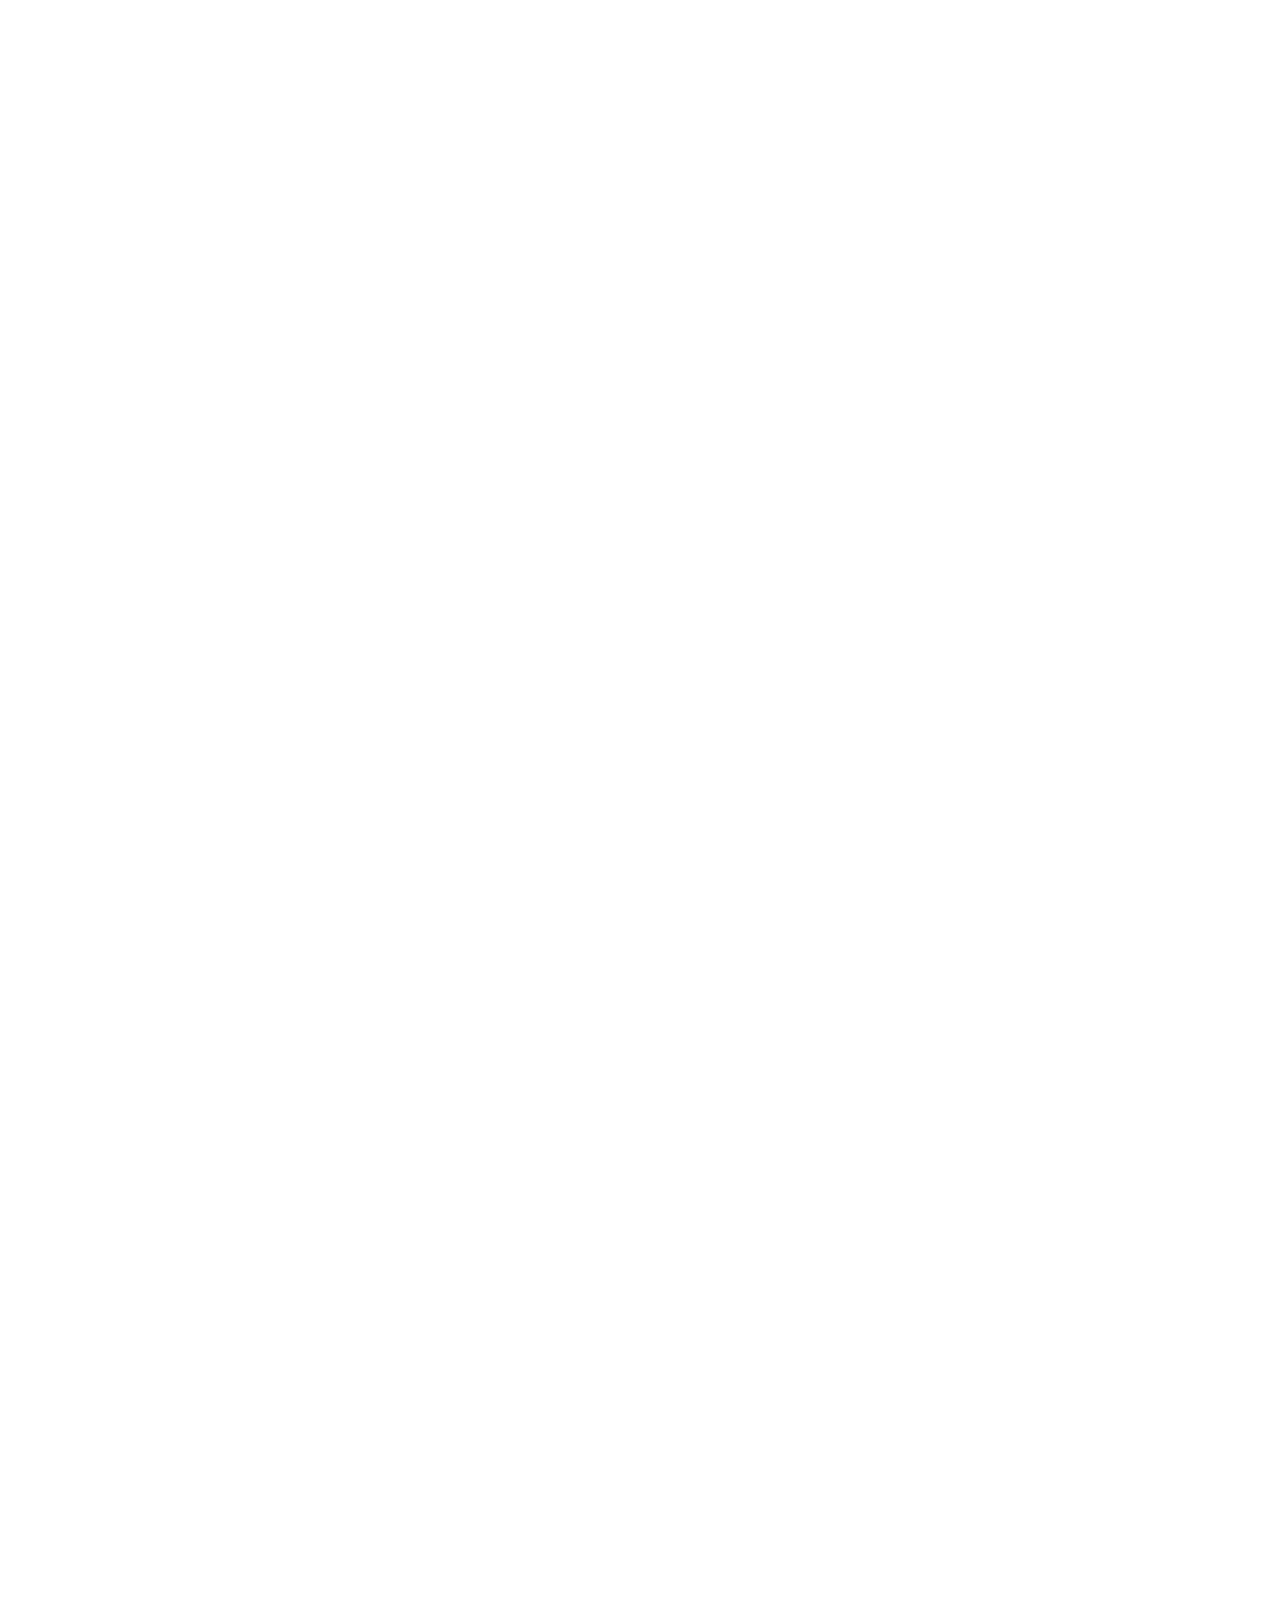
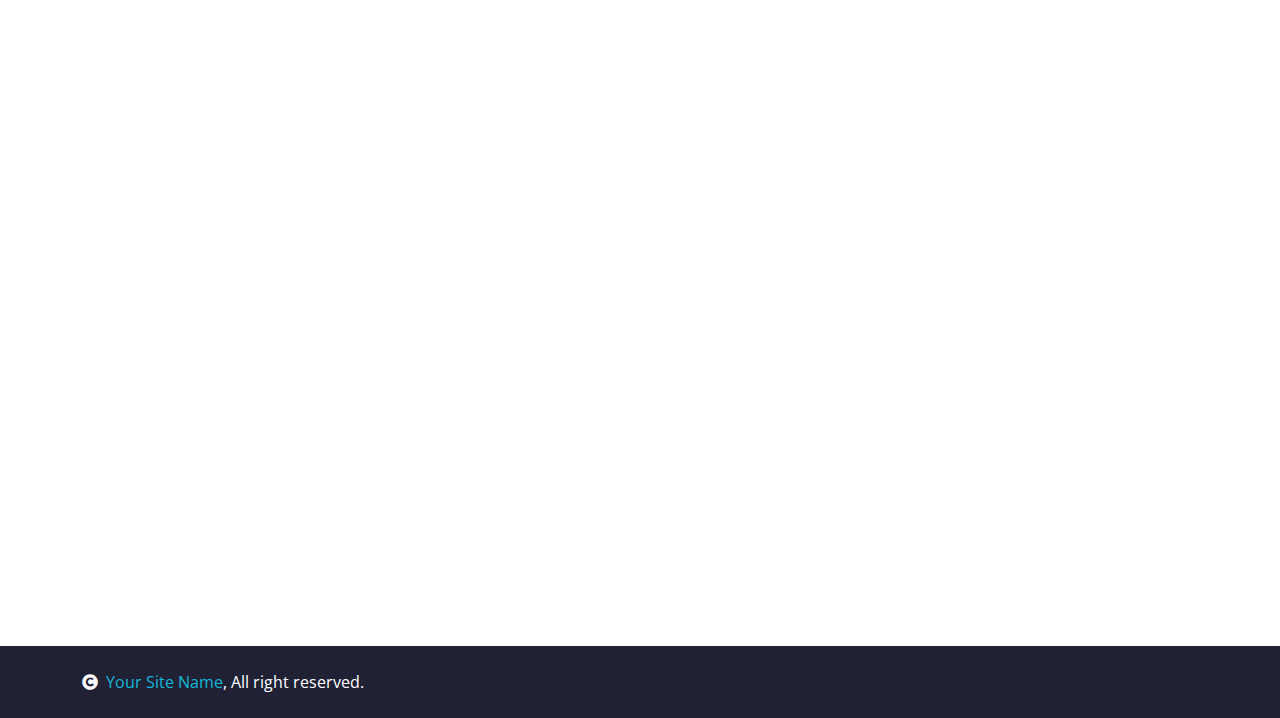
<file: HTML,CSS,JS/Health and Safety Awareness/service.html>
<!DOCTYPE html>
<html lang="en">

    <head>
        <meta charset="utf-8">
        <title></title>
        <meta content="width=device-width, initial-scale=1.0" name="viewport">
        <meta content="" name="keywords">
        <meta content="" name="description">

        <!-- Google Web Fonts -->
        <link rel="preconnect" href="https://fonts.googleapis.com">
        <link rel="preconnect" href="https://fonts.gstatic.com" crossorigin>
        <link href="https://fonts.googleapis.com/css2?family=Open+Sans:wght@400;500;600&family=Playfair+Display:wght@400;500;600&display=swap" rel="stylesheet"> 

        <!-- Icon Font Stylesheet -->
        <link rel="stylesheet" href="https://use.fontawesome.com/releases/v5.15.4/css/all.css"/>
        <link href="https://cdn.jsdelivr.net/npm/bootstrap-icons@1.4.1/font/bootstrap-icons.css" rel="stylesheet">

        <!-- Libraries Stylesheet -->
        <link href="lib/animate/animate.min.css" rel="stylesheet">
        <link href="lib/owlcarousel/assets/owl.carousel.min.css" rel="stylesheet">


        <!-- Customized Bootstrap Stylesheet -->
        <link href="css/bootstrap.min.css" rel="stylesheet">

        <!-- Template Stylesheet -->
        <link href="css/style.css" rel="stylesheet">
    </head>

    <body>

        <!-- Spinner Start -->
        <div id="spinner" class="show bg-white position-fixed translate-middle w-100 vh-100 top-50 start-50 d-flex align-items-center justify-content-center">
            <div class="spinner-border text-primary" style="width: 3rem; height: 3rem;" role="status">
                <span class="sr-only">Loading...</span>
            </div>
        </div>
        <!-- Spinner End -->


        <!-- Topbar Start -->
        <div class="container-fluid bg-dark px-5 d-none d-lg-block">
            <div class="row gx-0 align-items-center" style="height: 45px;">
                <div class="col-lg-8 text-center text-lg-start mb-lg-0">
                    <div class="d-flex flex-wrap">
                        <a href="#" class="text-light me-4"><i class="fas fa-map-marker-alt text-primary me-2"></i>Find A Location</a>
                        <a href="#" class="text-light me-4"><i class="fas fa-phone-alt text-primary me-2"></i>+01234567890</a>
                        <a href="#" class="text-light me-0"><i class="fas fa-envelope text-primary me-2"></i>Example@gmail.com</a>
                    </div>
                </div>
                <div class="col-lg-4 text-center text-lg-end">
                    <div class="d-flex align-items-center justify-content-end">
                        <a href="#" class="btn btn-light btn-square border rounded-circle nav-fill me-3"><i class="fab fa-facebook-f"></i></a>
                        <a href="#" class="btn btn-light btn-square border rounded-circle nav-fill me-3"><i class="fab fa-twitter"></i></a>
                        <a href="#" class="btn btn-light btn-square border rounded-circle nav-fill me-3"><i class="fab fa-instagram"></i></a>
                        <a href="#" class="btn btn-light btn-square border rounded-circle nav-fill me-0"><i class="fab fa-linkedin-in"></i></a>
                    </div>
                </div>
            </div>
        </div>
        <!-- Topbar End -->


        <!-- Navbar & Hero Start -->
        <div class="container-fluid position-relative p-0">
            <nav class="navbar navbar-expand-lg navbar-light bg-white px-4 px-lg-5 py-3 py-lg-0">
                <a href="index.html" class="navbar-brand p-0">
                    <h1 class="text-primary m-0"><i class="fas fa-star-of-life me-3"></i>Health</h1>
                    <!-- <img src="img/logo.png" alt="Logo"> -->
                </a>
                <button class="navbar-toggler" type="button" data-bs-toggle="collapse" data-bs-target="#navbarCollapse">
                    <span class="fa fa-bars"></span>
                </button>
                <div class="collapse navbar-collapse" id="navbarCollapse">
                    <div class="navbar-nav ms-auto py-0">
                        <a href="index.html" class="nav-item nav-link">Home</a>
                        <a href="about.html" class="nav-item nav-link">About</a>
                        <a href="service.html" class="nav-item nav-link active">Services</a>
                        <div class="nav-item dropdown">
                            <a href="#" class="nav-link dropdown-toggle" data-bs-toggle="dropdown">Pages</a>
                            <div class="dropdown-menu m-0">
                                <a href="appointment.html" class="dropdown-item">Appointment</a>
                                <a href="feature.html" class="dropdown-item">Features</a>
                                <a href="blog.html" class="dropdown-item">Our Blog</a>
                                <a href="team.html" class="dropdown-item">Our Team</a>
                                <a href="testimonial.html" class="dropdown-item">Testimonial</a>
                                <a href="404.html" class="dropdown-item">404 Page</a>
                            </div>
                        </div>
                        <a href="contact.html" class="nav-item nav-link">Contact Us</a>
                    </div>
                    <a href="#" class="btn btn-primary rounded-pill text-white py-2 px-4 flex-wrap flex-sm-shrink-0">Book Appointment</a>
                </div>
            </nav>
        </div>
        <!-- Navbar End -->

        <!-- Header Start -->
        <div class="container-fluid bg-breadcrumb">
            <div class="container text-center py-5" style="max-width: 900px;">
                <h3 class="text-white display-3 mb-4 wow fadeInDown" data-wow-delay="0.1s">Our Services</h1>
                <ol class="breadcrumb justify-content-center mb-0 wow fadeInDown" data-wow-delay="0.3s">
                    <li class="breadcrumb-item"><a href="index.html">Home</a></li>
                    <li class="breadcrumb-item"><a href="#">Pages</a></li>
                    <li class="breadcrumb-item active text-primary">Services</li>
                </ol>    
            </div>
        </div>
        <!-- Header End -->


        <!-- Services Start -->
        <div class="container-fluid service py-5">
            <div class="container py-5">
                <div class="section-title mb-5 wow fadeInUp" data-wow-delay="0.2s">
                    <div class="sub-style">
                        <h4 class="sub-title px-3 mb-0">What We Do</h4>
                    </div>
                    <h1 class="display-3 mb-4">Our Service Given Physio Therapy By Expert</h1>
                    <p class="mb-0"> </p>
                </div>
                <div class="row g-4 justify-content-center">
                    <div class="col-md-6 col-lg-4 col-xl-3 wow fadeInUp" data-wow-delay="0.1s">
                        <div class="service-item rounded">
                           <div class="service-img rounded-top">
                                <img src="img/service-1.jpg" class="img-fluid rounded-top w-100" alt="">
                           </div>
                            <div class="service-content rounded-bottom bg-light p-4">
                                <div class="service-content-inner">
                                    <h5 class="mb-4">Message Therapy</h5>
                                    <p class="mb-4"> </p>
                                    <a href="#" class="btn btn-primary rounded-pill text-white py-2 px-4 mb-2">Read More</a>
                                </div>
                            </div>
                        </div>
                    </div>
                    <div class="col-md-6 col-lg-4 col-xl-3 wow fadeInUp" data-wow-delay="0.3s">
                        <div class="service-item rounded">
                           <div class="service-img rounded-top">
                                <img src="img/service-2.jpg" class="img-fluid rounded-top w-100" alt="">
                           </div>
                            <div class="service-content rounded-bottom bg-light p-4">
                                <div class="service-content-inner">
                                    <h5 class="mb-4">Physiotherapy</h5>
                                    <p class="mb-4"></p>
                                    <a href="#" class="btn btn-primary rounded-pill text-white py-2 px-4 mb-2">Read More</a>
                                </div>
                            </div>
                        </div>
                    </div>
                    <div class="col-md-6 col-lg-4 col-xl-3 wow fadeInUp" data-wow-delay="0.5s">
                        <div class="service-item rounded">
                           <div class="service-img rounded-top">
                                <img src="img/service-3.jpg" class="img-fluid rounded-top w-100" alt="">
                           </div>
                            <div class="service-content rounded-bottom bg-light p-4">
                                <div class="service-content-inner">
                                    <h5 class="mb-4">Heat & Cold Therapy</h5>
                                    <p class="mb-4"> </p>
                                    <a href="#" class="btn btn-primary rounded-pill text-white py-2 px-4 mb-2">Read More</a>
                                </div>
                            </div>
                        </div>
                    </div>
                    <div class="col-md-6 col-lg-4 col-xl-3 wow fadeInUp" data-wow-delay="0.7s">
                        <div class="service-item rounded">
                           <div class="service-img rounded-top">
                                <img src="img/service-4.jpg" class="img-fluid rounded-top w-100" alt="">
                           </div>
                            <div class="service-content rounded-bottom bg-light p-4">
                                <div class="service-content-inner">
                                    <h5 class="mb-4">Chiropatic Therapy</h5>
                                    <p class="mb-4"> </p>
                                    <a href="#" class="btn btn-primary rounded-pill text-white py-2 px-4 mb-2">Read More</a>
                                </div>
                            </div>
                        </div>
                    </div>
                    <div class="col-md-6 col-lg-4 col-xl-3 wow fadeInUp" data-wow-delay="0.1s">
                        <div class="service-item rounded">
                           <div class="service-img rounded-top">
                                <img src="img/service-5.jpg" class="img-fluid rounded-top w-100" alt="">
                           </div>
                            <div class="service-content rounded-bottom bg-light p-4">
                                <div class="service-content-inner">
                                    <h5 class="mb-4">Work Injuries</h5>
                                    <p class="mb-4"></p>
                                    <a href="#" class="btn btn-primary rounded-pill text-white py-2 px-4 mb-2">Read More</a>
                                </div>
                            </div>
                        </div>
                    </div>
                    <div class="col-md-6 col-lg-4 col-xl-3 wow fadeInUp" data-wow-delay="0.3s">
                        <div class="service-item rounded">
                           <div class="service-img rounded-top">
                                <img src="img/service-6.jpg" class="img-fluid rounded-top w-100" alt="">
                           </div>
                            <div class="service-content rounded-bottom bg-light p-4">
                                <div class="service-content-inner">
                                    <h5 class="mb-4">Spot Injuries</h5>
                                    <p class="mb-4"> </p>
                                    <a href="#" class="btn btn-primary rounded-pill text-white py-2 px-4 mb-2">Read More</a>
                                </div>
                            </div>
                        </div>
                    </div>
                    <div class="col-md-6 col-lg-4 col-xl-3 wow fadeInUp" data-wow-delay="0.5s">
                        <div class="service-item rounded">
                           <div class="service-img rounded-top">
                                <img src="img/service-7.jpg" class="img-fluid rounded-top w-100" alt="">
                           </div>
                            <div class="service-content rounded-bottom bg-light p-4">
                                <div class="service-content-inner">
                                    <h5 class="mb-4">Regular Therapy</h5>
                                    <p class="mb-4"> </p>
                                    <a href="#" class="btn btn-primary rounded-pill text-white py-2 px-4 mb-2">Read More</a>
                                </div>
                            </div>
                        </div>
                    </div>
                    <div class="col-md-6 col-lg-4 col-xl-3 wow fadeInUp" data-wow-delay="0.7s">
                        <div class="service-item rounded">
                           <div class="service-img rounded-top">
                                <img src="img/service-8.jpg" class="img-fluid rounded-top w-100" alt="">
                           </div>
                            <div class="service-content rounded-bottom bg-light p-4">
                                <div class="service-content-inner">
                                    <h5 class="mb-4">Back Pain</h5>
                                    <p class="mb-4"> </p>
                                    <a href="#" class="btn btn-primary rounded-pill text-white py-2 px-4 mb-2">Read More</a>
                                </div>
                            </div>
                        </div>
                    </div>
                    <div class="col-12 text-center wow fadeInUp" data-wow-delay="0.2s">
                        <a class="btn btn-primary rounded-pill text-white py-3 px-5" href="#">Services More</a>
                    </div>
                </div>
            </div>
        </div>
        <!-- Services End -->


        <!-- Feature Start -->
        <div class="container-fluid feature py-5">
            <div class="container py-5">
                <div class="section-title mb-5 wow fadeInUp" data-wow-delay="0.1s">
                    <div class="sub-style">
                        <h4 class="sub-title px-3 mb-0">Why Choose Us</h4>
                    </div>
                    <h1 class="display-3 mb-4">Why Choose Us? Get Your Life Style Back</h1>
                    <p class="mb-0"></p>
                </div>
                <div class="row g-4 justify-content-center">
                    <div class="col-md-6 col-lg-4 col-xl-3 wow fadeInUp" data-wow-delay="0.1s">
                        <div class="row-cols-1 feature-item p-4">
                            <div class="col-12">
                                <div class="feature-icon mb-4">
                                    <div class="p-3 d-inline-flex bg-white rounded">
                                        <i class="fas fa-diagnoses fa-4x text-primary"></i>
                                    </div>
                                </div>
                                <div class="feature-content d-flex flex-column">
                                    <h5 class="mb-4">Licensed Therapist</h5>
                                    <p class="mb-0"> </p>
                                </div>
                            </div>
                        </div>
                    </div>
                    <div class="col-md-6 col-lg-4 col-xl-3 wow fadeInUp" data-wow-delay="0.3s">
                        <div class="row-cols-1 feature-item p-4">
                            <div class="col-12">
                                <div class="feature-icon mb-4">
                                    <div class="p-3 d-inline-flex bg-white rounded">
                                        <i class="fas fa-briefcase-medical fa-4x text-primary"></i>
                                    </div>
                                </div>
                                <div class="feature-content d-flex flex-column">
                                    <h5 class="mb-4">Personalized Treatment</h5>
                                    <p class="mb-0"> </p>
                                </div>
                            </div>
                        </div>
                    </div>
                    <div class="col-md-6 col-lg-4 col-xl-3 wow fadeInUp" data-wow-delay="0.5s">
                        <div class="row-cols-1 feature-item p-4">
                            <div class="col-12">
                                <div class="feature-icon mb-4">
                                    <div class="p-3 d-inline-flex bg-white rounded">
                                        <i class="fas fa-hospital-user fa-4x text-primary"></i>
                                    </div>
                                </div>
                                <div class="feature-content d-flex flex-column">
                                    <h5 class="mb-4">Therapy Goals</h5>
                                    <p class="mb-0"> </p>
                                </div>
                            </div>
                        </div>
                    </div>
                    <div class="col-md-6 col-lg-4 col-xl-3 wow fadeInUp" data-wow-delay="0.7s">
                        <div class="row-cols-1 feature-item p-4">
                            <div class="col-12">
                                <div class="feature-icon mb-4">
                                    <div class="p-3 d-inline-flex bg-white rounded">
                                        <i class="fas fa-users fa-4x text-primary"></i>
                                    </div>
                                </div>
                                <div class="feature-content d-flex flex-column">
                                    <h5 class="mb-4">Practitioners Network</h5>
                                    <p class="mb-0">  </p>
                                </div>
                            </div>
                        </div>
                    </div>
                    <div class="col-md-6 col-lg-4 col-xl-3 wow fadeInUp" data-wow-delay="0.1s">
                        <div class="row-cols-1 feature-item p-4">
                            <div class="col-12">
                                <div class="feature-icon mb-4">
                                    <div class="p-3 d-inline-flex bg-white rounded">
                                        <i class="fas fa-spa fa-4x text-primary"></i>
                                    </div>
                                </div>
                                <div class="feature-content d-flex flex-column">
                                    <h5 class="mb-4">Comfortable Center</h5>
                                    <p class="mb-0"> </p>
                                </div>
                            </div>
                        </div>
                    </div>
                    <div class="col-md-6 col-lg-4 col-xl-3 wow fadeInUp" data-wow-delay="0.3s">
                        <div class="row-cols-1 feature-item p-4">
                            <div class="col-12">
                                <div class="feature-icon mb-4">
                                    <div class="p-3 d-inline-flex bg-white rounded">
                                        <i class="fas fa-heart fa-4x text-primary"></i>
                                    </div>
                                </div>
                                <div class="feature-content d-flex flex-column">
                                    <h5 class="mb-4">Experienced Stuff</h5>
                                    <p class="mb-0"> </p>
                                </div>
                            </div>
                        </div>
                    </div>
                    <div class="col-md-6 col-lg-4 col-xl-3 wow fadeInUp" data-wow-delay="0.5s">
                        <div class="row-cols-1 feature-item p-4">
                            <div class="col-12">
                                <div class="feature-icon mb-4">
                                    <div class="p-3 d-inline-flex bg-white rounded">
                                        <i class="fab fa-pied-piper fa-4x text-primary"></i>
                                    </div>
                                </div>
                                <div class="feature-content d-flex flex-column">
                                    <h5 class="mb-4">Therapy Goals</h5>
                                    <p class="mb-0"> </p>
                                </div>
                            </div>
                        </div>
                    </div>
                    <div class="col-md-6 col-lg-4 col-xl-3 wow fadeInUp" data-wow-delay="0.7s">
                        <div class="row-cols-1 feature-item p-4">
                            <div class="col-12">
                                <div class="feature-icon mb-4">
                                    <div class="p-3 d-inline-flex bg-white rounded">
                                        <i class="fas fa-user-md fa-4x text-primary"></i>
                                    </div>
                                </div>
                                <div class="feature-content d-flex flex-column">
                                    <h5 class="mb-4">Licensed Therapist</h5>
                                    <p class="mb-0"> </p>
                                </div>
                            </div>
                        </div>
                    </div>
                    <div class="col-12 text-center wow fadeInUp" data-wow-delay="0.2s">
                        <a href="#" class="btn btn-primary rounded-pill text-white py-3 px-5">More Details</a>
                    </div>
                </div>
            </div>
        </div>
        <!-- Feature End -->


        <!-- Testimonial Start -->
        <div class="container-fluid testimonial py-5 wow zoomInDown" data-wow-delay="0.1s">
            <div class="container py-5">
                <div class="section-title mb-5">
                    <div class="sub-style">
                        <h4 class="sub-title text-white px-3 mb-0">Testimonial</h4>
                    </div>
                    <h1 class="display-3 mb-4">What Clients are Say</h1>
                </div>
                <div class="testimonial-carousel owl-carousel">
                    <div class="testimonial-item">
                        <div class="testimonial-inner p-5">
                            <div class="testimonial-inner-img mb-4">
                                <img src="img/testimonial-img.jpg" class="img-fluid rounded-circle" alt="">
                            </div>
                            <p class="text-white fs-7"> 
                            </p>
                            <div class="text-center">
                                <h5 class="mb-2">John Abraham</h5>
                                <p class="mb-2 text-white-50">New York, USA</p>
                                <div class="d-flex justify-content-center">
                                    <i class="fas fa-star text-secondary"></i>
                                    <i class="fas fa-star text-secondary"></i>
                                    <i class="fas fa-star text-secondary"></i>
                                    <i class="fas fa-star text-secondary"></i>
                                    <i class="fas fa-star text-secondary"></i>
                                </div>
                            </div>
                        </div>
                    </div>
                    <div class="testimonial-item">
                        <div class="testimonial-inner p-5">
                            <div class="testimonial-inner-img mb-4">
                                <img src="img/testimonial-img.jpg" class="img-fluid rounded-circle" alt="">
                            </div>
                            <p class="text-white fs-7">
                            </p>
                            <div class="text-center">
                                <h5 class="mb-2">John Abraham</h5>
                                <p class="mb-2 text-white-50">New York, USA</p>
                                <div class="d-flex justify-content-center">
                                    <i class="fas fa-star text-secondary"></i>
                                    <i class="fas fa-star text-secondary"></i>
                                    <i class="fas fa-star text-secondary"></i>
                                    <i class="fas fa-star text-secondary"></i>
                                    <i class="fas fa-star text-secondary"></i>
                                </div>
                            </div>
                        </div>
                    </div>
                    <div class="testimonial-item">
                        <div class="testimonial-inner p-5">
                            <div class="testimonial-inner-img mb-4">
                                <img src="img/testimonial-img.jpg" class="img-fluid rounded-circle" alt="">
                            </div>
                            <p class="text-white fs-7"> 
                            </p>
                            <div class="text-center">
                                <h5 class="mb-2">John Abraham</h5>
                                <p class="mb-2 text-white-50">New York, USA</p>
                                <div class="d-flex justify-content-center">
                                    <i class="fas fa-star text-secondary"></i>
                                    <i class="fas fa-star text-secondary"></i>
                                    <i class="fas fa-star text-secondary"></i>
                                    <i class="fas fa-star text-secondary"></i>
                                    <i class="fas fa-star text-secondary"></i>
                                </div>
                            </div>
                        </div>
                    </div>
                </div>
            </div>
        </div>
        <!-- Testimonial End -->


        <!-- Footer Start -->
        <div class="container-fluid footer py-5 wow fadeIn" data-wow-delay="0.2s">
            <div class="container py-5">
                <div class="row g-5">
                    <div class="col-md-6 col-lg-6 col-xl-3">
                        <div class="footer-item d-flex flex-column">
                            <h4 class="text-white mb-4"><i class="fas fa-star-of-life me-3"></i>Terapia</h4>
                            <p> 
                            </p>
                            <div class="d-flex align-items-center">
                                <i class="fas fa-share fa-2x text-white me-2"></i>
                                <a class="btn-square btn btn-primary text-white rounded-circle mx-1" href=""><i class="fab fa-facebook-f"></i></a>
                                <a class="btn-square btn btn-primary text-white rounded-circle mx-1" href=""><i class="fab fa-twitter"></i></a>
                                <a class="btn-square btn btn-primary text-white rounded-circle mx-1" href=""><i class="fab fa-instagram"></i></a>
                                <a class="btn-square btn btn-primary text-white rounded-circle mx-1" href=""><i class="fab fa-linkedin-in"></i></a>
                            </div>
                        </div>
                    </div>
                    <div class="col-md-6 col-lg-6 col-xl-3">
                        <div class="footer-item d-flex flex-column">
                            <h4 class="mb-4 text-white">Quick Links</h4>
                            <a href=""><i class="fas fa-angle-right me-2"></i> About Us</a>
                            <a href=""><i class="fas fa-angle-right me-2"></i> Contact Us</a>
                            <a href=""><i class="fas fa-angle-right me-2"></i> Privacy Policy</a>
                            <a href=""><i class="fas fa-angle-right me-2"></i> Terms & Conditions</a>
                            <a href=""><i class="fas fa-angle-right me-2"></i> Our Blog & News</a>
                            <a href=""><i class="fas fa-angle-right me-2"></i> Our Team</a>
                        </div>
                    </div>
                    <div class="col-md-6 col-lg-6 col-xl-3">
                        <div class="footer-item d-flex flex-column">
                            <h4 class="mb-4 text-white">Health Services</h4>
                            <a href=""><i class="fas fa-angle-right me-2"></i> All Services</a>
                            <a href=""><i class="fas fa-angle-right me-2"></i> Physiotherapy</a>
                            <a href=""><i class="fas fa-angle-right me-2"></i> Diagnostics</a>
                            <a href=""><i class="fas fa-angle-right me-2"></i> Manual Therapy</a>
                            <a href=""><i class="fas fa-angle-right me-2"></i> Massage Therapy</a>
                            <a href=""><i class="fas fa-angle-right me-2"></i> Rehabilitation</a>
                        </div>
                    </div>
                    <div class="col-md-6 col-lg-6 col-xl-3">
                        <div class="footer-item d-flex flex-column">
                            <h4 class="mb-4 text-white">Contact Info</h4>
                            <a href=""><i class="fa fa-map-marker-alt me-2"></i> 123 Street, New York, USA</a>
                            <a href=""><i class="fas fa-envelope me-2"></i> info@example.com</a>
                            <a href=""><i class="fas fa-envelope me-2"></i> info@example.com</a>
                            <a href=""><i class="fas fa-phone me-2"></i> +012 345 67890</a>
                            <a href="" class="mb-3"><i class="fas fa-print me-2"></i> +012 345 67890</a>
                        </div>
                    </div>
                </div>
            </div>
        </div>
        <!-- Footer End -->
        
        <!-- Copyright Start -->
        <div class="container-fluid copyright py-4">
            <div class="container">
                <div class="row g-4 align-items-center">
                    <div class="col-md-6 text-center text-md-start mb-md-0">
                        <span class="text-white"><a href="#"><i class="fas fa-copyright text-light me-2"></i>Your Site Name</a>, All right reserved.</span>
                    </div>
                    
                </div>
            </div>
        </div>
        <!-- Copyright End -->

        <!-- Back to Top -->
        <a href="#" class="btn btn-primary btn-lg-square back-to-top"><i class="fa fa-arrow-up"></i></a>   

        
        <!-- JavaScript Libraries -->
        <script src="https://ajax.googleapis.com/ajax/libs/jquery/3.6.4/jquery.min.js"></script>
        <script src="https://cdn.jsdelivr.net/npm/bootstrap@5.0.0/dist/js/bootstrap.bundle.min.js"></script>
        <script src="lib/wow/wow.min.js"></script>
        <script src="lib/easing/easing.min.js"></script>
        <script src="lib/waypoints/waypoints.min.js"></script>
        <script src="lib/owlcarousel/owl.carousel.min.js"></script>
        

        <!-- Template Javascript -->
        <script src="js/main.js"></script>
        
    </body>

</html>
</file>
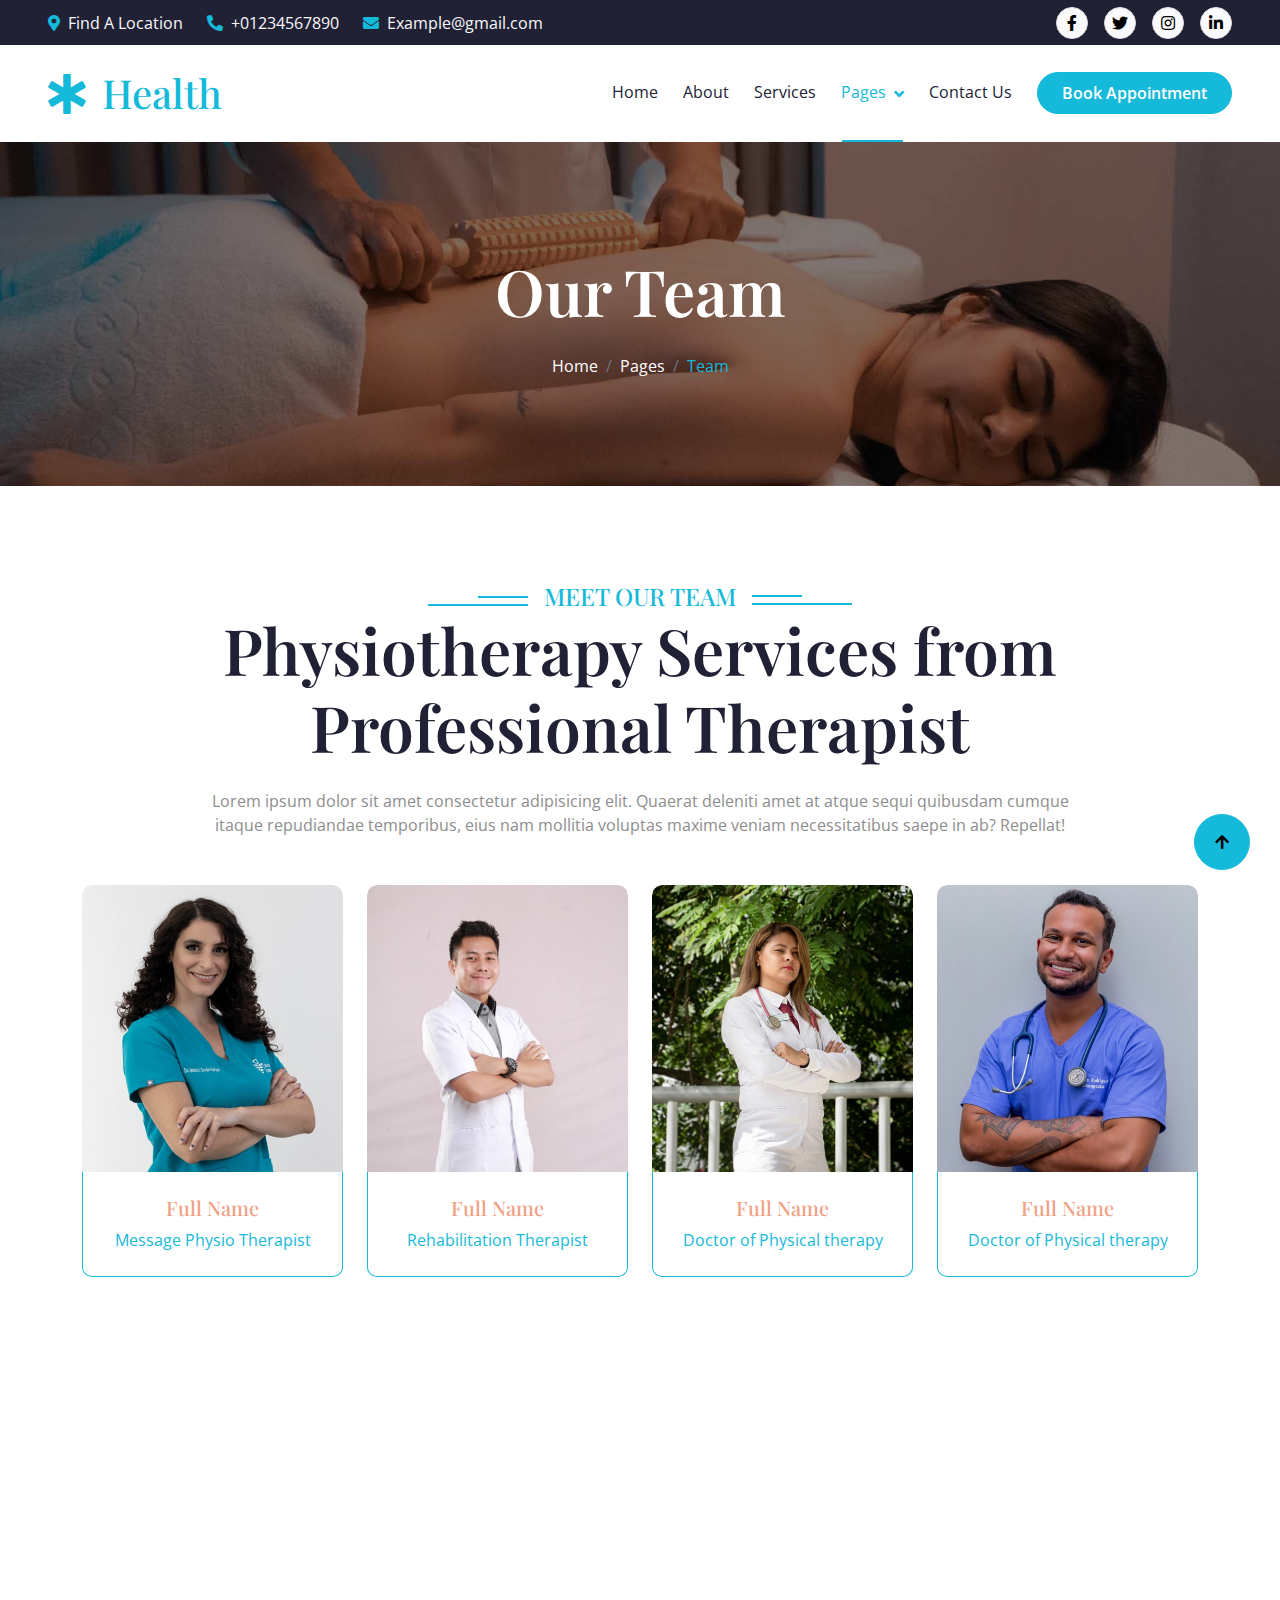
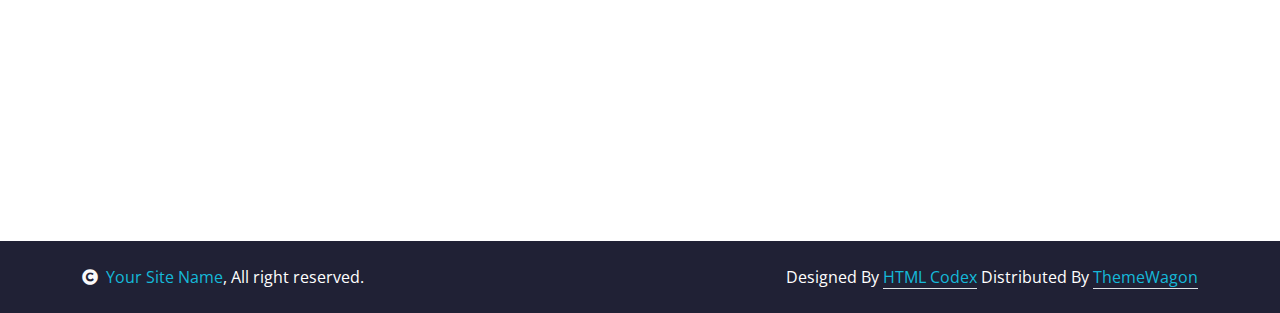
<file: HTML,CSS,JS/Health and Safety Awareness/team.html>
<!DOCTYPE html>
<html lang="en">

    <head>
        <meta charset="utf-8">
        <title>Physiotherapy and Health</title>
        <meta content="width=device-width, initial-scale=1.0" name="viewport">
        <meta content="" name="keywords">
        <meta content="" name="description">

        <!-- Google Web Fonts -->
        <link rel="preconnect" href="https://fonts.googleapis.com">
        <link rel="preconnect" href="https://fonts.gstatic.com" crossorigin>
        <link href="https://fonts.googleapis.com/css2?family=Open+Sans:wght@400;500;600&family=Playfair+Display:wght@400;500;600&display=swap" rel="stylesheet"> 

        <!-- Icon Font Stylesheet -->
        <link rel="stylesheet" href="https://use.fontawesome.com/releases/v5.15.4/css/all.css"/>
        <link href="https://cdn.jsdelivr.net/npm/bootstrap-icons@1.4.1/font/bootstrap-icons.css" rel="stylesheet">

        <!-- Libraries Stylesheet -->
        <link href="lib/animate/animate.min.css" rel="stylesheet">
        <link href="lib/owlcarousel/assets/owl.carousel.min.css" rel="stylesheet">


        <!-- Customized Bootstrap Stylesheet -->
        <link href="css/bootstrap.min.css" rel="stylesheet">

        <!-- Template Stylesheet -->
        <link href="css/style.css" rel="stylesheet">
    </head>

    <body>

        <!-- Spinner Start -->
        <div id="spinner" class="show bg-white position-fixed translate-middle w-100 vh-100 top-50 start-50 d-flex align-items-center justify-content-center">
            <div class="spinner-border text-primary" style="width: 3rem; height: 3rem;" role="status">
                <span class="sr-only">Loading...</span>
            </div>
        </div>
        <!-- Spinner End -->


        <!-- Topbar Start -->
        <div class="container-fluid bg-dark px-5 d-none d-lg-block">
            <div class="row gx-0 align-items-center" style="height: 45px;">
                <div class="col-lg-8 text-center text-lg-start mb-lg-0">
                    <div class="d-flex flex-wrap">
                        <a href="#" class="text-light me-4"><i class="fas fa-map-marker-alt text-primary me-2"></i>Find A Location</a>
                        <a href="#" class="text-light me-4"><i class="fas fa-phone-alt text-primary me-2"></i>+01234567890</a>
                        <a href="#" class="text-light me-0"><i class="fas fa-envelope text-primary me-2"></i>Example@gmail.com</a>
                    </div>
                </div>
                <div class="col-lg-4 text-center text-lg-end">
                    <div class="d-flex align-items-center justify-content-end">
                        <a href="#" class="btn btn-light btn-square border rounded-circle nav-fill me-3"><i class="fab fa-facebook-f"></i></a>
                        <a href="#" class="btn btn-light btn-square border rounded-circle nav-fill me-3"><i class="fab fa-twitter"></i></a>
                        <a href="#" class="btn btn-light btn-square border rounded-circle nav-fill me-3"><i class="fab fa-instagram"></i></a>
                        <a href="#" class="btn btn-light btn-square border rounded-circle nav-fill me-0"><i class="fab fa-linkedin-in"></i></a>
                    </div>
                </div>
            </div>
        </div>
        <!-- Topbar End -->


        <!-- Navbar & Hero Start -->
        <div class="container-fluid position-relative p-0">
            <nav class="navbar navbar-expand-lg navbar-light bg-white px-4 px-lg-5 py-3 py-lg-0">
                <a href="index.html" class="navbar-brand p-0">
                    <h1 class="text-primary m-0"><i class="fas fa-star-of-life me-3"></i>Health</h1>
                    <!-- <img src="img/logo.png" alt="Logo"> -->
                </a>
                <button class="navbar-toggler" type="button" data-bs-toggle="collapse" data-bs-target="#navbarCollapse">
                    <span class="fa fa-bars"></span>
                </button>
                <div class="collapse navbar-collapse" id="navbarCollapse">
                    <div class="navbar-nav ms-auto py-0">
                        <a href="index.html" class="nav-item nav-link">Home</a>
                        <a href="about.html" class="nav-item nav-link">About</a>
                        <a href="service.html" class="nav-item nav-link">Services</a>
                        <div class="nav-item dropdown">
                            <a href="#" class="nav-link dropdown-toggle active" data-bs-toggle="dropdown">Pages</a>
                            <div class="dropdown-menu m-0">
                                <a href="appointment.html" class="dropdown-item">Appointment</a>
                                <a href="feature.html" class="dropdown-item">Features</a>
                                <a href="blog.html" class="dropdown-item">Our Blog</a>
                                <a href="team.html" class="dropdown-item active">Our Team</a>
                                <a href="testimonial.html" class="dropdown-item">Testimonial</a>
                                <a href="404.html" class="dropdown-item">404 Page</a>
                            </div>
                        </div>
                        <a href="contact.html" class="nav-item nav-link">Contact Us</a>
                    </div>
                    <a href="#" class="btn btn-primary rounded-pill text-white py-2 px-4 flex-wrap flex-sm-shrink-0">Book Appointment</a>
                </div>
            </nav>
        </div>
        <!-- Navbar End -->


        <!-- Header Start -->
        <div class="container-fluid bg-breadcrumb">
            <div class="container text-center py-5" style="max-width: 900px;">
                <h3 class="text-white display-3 mb-4 wow fadeInDown" data-wow-delay="0.1s">Our Team</h1>
                <ol class="breadcrumb justify-content-center mb-0 wow fadeInDown" data-wow-delay="0.3s">
                    <li class="breadcrumb-item"><a href="index.html">Home</a></li>
                    <li class="breadcrumb-item"><a href="#">Pages</a></li>
                    <li class="breadcrumb-item active text-primary">Team</li>
                </ol>    
            </div>
        </div>
        <!-- Header End -->


        <!-- Team Start -->
        <div class="container-fluid team py-5">
            <div class="container py-5">
                <div class="section-title mb-5 wow fadeInUp" data-wow-delay="0.1s">
                    <div class="sub-style">
                        <h4 class="sub-title px-3 mb-0">Meet our team</h4>
                    </div>
                    <h1 class="display-3 mb-4">Physiotherapy Services from Professional Therapist</h1>
                    <p class="mb-0">Lorem ipsum dolor sit amet consectetur adipisicing elit. Quaerat deleniti amet at atque sequi quibusdam cumque itaque repudiandae temporibus, eius nam mollitia voluptas maxime veniam necessitatibus saepe in ab? Repellat!</p>
                </div>
                <div class="row g-4 justify-content-center">
                    <div class="col-md-6 col-lg-6 col-xl-3 wow fadeInUp" data-wow-delay="0.1s">
                        <div class="team-item rounded">
                            <div class="team-img rounded-top h-100">
                                <img src="img/team-1.jpg" class="img-fluid rounded-top w-100" alt="">
                                <div class="team-icon d-flex justify-content-center">
                                    <a class="btn btn-square btn-primary text-white rounded-circle mx-1" href=""><i class="fab fa-facebook-f"></i></a>
                                    <a class="btn btn-square btn-primary text-white rounded-circle mx-1" href=""><i class="fab fa-twitter"></i></a>
                                    <a class="btn btn-square btn-primary text-white rounded-circle mx-1" href=""><i class="fab fa-instagram"></i></a>
                                    <a class="btn btn-square btn-primary text-white rounded-circle mx-1" href=""><i class="fab fa-linkedin-in"></i></a>
                                </div>
                            </div>
                            <div class="team-content text-center border border-primary border-top-0 rounded-bottom p-4">
                                <h5>Full Name</h5>
                                <p class="mb-0">Message Physio Therapist</p>
                            </div>
                        </div>
                    </div>
                    <div class="col-md-6 col-lg-6 col-xl-3 wow fadeInUp" data-wow-delay="0.3s">
                        <div class="team-item rounded">
                            <div class="team-img rounded-top h-100">
                                <img src="img/team-2.jpg" class="img-fluid rounded-top w-100" alt="">
                                <div class="team-icon d-flex justify-content-center">
                                    <a class="btn btn-square btn-primary text-white rounded-circle mx-1" href=""><i class="fab fa-facebook-f"></i></a>
                                    <a class="btn btn-square btn-primary text-white rounded-circle mx-1" href=""><i class="fab fa-twitter"></i></a>
                                    <a class="btn btn-square btn-primary text-white rounded-circle mx-1" href=""><i class="fab fa-instagram"></i></a>
                                    <a class="btn btn-square btn-primary text-white rounded-circle mx-1" href=""><i class="fab fa-linkedin-in"></i></a>
                                </div>
                            </div>
                            <div class="team-content text-center border border-primary border-top-0 rounded-bottom p-4">
                                <h5>Full Name</h5>
                                <p class="mb-0">Rehabilitation Therapist</p>
                            </div>
                        </div>
                    </div>
                    <div class="col-md-6 col-lg-6 col-xl-3 wow fadeInUp" data-wow-delay="0.5s">
                        <div class="team-item rounded">
                            <div class="team-img rounded-top h-100">
                                <img src="img/team-3.jpg" class="img-fluid rounded-top w-100" alt="">
                                <div class="team-icon d-flex justify-content-center">
                                    <a class="btn btn-square btn-primary text-white rounded-circle mx-1" href=""><i class="fab fa-facebook-f"></i></a>
                                    <a class="btn btn-square btn-primary text-white rounded-circle mx-1" href=""><i class="fab fa-twitter"></i></a>
                                    <a class="btn btn-square btn-primary text-white rounded-circle mx-1" href=""><i class="fab fa-instagram"></i></a>
                                    <a class="btn btn-square btn-primary text-white rounded-circle mx-1" href=""><i class="fab fa-linkedin-in"></i></a>
                                </div>
                            </div>
                            <div class="team-content text-center border border-primary border-top-0 rounded-bottom p-4">
                                <h5>Full Name</h5>
                                <p class="mb-0">Doctor of Physical therapy</p>
                            </div>
                        </div>
                    </div>
                    <div class="col-md-6 col-lg-6 col-xl-3 wow fadeInUp" data-wow-delay="0.7s">
                        <div class="team-item rounded">
                            <div class="team-img rounded-top h-100">
                                <img src="img/team-4.jpg" class="img-fluid rounded-top w-100" alt="">
                                <div class="team-icon d-flex justify-content-center">
                                    <a class="btn btn-square btn-primary text-white rounded-circle mx-1" href=""><i class="fab fa-facebook-f"></i></a>
                                    <a class="btn btn-square btn-primary text-white rounded-circle mx-1" href=""><i class="fab fa-twitter"></i></a>
                                    <a class="btn btn-square btn-primary text-white rounded-circle mx-1" href=""><i class="fab fa-instagram"></i></a>
                                    <a class="btn btn-square btn-primary text-white rounded-circle mx-1" href=""><i class="fab fa-linkedin-in"></i></a>
                                </div>
                            </div>
                            <div class="team-content text-center border border-primary border-top-0 rounded-bottom p-4">
                                <h5>Full Name</h5>
                                <p class="mb-0">Doctor of Physical therapy</p>
                            </div>
                        </div>
                    </div>
                </div>
            </div>
        </div>
        <!-- Team End -->


        <!-- Footer Start -->
        <div class="container-fluid footer py-5 wow fadeIn" data-wow-delay="0.2s">
            <div class="container py-5">
                <div class="row g-5">
                    <div class="col-md-6 col-lg-6 col-xl-3">
                        <div class="footer-item d-flex flex-column">
                            <h4 class="text-white mb-4"><i class="fas fa-star-of-life me-3"></i>Health</h4>
                            <p>Lorem ipsum dolor sit amet consectetur adipisicing elit. Delectus dolorem impedit eos autem dolores laudantium quia, qui similique
                            </p>
                            <div class="d-flex align-items-center">
                                <i class="fas fa-share fa-2x text-white me-2"></i>
                                <a class="btn-square btn btn-primary text-white rounded-circle mx-1" href=""><i class="fab fa-facebook-f"></i></a>
                                <a class="btn-square btn btn-primary text-white rounded-circle mx-1" href=""><i class="fab fa-twitter"></i></a>
                                <a class="btn-square btn btn-primary text-white rounded-circle mx-1" href=""><i class="fab fa-instagram"></i></a>
                                <a class="btn-square btn btn-primary text-white rounded-circle mx-1" href=""><i class="fab fa-linkedin-in"></i></a>
                            </div>
                        </div>
                    </div>
                    <div class="col-md-6 col-lg-6 col-xl-3">
                        <div class="footer-item d-flex flex-column">
                            <h4 class="mb-4 text-white">Quick Links</h4>
                            <a href=""><i class="fas fa-angle-right me-2"></i> About Us</a>
                            <a href=""><i class="fas fa-angle-right me-2"></i> Contact Us</a>
                            <a href=""><i class="fas fa-angle-right me-2"></i> Privacy Policy</a>
                            <a href=""><i class="fas fa-angle-right me-2"></i> Terms & Conditions</a>
                            <a href=""><i class="fas fa-angle-right me-2"></i> Our Blog & News</a>
                            <a href=""><i class="fas fa-angle-right me-2"></i> Our Team</a>
                        </div>
                    </div>
                    <div class="col-md-6 col-lg-6 col-xl-3">
                        <div class="footer-item d-flex flex-column">
                            <h4 class="mb-4 text-white">Health Services</h4>
                            <a href=""><i class="fas fa-angle-right me-2"></i> All Services</a>
                            <a href=""><i class="fas fa-angle-right me-2"></i> Physiotherapy</a>
                            <a href=""><i class="fas fa-angle-right me-2"></i> Diagnostics</a>
                            <a href=""><i class="fas fa-angle-right me-2"></i> Manual Therapy</a>
                            <a href=""><i class="fas fa-angle-right me-2"></i> Massage Therapy</a>
                            <a href=""><i class="fas fa-angle-right me-2"></i> Rehabilitation</a>
                        </div>
                    </div>
                    <div class="col-md-6 col-lg-6 col-xl-3">
                        <div class="footer-item d-flex flex-column">
                            <h4 class="mb-4 text-white">Contact Info</h4>
                            <a href=""><i class="fa fa-map-marker-alt me-2"></i> 123 Street, New York, USA</a>
                            <a href=""><i class="fas fa-envelope me-2"></i> info@example.com</a>
                            <a href=""><i class="fas fa-envelope me-2"></i> info@example.com</a>
                            <a href=""><i class="fas fa-phone me-2"></i> +012 345 67890</a>
                            <a href="" class="mb-3"><i class="fas fa-print me-2"></i> +012 345 67890</a>
                        </div>
                    </div>
                </div>
            </div>
        </div>
        <!-- Footer End -->
        
        <!-- Copyright Start -->
        <div class="container-fluid copyright py-4">
            <div class="container">
                <div class="row g-4 align-items-center">
                    <div class="col-md-6 text-center text-md-start mb-md-0">
                        <span class="text-white"><a href="#"><i class="fas fa-copyright text-light me-2"></i>Your Site Name</a>, All right reserved.</span>
                    </div>
                    <div class="col-md-6 text-center text-md-end text-white">
                        <!--/*** This template is free as long as you keep the below author’s credit link/attribution link/backlink. ***/-->
                        <!--/*** If you'd like to use the template without the below author’s credit link/attribution link/backlink, ***/-->
                        <!--/*** you can purchase the Credit Removal License from "https://htmlcodex.com/credit-removal". ***/-->
                        Designed By <a class="border-bottom" href="https://htmlcodex.com">HTML Codex</a> Distributed By <a class="border-bottom" href="https://themewagon.com">ThemeWagon</a>
                    </div>
                </div>
            </div>
        </div>
        <!-- Copyright End -->

        <!-- Back to Top -->
        <a href="#" class="btn btn-primary btn-lg-square back-to-top"><i class="fa fa-arrow-up"></i></a>   

        
        <!-- JavaScript Libraries -->
        <script src="https://ajax.googleapis.com/ajax/libs/jquery/3.6.4/jquery.min.js"></script>
        <script src="https://cdn.jsdelivr.net/npm/bootstrap@5.0.0/dist/js/bootstrap.bundle.min.js"></script>
        <script src="lib/wow/wow.min.js"></script>
        <script src="lib/easing/easing.min.js"></script>
        <script src="lib/waypoints/waypoints.min.js"></script>
        <script src="lib/owlcarousel/owl.carousel.min.js"></script>
        

        <!-- Template Javascript -->
        <script src="js/main.js"></script>
        
    </body>

</html>
</file>
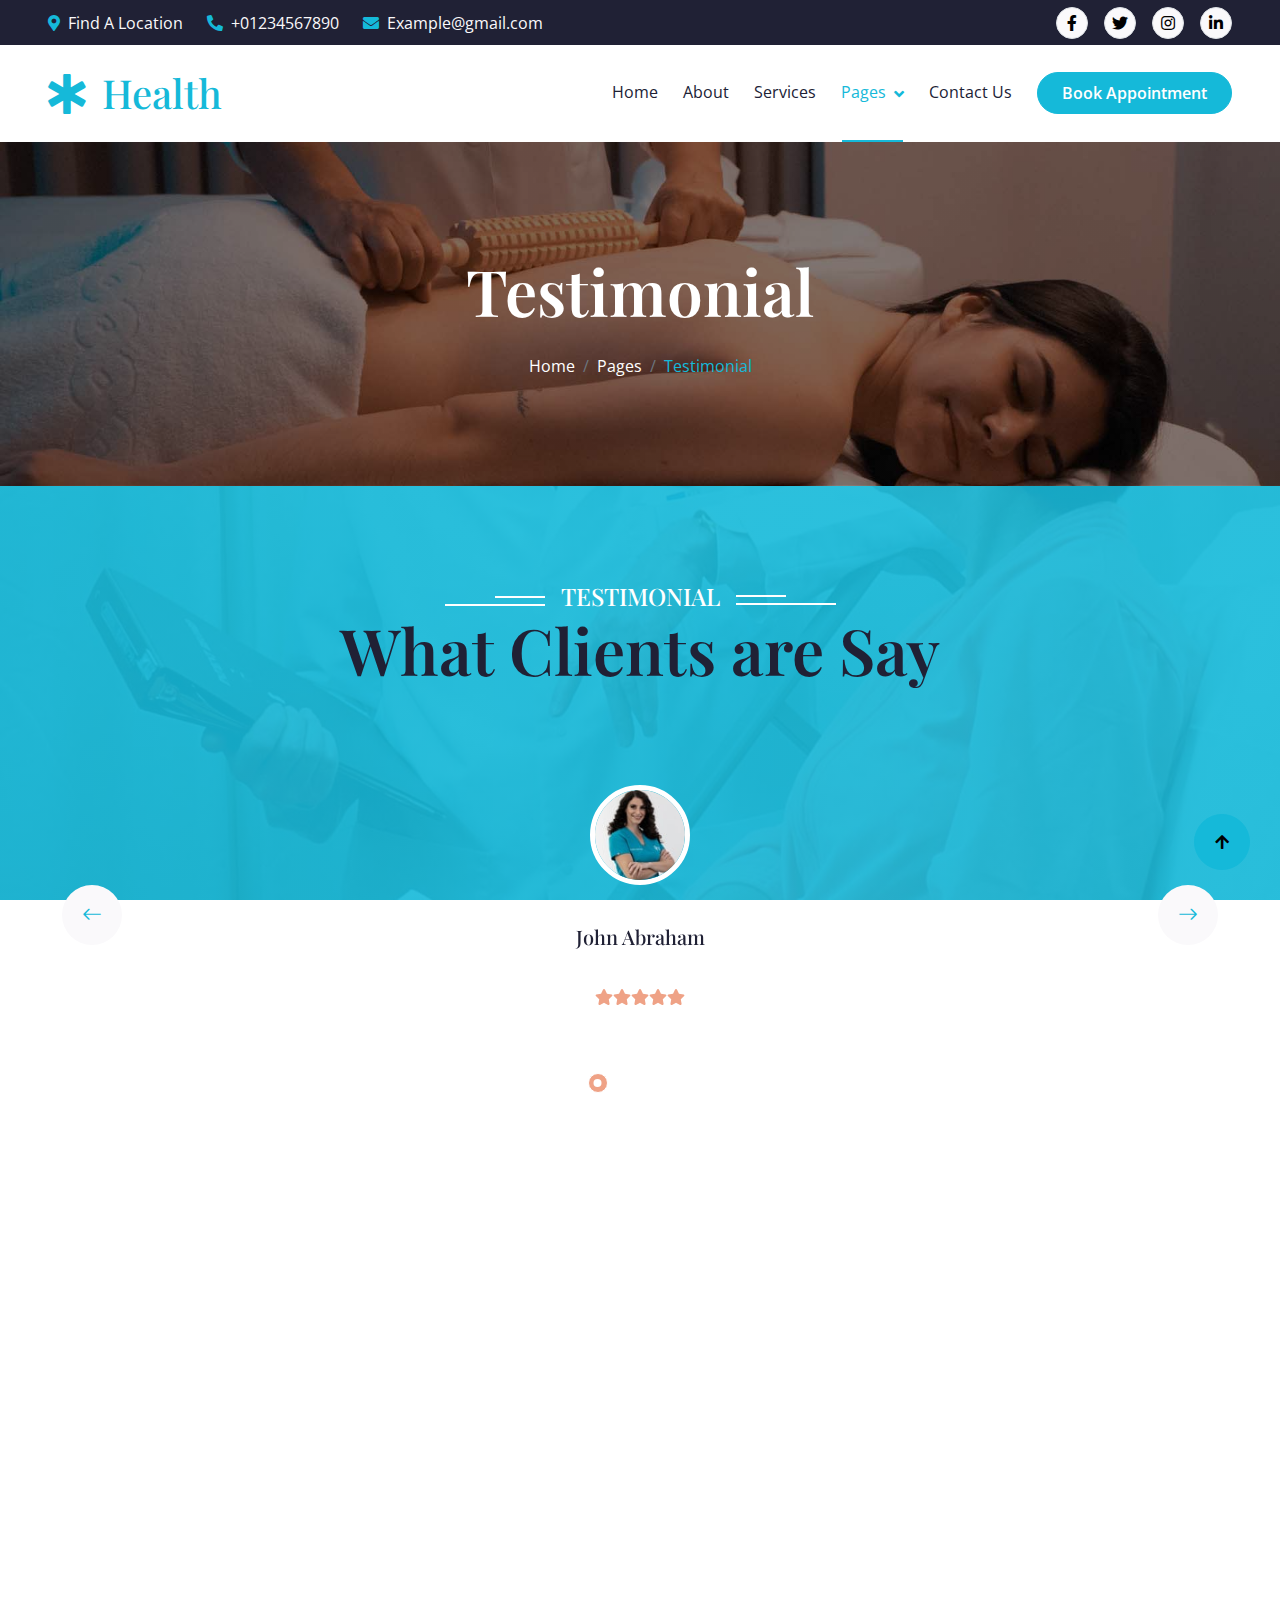
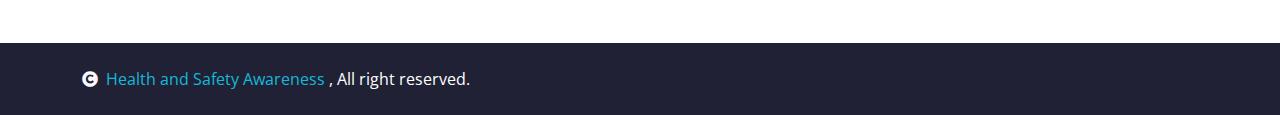
<file: HTML,CSS,JS/Health and Safety Awareness/testimonial.html>
<!DOCTYPE html>
<html lang="en">

    <head>
        <meta charset="utf-8">
        <title>Physiotherapy and Health</title>
        <meta content="width=device-width, initial-scale=1.0" name="viewport">
        <meta content="" name="keywords">
        <meta content="" name="description">

        <!-- Google Web Fonts -->
        <link rel="preconnect" href="https://fonts.googleapis.com">
        <link rel="preconnect" href="https://fonts.gstatic.com" crossorigin>
        <link href="https://fonts.googleapis.com/css2?family=Open+Sans:wght@400;500;600&family=Playfair+Display:wght@400;500;600&display=swap" rel="stylesheet"> 

        <!-- Icon Font Stylesheet -->
        <link rel="stylesheet" href="https://use.fontawesome.com/releases/v5.15.4/css/all.css"/>
        <link href="https://cdn.jsdelivr.net/npm/bootstrap-icons@1.4.1/font/bootstrap-icons.css" rel="stylesheet">

        <!-- Libraries Stylesheet -->
        <link href="lib/animate/animate.min.css" rel="stylesheet">
        <link href="lib/owlcarousel/assets/owl.carousel.min.css" rel="stylesheet">


        <!-- Customized Bootstrap Stylesheet -->
        <link href="css/bootstrap.min.css" rel="stylesheet">

        <!-- Template Stylesheet -->
        <link href="css/style.css" rel="stylesheet">
    </head>

    <body>

        <!-- Spinner Start -->
        <div id="spinner" class="show bg-white position-fixed translate-middle w-100 vh-100 top-50 start-50 d-flex align-items-center justify-content-center">
            <div class="spinner-border text-primary" style="width: 3rem; height: 3rem;" role="status">
                <span class="sr-only">Loading...</span>
            </div>
        </div>
        <!-- Spinner End -->


        <!-- Topbar Start -->
        <div class="container-fluid bg-dark px-5 d-none d-lg-block">
            <div class="row gx-0 align-items-center" style="height: 45px;">
                <div class="col-lg-8 text-center text-lg-start mb-lg-0">
                    <div class="d-flex flex-wrap">
                        <a href="#" class="text-light me-4"><i class="fas fa-map-marker-alt text-primary me-2"></i>Find A Location</a>
                        <a href="#" class="text-light me-4"><i class="fas fa-phone-alt text-primary me-2"></i>+01234567890</a>
                        <a href="#" class="text-light me-0"><i class="fas fa-envelope text-primary me-2"></i>Example@gmail.com</a>
                    </div>
                </div>
                <div class="col-lg-4 text-center text-lg-end">
                    <div class="d-flex align-items-center justify-content-end">
                        <a href="#" class="btn btn-light btn-square border rounded-circle nav-fill me-3"><i class="fab fa-facebook-f"></i></a>
                        <a href="#" class="btn btn-light btn-square border rounded-circle nav-fill me-3"><i class="fab fa-twitter"></i></a>
                        <a href="#" class="btn btn-light btn-square border rounded-circle nav-fill me-3"><i class="fab fa-instagram"></i></a>
                        <a href="#" class="btn btn-light btn-square border rounded-circle nav-fill me-0"><i class="fab fa-linkedin-in"></i></a>
                    </div>
                </div>
            </div>
        </div>
        <!-- Topbar End -->


        <!-- Navbar & Hero Start -->
        <div class="container-fluid position-relative p-0">
            <nav class="navbar navbar-expand-lg navbar-light bg-white px-4 px-lg-5 py-3 py-lg-0">
                <a href="index.html" class="navbar-brand p-0">
                    <h1 class="text-primary m-0"><i class="fas fa-star-of-life me-3"></i>Health</h1>
                    <!-- <img src="img/logo.png" alt="Logo"> -->
                </a>
                <button class="navbar-toggler" type="button" data-bs-toggle="collapse" data-bs-target="#navbarCollapse">
                    <span class="fa fa-bars"></span>
                </button>
                <div class="collapse navbar-collapse" id="navbarCollapse">
                    <div class="navbar-nav ms-auto py-0">
                        <a href="index.html" class="nav-item nav-link">Home</a>
                        <a href="about.html" class="nav-item nav-link">About</a>
                        <a href="service.html" class="nav-item nav-link">Services</a>
                        <div class="nav-item dropdown">
                            <a href="#" class="nav-link dropdown-toggle active" data-bs-toggle="dropdown">Pages</a>
                            <div class="dropdown-menu m-0">
                                <a href="appointment.html" class="dropdown-item">Appointment</a>
                                <a href="feature.html" class="dropdown-item">Features</a>
                                <a href="blog.html" class="dropdown-item">Our Blog</a>
                                <a href="team.html" class="dropdown-item">Our Team</a>
                                <a href="testimonial.html" class="dropdown-item active">Testimonial</a>
                                <a href="404.html" class="dropdown-item">404 Page</a>
                            </div>
                        </div>
                        <a href="contact.html" class="nav-item nav-link">Contact Us</a>
                    </div>
                    <a href="#" class="btn btn-primary rounded-pill text-white py-2 px-4 flex-wrap flex-sm-shrink-0">Book Appointment</a>
                </div>
            </nav>
        </div>
        <!-- Navbar End -->


        <!-- Header Start -->
        <div class="container-fluid bg-breadcrumb">
            <div class="container text-center py-5" style="max-width: 900px;">
                <h3 class="text-white display-3 mb-4 wow fadeInDown" data-wow-delay="0.1s">Testimonial</h1>
                <ol class="breadcrumb justify-content-center mb-0 wow fadeInDown" data-wow-delay="0.3s">
                    <li class="breadcrumb-item"><a href="index.html">Home</a></li>
                    <li class="breadcrumb-item"><a href="#">Pages</a></li>
                    <li class="breadcrumb-item active text-primary">Testimonial</li>
                </ol>    
            </div>
        </div>
        <!-- Header End -->


        <!-- Testimonial Start -->
        <div class="container-fluid testimonial py-5 wow zoomInDown" data-wow-delay="0.1s">
            <div class="container py-5">
                <div class="section-title mb-5">
                    <div class="sub-style">
                        <h4 class="sub-title text-white px-3 mb-0">Testimonial</h4>
                    </div>
                    <h1 class="display-3 mb-4">What Clients are Say</h1>
                </div>
                <div class="testimonial-carousel owl-carousel">
                    <div class="testimonial-item">
                        <div class="testimonial-inner p-5">
                            <div class="testimonial-inner-img mb-4">
                                <img src="img/testimonial-img.jpg" class="img-fluid rounded-circle" alt="">
                            </div>
                            <p class="text-white fs-7"> 
                            </p>
                            <div class="text-center">
                                <h5 class="mb-2">John Abraham</h5>
                                <p class="mb-2 text-white-50">New York, USA</p>
                                <div class="d-flex justify-content-center">
                                    <i class="fas fa-star text-secondary"></i>
                                    <i class="fas fa-star text-secondary"></i>
                                    <i class="fas fa-star text-secondary"></i>
                                    <i class="fas fa-star text-secondary"></i>
                                    <i class="fas fa-star text-secondary"></i>
                                </div>
                            </div>
                        </div>
                    </div>
                    <div class="testimonial-item">
                        <div class="testimonial-inner p-5">
                            <div class="testimonial-inner-img mb-4">
                                <img src="img/testimonial-img.jpg" class="img-fluid rounded-circle" alt="">
                            </div>
                            <p class="text-white fs-7"> 
                            </p>
                            <div class="text-center">
                                <h5 class="mb-2">John Abraham</h5>
                                <p class="mb-2 text-white-50">New York, USA</p>
                                <div class="d-flex justify-content-center">
                                    <i class="fas fa-star text-secondary"></i>
                                    <i class="fas fa-star text-secondary"></i>
                                    <i class="fas fa-star text-secondary"></i>
                                    <i class="fas fa-star text-secondary"></i>
                                    <i class="fas fa-star text-secondary"></i>
                                </div>
                            </div>
                        </div>
                    </div>
                    <div class="testimonial-item">
                        <div class="testimonial-inner p-5">
                            <div class="testimonial-inner-img mb-4">
                                <img src="img/testimonial-img.jpg" class="img-fluid rounded-circle" alt="">
                            </div>
                            <p class="text-white fs-7">
                            </p>
                            <div class="text-center">
                                <h5 class="mb-2">John Abraham</h5>
                                <p class="mb-2 text-white-50">New York, USA</p>
                                <div class="d-flex justify-content-center">
                                    <i class="fas fa-star text-secondary"></i>
                                    <i class="fas fa-star text-secondary"></i>
                                    <i class="fas fa-star text-secondary"></i>
                                    <i class="fas fa-star text-secondary"></i>
                                    <i class="fas fa-star text-secondary"></i>
                                </div>
                            </div>
                        </div>
                    </div>
                </div>
            </div>
        </div>
        <!-- Testimonial End -->


        <!-- Footer Start -->
        <div class="container-fluid footer py-5 wow fadeIn" data-wow-delay="0.2s">
            <div class="container py-5">
                <div class="row g-5">
                    <div class="col-md-6 col-lg-6 col-xl-3">
                        <div class="footer-item d-flex flex-column">
                            <h4 class="text-white mb-4"><i class="fas fa-star-of-life me-3"></i>Health</h4>
                            <p>
                            </p>
                            <div class="d-flex align-items-center">
                                <i class="fas fa-share fa-2x text-white me-2"></i>
                                <a class="btn-square btn btn-primary text-white rounded-circle mx-1" href=""><i class="fab fa-facebook-f"></i></a>
                                <a class="btn-square btn btn-primary text-white rounded-circle mx-1" href=""><i class="fab fa-twitter"></i></a>
                                <a class="btn-square btn btn-primary text-white rounded-circle mx-1" href=""><i class="fab fa-instagram"></i></a>
                                <a class="btn-square btn btn-primary text-white rounded-circle mx-1" href=""><i class="fab fa-linkedin-in"></i></a>
                            </div>
                        </div>
                    </div>
                    <div class="col-md-6 col-lg-6 col-xl-3">
                        <div class="footer-item d-flex flex-column">
                            <h4 class="mb-4 text-white">Quick Links</h4>
                            <a href=""><i class="fas fa-angle-right me-2"></i> About Us</a>
                            <a href=""><i class="fas fa-angle-right me-2"></i> Contact Us</a>
                            <a href=""><i class="fas fa-angle-right me-2"></i> Privacy Policy</a>
                            <a href=""><i class="fas fa-angle-right me-2"></i> Terms & Conditions</a>
                            <a href=""><i class="fas fa-angle-right me-2"></i> Our Blog & News</a>
                            <a href=""><i class="fas fa-angle-right me-2"></i> Our Team</a>
                        </div>
                    </div>
                    <div class="col-md-6 col-lg-6 col-xl-3">
                        <div class="footer-item d-flex flex-column">
                            <h4 class="mb-4 text-white">Terapia Services</h4>
                            <a href=""><i class="fas fa-angle-right me-2"></i> All Services</a>
                            <a href=""><i class="fas fa-angle-right me-2"></i> Physiotherapy</a>
                            <a href=""><i class="fas fa-angle-right me-2"></i> Diagnostics</a>
                            <a href=""><i class="fas fa-angle-right me-2"></i> Manual Therapy</a>
                            <a href=""><i class="fas fa-angle-right me-2"></i> Massage Therapy</a>
                            <a href=""><i class="fas fa-angle-right me-2"></i> Rehabilitation</a>
                        </div>
                    </div>
                    <div class="col-md-6 col-lg-6 col-xl-3">
                        <div class="footer-item d-flex flex-column">
                            <h4 class="mb-4 text-white">Contact Info</h4>
                            <a href=""><i class="fa fa-map-marker-alt me-2"></i> 123 Street, New York, USA</a>
                            <a href=""><i class="fas fa-envelope me-2"></i> info@example.com</a>
                            <a href=""><i class="fas fa-envelope me-2"></i> info@example.com</a>
                            <a href=""><i class="fas fa-phone me-2"></i> +012 345 67890</a>
                            <a href="" class="mb-3"><i class="fas fa-print me-2"></i> +012 345 67890</a>
                        </div>
                    </div>
                </div>
            </div>
        </div>
        <!-- Footer End -->
        
        <!-- Copyright Start -->
        <div class="container-fluid copyright py-4">
            <div class="container">
                <div class="row g-4 align-items-center">
                    <div class="col-md-6 text-center text-md-start mb-md-0">
                        <span class="text-white"><a href="#"><i class="fas fa-copyright text-light me-2"></i>Health and Safety Awareness </a>, All right reserved.</span>
                    </div>
                   
                </div>
            </div>
        </div>
        <!-- Copyright End -->

        <!-- Back to Top -->
        <a href="#" class="btn btn-primary btn-lg-square back-to-top"><i class="fa fa-arrow-up"></i></a>   

        
        <!-- JavaScript Libraries -->
        <script src="https://ajax.googleapis.com/ajax/libs/jquery/3.6.4/jquery.min.js"></script>
        <script src="https://cdn.jsdelivr.net/npm/bootstrap@5.0.0/dist/js/bootstrap.bundle.min.js"></script>
        <script src="lib/wow/wow.min.js"></script>
        <script src="lib/easing/easing.min.js"></script>
        <script src="lib/waypoints/waypoints.min.js"></script>
        <script src="lib/owlcarousel/owl.carousel.min.js"></script>
        

        <!-- Template Javascript -->
        <script src="js/main.js"></script>
        
    </body>

</html>
</file>
<file: HTML,CSS,JS/Health and Safety Awareness/css/style.css>
/*** Spinner Start ***/
/*** Spinner ***/
#spinner {
    opacity: 0;
    visibility: hidden;
    transition: opacity .5s ease-out, visibility 0s linear .5s;
    z-index: 99999;
}

#spinner.show {
    transition: opacity .5s ease-out, visibility 0s linear 0s;
    visibility: visible;
    opacity: 1;
}
/*** Spinner End ***/

.back-to-top {
    position: fixed;
    right: 30px;
    bottom: 30px;
    display: flex;
    width: 45px;
    height: 45px;
    align-items: center;
    justify-content: center;
    transition: 0.5s;
    z-index: 99;
}

/*** Button Start ***/
.btn {
    font-weight: 600;
    transition: .5s;
}

.btn-square {
    width: 32px;
    height: 32px;
}

.btn-sm-square {
    width: 34px;
    height: 34px;
}

.btn-md-square {
    width: 44px;
    height: 44px;
}

.btn-lg-square {
    width: 56px;
    height: 56px;
}

.btn-square,
.btn-sm-square,
.btn-md-square,
.btn-lg-square {
    padding: 0;
    display: flex;
    align-items: center;
    justify-content: center;
    font-weight: normal;
    border-radius: 50%;
}

.btn.btn-primary {
    box-shadow: inset 0 0 0 0 var(--bs-primary);
}

.btn.btn-primary:hover {
    box-shadow: inset 300px 0 0 0 var(--bs-light) !important;
    color: var(--bs-primary) !important;
}

.btn.btn-light {
    box-shadow: inset 0 0 0 0 var(--bs-primary);
}

.btn.btn-light:hover {
    box-shadow: inset 300px 0 0 0 var(--bs-primary);
    color: var(--bs-light) !important;
}

.btn-hover {
    transition: 0.5s;
}

.btn-hover:hover {
    color: var(--bs-secondary) !important;
}

/*** Section Title Start ***/
.section-title {
    max-width: 900px;
    text-align: center;
    margin: 0 auto;
}

.section-title .sub-style {
    position: relative;
    display: inline-block;
    text-transform: uppercase;
    color: var(--bs-primary);
}

.section-title .sub-style::before {
    content: "";
    width: 100px;
    position: absolute;
    top: 50%;
    left: 0;
    transform: translateY(-50%);
    margin-top: 8px;
    margin-left: -100px;
    border: 1px solid var(--bs-primary) !important;
}

.section-title .sub-style::after {
    content: "";
    width: 50px;
    position: absolute;
    top: 50%;
    left: 0;
    transform: translateY(-50%);
    margin-bottom: 5px;
    margin-left: -50px;
    border: 1px solid var(--bs-primary) !important;
}

.sub-title {
    position: relative;
    display: inline-block;
    text-transform: uppercase;
    color: var(--bs-primary);
}

.sub-title::before {
    content: "";
    width: 100px;
    position: absolute;
    top: 50%;
    right: 0;
    transform: translateY(-50%);
    margin-top: 8px;
    margin-right: -100px;
    border: 1px solid var(--bs-primary) !important;
}

.sub-title::after {
    content: "";
    width: 50px;
    position: absolute;
    top: 50%;
    right: 0;
    transform: translateY(-50%);
    margin-bottom: 8px;
    margin-right: -50px;
    border: 1px solid var(--bs-primary) !important;
}


/*** Topbar Start ***/
.fixed-top .container {
    transition: 0.5s;
}

.topbar {
    padding: 2px 10px 2px 20px;
    background: var(--bs-primary) !important;
}

.topbar a,
.topbar a i {
    transition: 0.5s;
}

.topbar a:hover,
.topbar a i:hover {
    color: var(--bs-secondary) !important;
}


@media (max-width: 576px) {
    .topbar {
        display: none;    
    }
}
/*** Topbar End ***/


/*** Navbar ***/
.navbar-light .navbar-nav .nav-link {
    font-family: 'Open Sans', sans-serif;
    position: relative;
    margin-right: 25px;
    padding: 35px 0;
    color: var(--bs-dark) !important;
    font-size: 16px;
    font-weight: 400;
    outline: none;
    transition: .5s;
}

.sticky-top.navbar-light .navbar-nav .nav-link {
    padding: 20px 0;
    color: var(--dark) !important;
}

.navbar-light .navbar-nav .nav-link:hover,
.navbar-light .navbar-nav .nav-link.active {
    color: var(--bs-primary) !important;
}

.navbar-light .navbar-brand img {
    max-height: 50px;
    transition: .5s;
}

.sticky-top.navbar-light .navbar-brand img {
    max-height: 45px;
}

.navbar .dropdown-toggle::after {
    border: none;
    content: "\f107";
    font-family: "Font Awesome 5 Free";
    font-weight: 600;
    vertical-align: middle;
    margin-left: 8px;
}

@media (min-width: 1200px) {
    .navbar .nav-item .dropdown-menu {
        display: block;
        visibility: hidden;
        top: 100%;
        transform: rotateX(-75deg);
        transform-origin: 0% 0%;
        border: 0;
        border-radius: 10px;
        transition: .5s;
        opacity: 0;
    }
}

.dropdown .dropdown-menu a:hover {
    background: var(--bs-primary);
    color: var(--bs-white);
}

.navbar .nav-item:hover .dropdown-menu {
    transform: rotateX(0deg);
    visibility: visible;
    background: var(--bs-light) !important;
    transition: .5s;
    opacity: 1;
}

@media (max-width: 991.98px) {
    .sticky-top.navbar-light {
        position: relative;
        background: var(--bs-white);
    }

    .navbar.navbar-expand-lg .navbar-toggler {
        padding: 10px 20px;
        border: 1px solid var(--bs-primary);
        color: var(--bs-primary);
    }

    .navbar-light .navbar-collapse {
        margin-top: 15px;
        border-top: 1px solid #DDDDDD;
    }

    .navbar-light .navbar-nav .nav-link,
    .sticky-top.navbar-light .navbar-nav .nav-link {
        padding: 10px 0;
        margin-left: 0;
        color: var(--bs-dark) !important;
    }

    .navbar-light .navbar-brand img {
        max-height: 45px;
    }
}

@media (min-width: 992px) {
    .navbar-light {
        position: absolute;
        width: 100%;
        top: 0;
        left: 0;
        border-bottom: 1px solid rgba(255, 255, 255, .1);
        z-index: 999;
    }
    
    .sticky-top.navbar-light {
        position: fixed;
        background: var(--bs-light) !important;
    }

    .navbar-light .navbar-nav .nav-link::before {
        position: absolute;
        content: "";
        width: 0;
        height: 2px;
        bottom: -1px;
        left: 50%;
        background: var(--bs-primary);
        transition: .5s;
    }

    .navbar-light .navbar-nav .nav-link:hover::before,
    .navbar-light .navbar-nav .nav-link.active::before {
        width: calc(100% - 2px);
        left: 1px;
    }

    .navbar-light .navbar-nav .nav-link.nav-contact::before {
        display: none;
    }
}
/*** Carousel Hero Header Start ***/
.header-carousel {
    position: relative; 
}

.header-carousel .owl-nav .owl-prev {
    position: absolute;
    width: 70px;
    height: 70px;
    top: 50%;
    left: 20px;
    transform: translateY(-50%);
    border-radius: 50%;
    background: var(--bs-primary);
    color: var(--bs-white);
    font-size: 30px;
    display: flex;
    align-items: center;
    justify-content: center;
    transition: 0.5s;
}

.header-carousel .owl-nav .owl-next {
    position: absolute;
    width: 70px;
    height: 70px;
    top: 50%;
    right: 20px;
    transform: translateY(-50%);
    border-radius: 50%;
    background: var(--bs-primary);
    color: var(--bs-white);
    font-size: 30px;
    display: flex;
    align-items: center;
    justify-content: center;
    transition: 0.5s;
}

.header-carousel .owl-nav .owl-prev,
.header-carousel .owl-nav .owl-next {
    transition: 0.5s;
}

.header-carousel .owl-nav .owl-prev:hover,
.header-carousel .owl-nav .owl-next:hover {
    box-shadow: inset 150px 0 0 0 var(--bs-light) !important;
    color: var(--bs-primary) !important;
}

@media (max-width: 576px) {
    .header-carousel .owl-nav .owl-prev,
    .header-carousel .owl-nav .owl-next {
        top: 630px;
        transition: 0.5s;
    }

    .header-carousel .header-carousel-item .carousel-caption .carousel-caption-content {
        width: 95% !important;
    }
 
}

.header-carousel .header-carousel-item,
.header-carousel .header-carousel-item img {
    position: relative;
    width: 100%;
    height: 700px;
    margin-top: 95px;
    display: block;
    object-fit: cover;
    transition: 0.5s;

}

@media (max-width: 992px) {
    .header-carousel .header-carousel-item,
    .header-carousel .header-carousel-item img {
        margin-top: 0;
        transition: 0.5s;
    }

}

@media (min-width: 992px) {
    .header-carousel .owl-nav .owl-prev,
    .header-carousel .owl-nav .owl-next {
        margin-top: 50px;
    }
}

.header-carousel .header-carousel-item .carousel-caption {
    width: 100%;
    height: 100%;
    position: absolute;
    top: 0;
    left: 0;
    padding: 100px 0;
    display: flex;
    align-items: center;
    justify-content: center;
    background: rgba(0, 0, 0, .5);
}

.header-carousel .header-carousel-item .carousel-caption .carousel-caption-content {
    position: relative;
    width: 75%;
    
}
/*** Carousel Hero Header End ***/


/*** Single Page Hero Header Start ***/
.bg-breadcrumb {
    background: linear-gradient(rgba(0, 0, 0, 0.5), rgba(0, 0, 0, 0.5)), url(../img/carousel-2.jpg);
    background-position: center center;
    background-repeat: no-repeat;
    background-size: cover;
    padding: 160px 0 60px 0;
}

.bg-breadcrumb .breadcrumb-item a {
    color: var(--bs-white) !important;
}
/*** Single Page Hero Header End ***/


/*** Service Start ***/
.service .service-item {
    box-shadow: 0 0 45px rgba(0, 0, 0, .2) ;
}

.service .service-item .service-img {
    position: relative;
    overflow: hidden;
    z-index: 1;
}

.service .service-item .service-img img {
    transition: 0.5s;
}

.service .service-item .service-img::before {
    width: 100%;
    height: 0;
    position: absolute;
    content: "";
    top: 0;
    left: 0;
    border-top-right-radius: 10px;
    border-top-left-radius: 10px;
    transition: 0.5s;
    z-index: 5;
    
}

.service .service-item:hover .service-img::before {
    height: 100%;
    background: rgba(21, 185, 217, .3);
}

.service .service-item .service-img:hover img {
    transform: scale(1.3);
}

.service .service-item .service-content {
    position: relative;
    z-index: 2;

}

.service .service-item .service-content::before {
    width: 100%;
    height: 8px;
    position: absolute;
    content: "";
    bottom: 0;
    left: 0;
    border-bottom-left-radius: 10px;
    border-bottom-right-radius: 10px;
    background: rgba(21, 185, 217, .5);
    transition: 0.5s;
    z-index: 3;
}

.service .service-item:hover .service-content::before {
    background: rgba(21, 185, 217, .5);
    height: 100%;
}

.service .service-item .service-content .service-content-inner {
    transition: 0.5s;
}


.service .service-item:hover .service-content .service-content-inner {
    position: relative;
    color: var(--bs-white) !important;
    z-index: 9;
}
.service .service-item:hover .service-content .service-content-inner h5 {
    color: var(--bs-secondary);
}

/*** Service End ***/

/*** About Start ***/
.about .about-img {
    position: relative;
    overflow: hidden;
    height: 100%;
    border-radius: 10px;
}

.about .about-img .about-img-inner {
    position: absolute;
    left: 0; 
    bottom: 0; 
    border: 10px solid; 
    border-color: var(--bs-white) var(--bs-white) var(--bs-white) var(--bs-white);
    border-radius: 50%;

}

.about .about-img .about-experience {
    position: absolute;
    top: 125px; 
    left: -125px; 
    transform: rotate(-90deg);
    background: transparent;
    color: var(--bs-primary);
    font-size: 20px;
    font-weight: 600;
    letter-spacing: 4px;
}

/*** About End ***/

/*** Feature Start ***/
.feature .feature-item {
    position: relative;
    display: flex;
    border: 1px solid var(--bs-primary);
    border-radius: 10px;
    background: var(--bs-light);
    transition: 0.5s;

}

.feature .feature-item::before {
    width: 0;
    height: 100%;
    content: "";
    position: absolute;
    top: 0;
    left: 0;
    border-radius: 10px;
    transition: 0.5s;
}

.feature .feature-item:hover::before {
    width: 100%;
    background: var(--bs-primary);
}

.feature .feature-item .feature-icon {
    display: inline-flex;
    border-radius: 10px;
    transition: 0.5s;
}

.feature .feature-item:hover .feature-icon {
    position: relative;
    z-index: 2;
}

.feature .feature-item:hover .feature-content {
    position: relative;
    color: var(--bs-white);
    z-index: 2;
}

.feature .feature-item:hover .feature-content h5 {
    color: var(--bs-dark);
}
/*** Feature End ***/


/*** Appointment Start ***/
.appointment {
    background: linear-gradient(rgba(255, 255, 255, 0.9), rgba(255, 255, 255, 0.9)), url(../img/carousel-2.jpg);
    background-position: center center;
    background-repeat: no-repeat;
    background-size: cover;
    background-attachment: fixed;
}

.appointment .appointment-form {
    background: rgba(239, 162, 134, 0.3);
}

.appointment .appointment-form .btn.btn-primary {
    box-shadow: inset 0 0 0 0 var(--bs-primary);
}

.appointment .appointment-form .btn.btn-primary:hover {
    box-shadow: inset 600px 0 0 0 var(--bs-light) !important;
    color: var(--bs-primary) !important;
}
/*** Youtube Video start ***/
.video {
    position: relative;
}

.video .btn-play {
    position: absolute;
    z-index: 3;
    top: 50%;
    left: 50%;
    transform: translate(-50%, -50%);
    box-sizing: content-box;
    display: block;
    width: 33px;
    height: 44px;
    border-radius: 50%;
    transition: 0.5s;
    

}

.video .btn-play:before {
    content: "";
    position: absolute;
    z-index: 0;
    left: 50%;
    top: 50%;
    transform: translate(-50%, -50%);
    display: block;
    width: 115px;
    height: 115px;
    background: var(--bs-primary);
    border-radius: 50%;
    animation: pulse-border 1500ms ease-out infinite;
    transition: 0.5s;
}

.video .btn-play:after {
    content: "";
    position: absolute;
    z-index: 1;
    left: 50%;
    top: 50%;
    transform: translate(-50%, -50%);
    display: block;
    width: 100px;
    height: 100px;
    background: var(--bs-secondary);
    border-radius: 50%;
    transition: all 300ms;
}

.video .btn-play span {
    display: block;
    position: relative;
    z-index: 3;
    width: 0;
    height: 0;
    border-left: 33px solid var(--bs-white);
    border-top: 22px solid transparent;
    border-bottom: 22px solid transparent;
    margin-left: 5px;
}

@keyframes pulse-border {
    0% {
        transform: translateX(-50%) translateY(-50%) translateZ(0) scale(1);
        opacity: 1;
    }

    100% {
        transform: translateX(-50%) translateY(-50%) translateZ(0) scale(1.5);
        opacity: 0;
    }
}

#videoModal {
    z-index: 99999;
}

#videoModal .modal-dialog {
    position: relative;
    max-width: 800px;
    margin: 60px auto 0 auto;
}

#videoModal .modal-body {
    position: relative;
    padding: 0px;
}

#videoModal .close {
    position: absolute;
    width: 30px;
    height: 30px;
    right: 0px;
    top: -30px;
    z-index: 999;
    font-size: 30px;
    font-weight: normal;
    color: #ffffff;
    background: #000000;
    opacity: 1;
}
/*** Youtube Video End ***/
/*** Appointment End ***/


/*** Team Start ***/
.team .team-item .team-img {
    position: relative;
    overflow: hidden;
}

.team .team-item .team-img::before {
    position: absolute;
    content: "";
    width: 100%;
    height: 100%;
    top: 0;
    left: 0;
    border-top-right-radius: 10px;
    border-top-left-radius: 10px;
    transition: 0.5s;
}

.team .team-item .team-img .team-icon {
    position: absolute;
    bottom: -125px;
    left: 50%;
    transform: translateX(-50%);
    transition: 0.5s;
}

.team .team-item .team-img:hover .team-icon {
    margin-bottom: 145px;
}

.team .team-item:hover .team-img::before {
    background: rgba(21, 185, 217, .3);
}

.team .team-item .team-content {
    color: var(--bs-primary);
    transition: 0.5s;
}

.team .team-item .team-content h5 {
    color: var(--bs-secondary);
    transition: 0.5s;
}

.team .team-item:hover .team-content h5 {
    color: var(--bs-dark);
}

.team .team-item:hover .team-content {
    background: var(--bs-primary);
    color: var(--bs-white);
}
/*** Team End ***/


/*** testimonial Start ***/
.testimonial {
    background: linear-gradient(rgba(21, 185, 217, 0.9), rgba(21, 185, 217, 0.9)), url(../img/carousel-1.jpg);
    background-position: center center;
    background-repeat: no-repeat;
    background-size: cover;
    background-attachment: fixed;
}

.testimonial .testimonial-item .testimonial-inner {
    display: flex;
    flex-direction: column;
    align-items: center;
    text-align: center;
    border-radius: 10px;
    background: transparent;
}

.testimonial .testimonial-item .testimonial-inner .testimonial-inner-img {
    width: 100px;
    height: 100px;
    border-radius: 50%;
    border: 5px solid var(--bs-white);
}

.testimonial .testimonial-carousel.owl-carousel {
    position: relative;
}

.testimonial .testimonial-carousel .owl-nav .owl-prev {
    position: absolute;
    top: 50%;
    left: -20px;
    transform: translateY(-50%);
    width: 60px;
    height: 60px;
    border-radius: 50%;
    display: flex;
    align-items: center;
    justify-content: center;
    font-size: 20px;
    background: var(--bs-light);
    color: var(--bs-primary);
    transition: 0.5s;
}

.testimonial .testimonial-carousel .owl-nav .owl-next {
    position: absolute;
    top: 50%;
    right: -20px;
    transform: translateY(-50%);
    width: 60px;
    height: 60px;
    border-radius: 50%;
    display: flex;
    align-items: center;
    justify-content: center;
    font-size: 20px;
    background: var(--bs-light);
    color: var(--bs-primary);
    transition: 0.5s;
}


.testimonial .testimonial-carousel .owl-nav .owl-prev:hover,
.testimonial .testimonial-carousel .owl-nav .owl-next:hover {
    box-shadow: inset 100px 0 0 0 var(--bs-primary) !important;
    color: var(--bs-white) !important;
}


@media (max-width: 900px) {
    .testimonial .testimonial-carousel .owl-nav .owl-prev {
        margin-top: -190px;
        margin-left: 40px;
    }

    .testimonial .testimonial-carousel .owl-nav .owl-next {
        margin-top: -190px;
        margin-right: 40px;
    }
    
}

.testimonial-carousel .owl-dots {
    display: flex;
    justify-content: center;
    margin-top: 20px;
}

.testimonial-carousel .owl-dots .owl-dot {
    width: 20px;
    height: 20px;
    border-radius: 50%;
    margin-right: 15px;
    border: 1px solid var(--bs-white);
    background: transparent;
    transition: 0.5s;
}

.testimonial-carousel .owl-dots .owl-dot.active {
    width: 20px;
    height: 20px;
    background: var(--bs-secondary) !important;
}

.testimonial-carousel .owl-dots .owl-dot span {
    position: relative;
    margin-top: 50%;
    margin-left: 50%;
    transform: translate(-50%, -50%);
    display: flex;
    align-items: center;
    justify-content: center;
}

.testimonial-carousel .owl-dots .owl-dot span::after {
    content: "";
    position: absolute;
    top: 50%;
    right: 1px;
    transform: translateY(-50%);
    width: 8px;
    height: 8px;
    border-radius: 8px;
    display: flex;
    align-items: center;
    justify-content: center;
    text-align: center;
    background: var(--bs-white);
}

.testimonial .testimonial-carousel .testimonial-item .testimonial-inner p.fs-7 {
    transition: 0.5s;
}

@media (min-width: 900px) {
    .testimonial .testimonial-carousel .testimonial-item .testimonial-inner p.fs-7 {
        font-size: 20px;
    }
}


/* Testimonial Section Title Start */
.testimonial .section-title {
    max-width: 900px;
    text-align: center;
    margin: 0 auto;
}

.testimonial .section-title .sub-style {
    position: relative;
    display: inline-block;
    text-transform: uppercase;
    color: var(--bs-primary);
}

.testimonial .section-title .sub-style::before {
    content: "";
    width: 100px;
    position: absolute;
    top: 50%;
    left: 0;
    transform: translateY(-50%);
    margin-top: 8px;
    margin-left: -100px;
    border: 1px solid var(--bs-white) !important;
}

.testimonial .section-title .sub-style::after {
    content: "";
    width: 50px;
    position: absolute;
    top: 50%;
    left: 0;
    transform: translateY(-50%);
    margin-bottom: 5px;
    margin-left: -50px;
    border: 1px solid var(--bs-white) !important;
}

.testimonial .section-title .sub-title {
    position: relative;
    display: inline-block;
    text-transform: uppercase;
    color: var(--bs-primary);
}

.testimonial .section-title .sub-title::before {
    content: "";
    width: 100px;
    position: absolute;
    top: 50%;
    right: 0;
    transform: translateY(-50%);
    margin-top: 8px;
    margin-right: -100px;
    border: 1px solid var(--bs-white) !important;
}

.testimonial .section-title .sub-title::after {
    content: "";
    width: 50px;
    position: absolute;
    top: 50%;
    right: 0;
    transform: translateY(-50%);
    margin-bottom: 8px;
    margin-right: -50px;
    border: 1px solid var(--bs-white) !important;
}
/*** Testimonial End ***/


/*** Blog Start ***/
.blog .blog-item .blog-img {
    position: relative;
    overflow: hidden;
    border-top-right-radius: 10px;
    border-top-left-radius: 10px;
}

.blog .blog-item .blog-img::after {
    content: "";
    position: absolute;
    top: 0;
    left: 0;
    width: 100%;
    height: 100%;
    border-top-right-radius: 10px;
    border-top-left-radius: 10px;
    transition: 0.5s;
}

.blog .blog-item .blog-img img {
    transition: 0.5s;
}

.blog .blog-item .blog-img:hover img {
    transform: scale(1.3);
}

.blog .blog-item:hover .blog-img::after {
    background: rgba(21, 185, 217, .5);
}

.blog .blog-item .blog-centent {
    background: var(--bs-light);
    border: 1px solid var(--bs-primary);
    border-top: 0;
    border-bottom-left-radius: 10px;
    border-bottom-right-radius: 10px;
}
/*** Blog End ***/


/*** Contact Start ***/
.contact {
    background: linear-gradient(rgba(21, 185, 217, 0.9), rgba(21, 185, 217, 0.9)), url(../img/carousel-1.jpg);
    background-position: center center;
    background-repeat: no-repeat;
    background-size: cover;
    background-attachment: fixed;
}


.contact .contact-form .btn.btn-light {
    box-shadow: inset 0 0 0 0 var(--bs-primary);
}

.contact .contact-form .btn.btn-light:hover {
    box-shadow: inset 600px 0 0 0 var(--bs-primary) !important;
    color: var(--bs-white) !important;
}

.contact .contact-form .form-floating input,
.contact .contact-form .form-floating textarea,
.contact .contact-form .form-floating label {
    color: var(--bs-light);
}



/* Testimonial Section Title Start */
.contact .section-title {
    max-width: 900px;
    text-align: center;
    margin: 0 auto;
}

.contact .section-title .sub-style {
    position: relative;
    display: inline-block;
    text-transform: uppercase;
    color: var(--bs-primary);
}

.contact .section-title .sub-style::before {
    content: "";
    width: 100px;
    position: absolute;
    top: 50%;
    left: 0;
    transform: translateY(-50%);
    margin-top: 8px;
    margin-left: -100px;
    border: 1px solid var(--bs-white) !important;
}

.contact .section-title .sub-style::after {
    content: "";
    width: 50px;
    position: absolute;
    top: 50%;
    left: 0;
    transform: translateY(-50%);
    margin-bottom: 5px;
    margin-left: -50px;
    border: 1px solid var(--bs-white) !important;
}

.contact .section-title .sub-title {
    position: relative;
    display: inline-block;
    text-transform: uppercase;
    color: var(--bs-primary);
}

.contact .section-title .sub-title::before {
    content: "";
    width: 100px;
    position: absolute;
    top: 50%;
    right: 0;
    transform: translateY(-50%);
    margin-top: 8px;
    margin-right: -100px;
    border: 1px solid var(--bs-white) !important;
}

.contact .section-title .sub-title::after {
    content: "";
    width: 50px;
    position: absolute;
    top: 50%;
    right: 0;
    transform: translateY(-50%);
    margin-bottom: 8px;
    margin-right: -50px;
    border: 1px solid var(--bs-white) !important;
}
/*** Contact End ***/


/*** Footer Start ***/
.footer {
    background: linear-gradient(rgba(0, 0, 0, 0.9), rgba(0, 0, 0, 0.9)), url(../img/carousel-2.jpg);
    background-position: center center;
    background-repeat: no-repeat;
    background-size: cover;
}
.footer .footer-item a {
    line-height: 35px;
    color: var(--bs-body);
    transition: 0.5s;
}

.footer .footer-item p {
    line-height: 35px;
}

.footer .footer-item a:hover {
    letter-spacing: 2px;
    color: var(--bs-primary);
}

/*** Footer End ***/

/*** copyright Start ***/
.copyright {
    background: var(--bs-dark) !important;
}
/*** copyright end ***/
</file>
